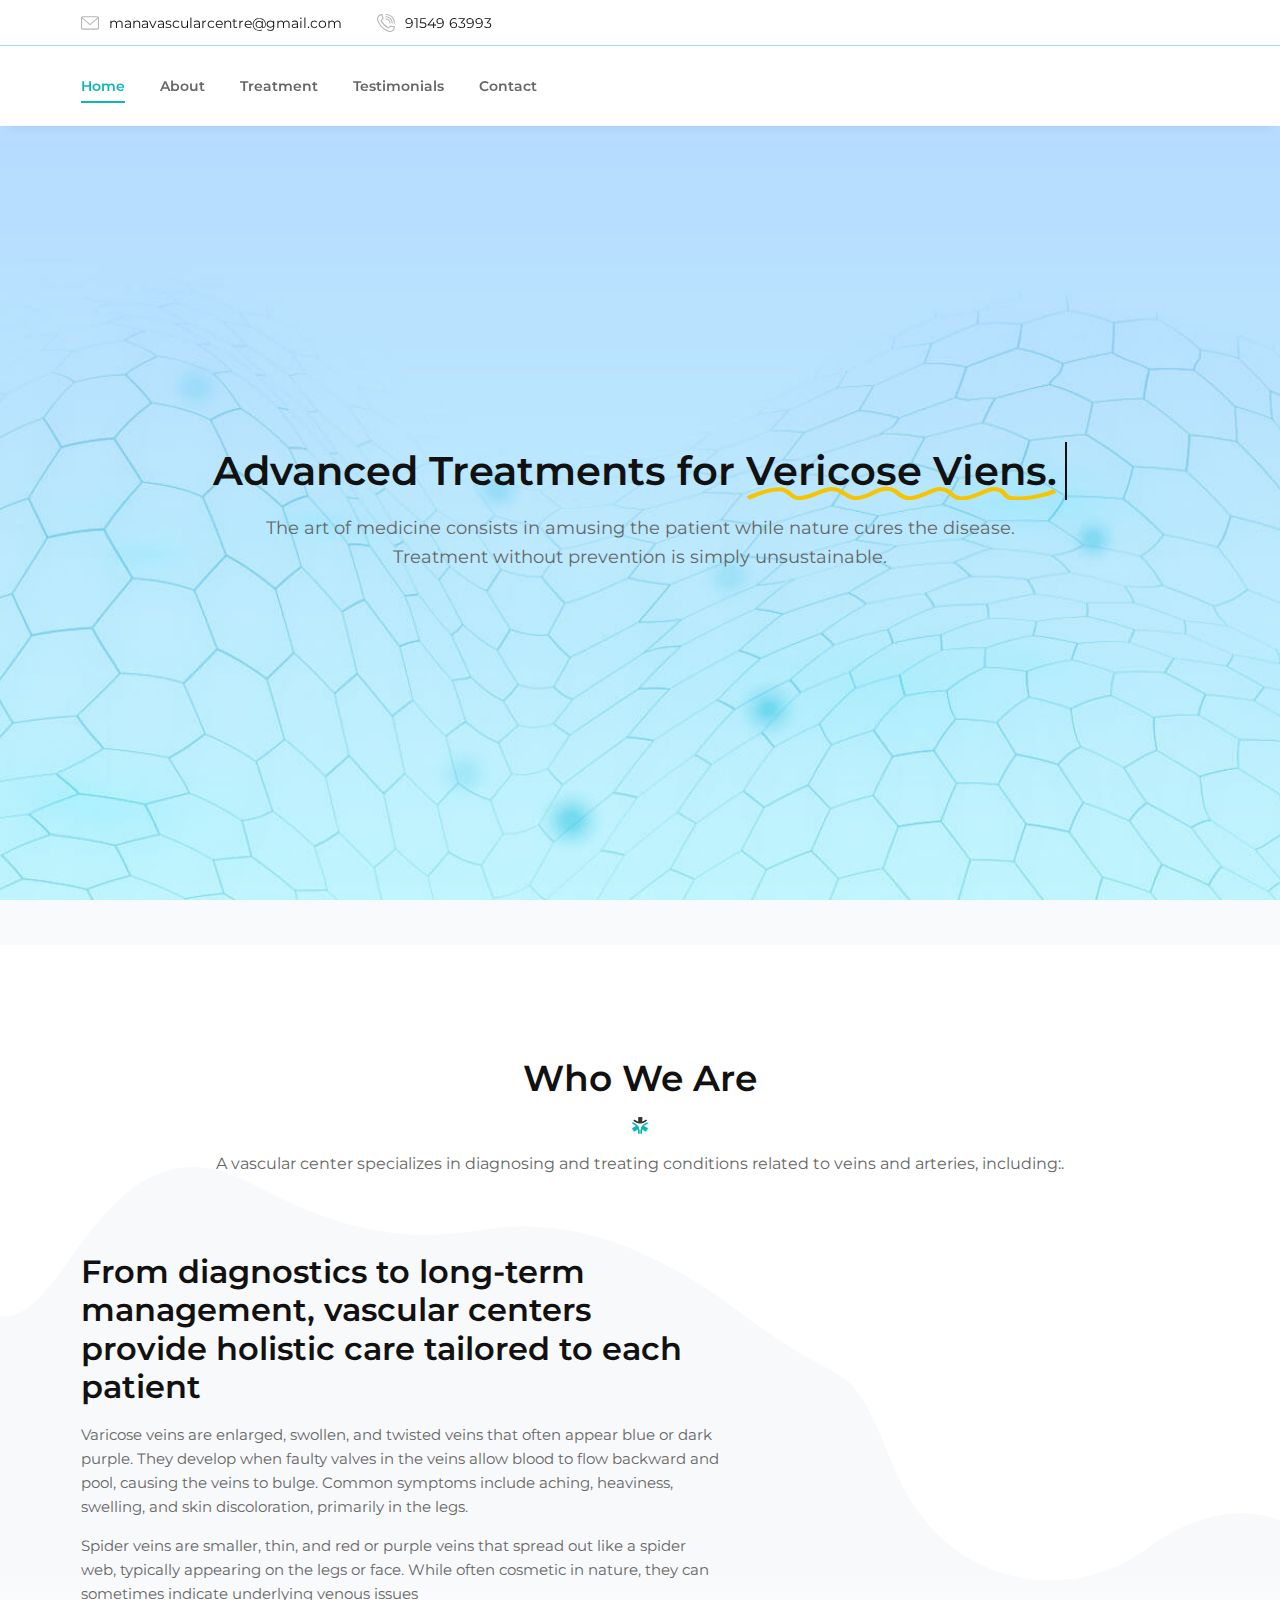
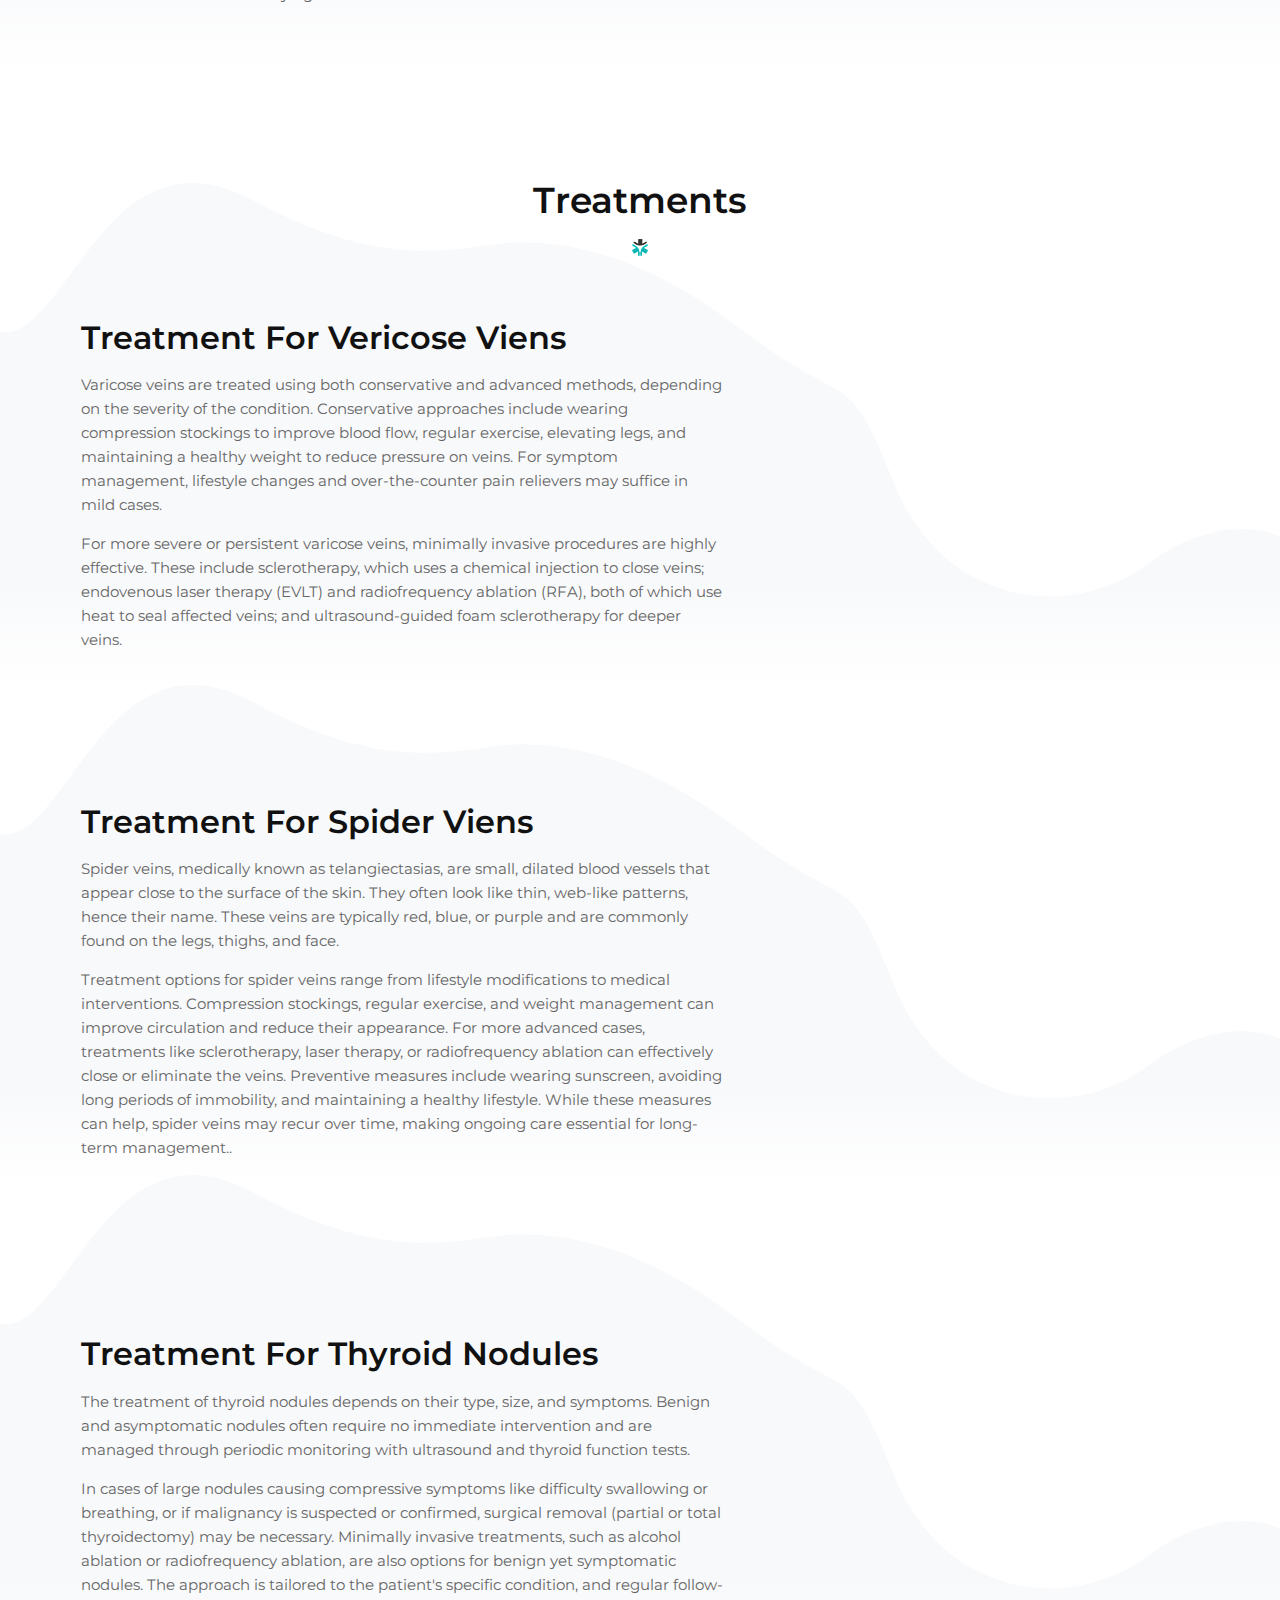
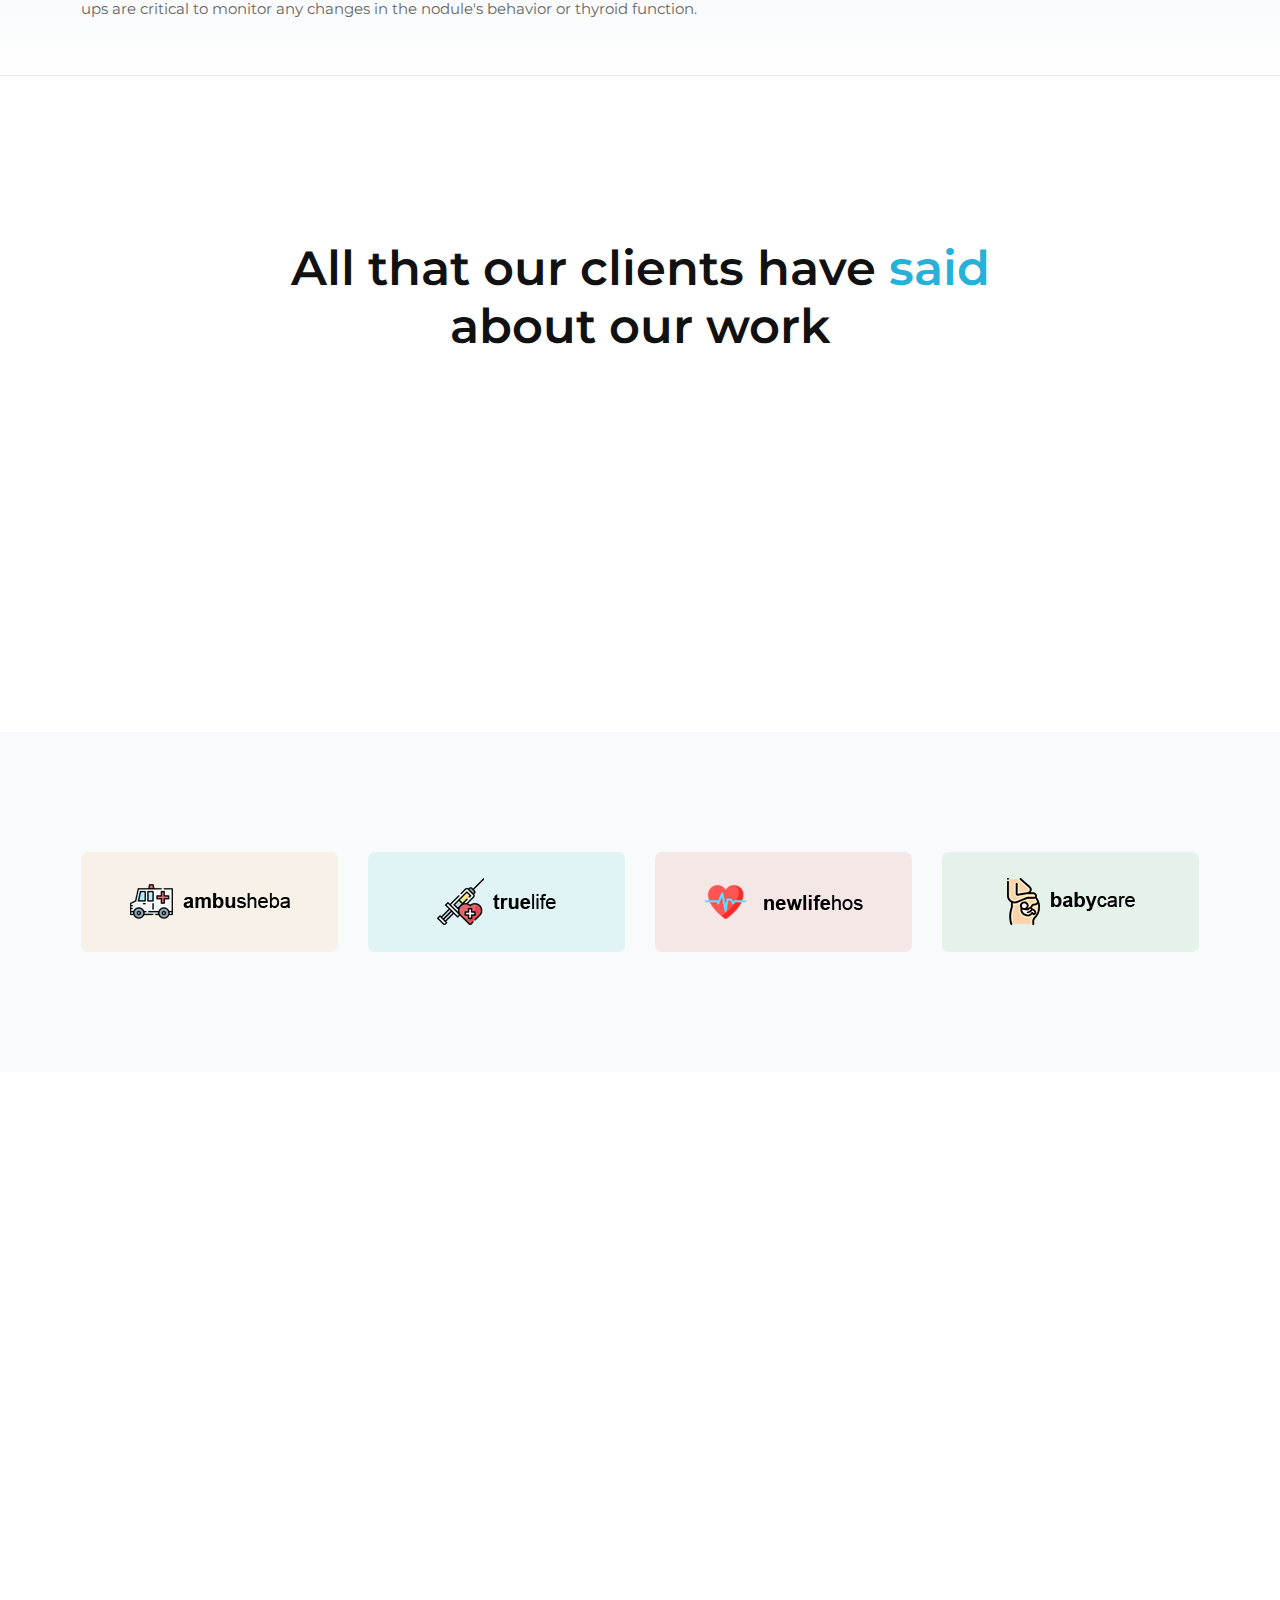
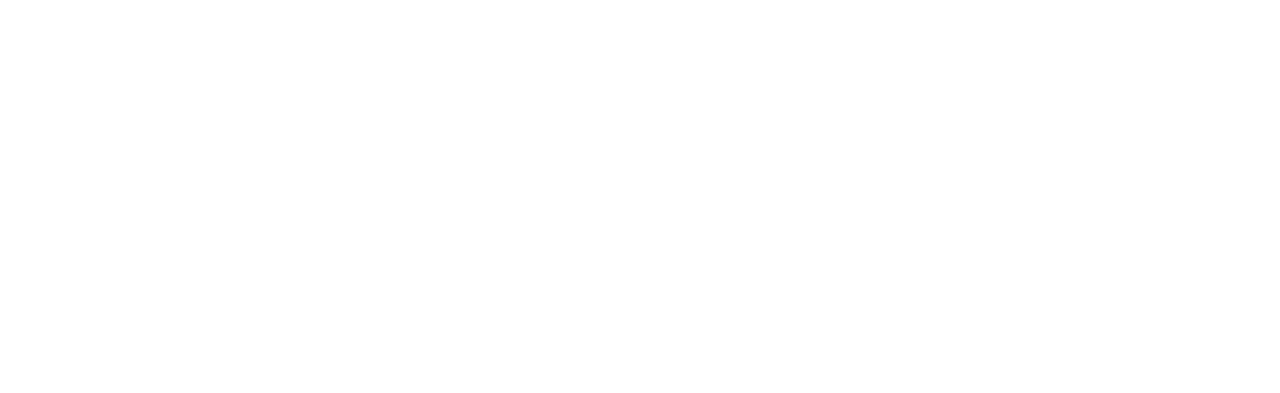
<file: index.html>
<!DOCTYPE html>
<html class="no-js" lang="en">
<head>
  <!-- Meta Tags -->
  <meta charset="utf-8">
  <meta http-equiv="x-ua-compatible" content="ie=edge">
  <meta name="viewport" content="width=device-width, initial-scale=1">
  <meta name="author" content="">
  <!-- Page Title -->
  <title>Nischinto - Medical landing page HTML template</title>
  <!-- Favicon Icon -->
  <link rel="icon" href="assets/img/favicon.png" />
  <!-- Stylesheets -->
  <link rel="stylesheet" href="assets/css/bootstrap.min.css" />
  <link rel="stylesheet" href="assets/css/fontawesome.css" />
  <link rel="stylesheet" href="assets/css/slick.css" />
  <link rel="stylesheet" href="assets/css/lightgallery.min.css" />
  <link rel="stylesheet" href="assets/css/animate.css" />
  <link rel="stylesheet" href="assets/css/jQueryUi.min.css" />
  <link rel="stylesheet" href="assets/css/textRotate.css" />
  <link rel="stylesheet" href="assets/css/select2.min.css" />
  <link rel="stylesheet" href="assets/css/style.css" />
</head>

<body>
  <div class="st-perloader">
    <div class="st-perloader-in">
      <div class="st-wave-first">
        <svg   enable-background="new 0 0 300.08 300.08" viewBox="0 0 300.08 300.08" xmlns="http://www.w3.org/2000/svg"><g><path d="m293.26 184.14h-82.877l-12.692-76.138c-.546-3.287-3.396-5.701-6.718-5.701-.034 0-.061 0-.089 0-3.369.027-6.199 2.523-6.677 5.845l-12.507 87.602-14.874-148.69c-.355-3.43-3.205-6.056-6.643-6.138-.048 0-.096 0-.143 0-3.39 0-6.274 2.489-6.752 5.852l-19.621 137.368h-9.405l-12.221-42.782c-.866-3.028-3.812-5.149-6.8-4.944-3.13.109-5.777 2.332-6.431 5.395l-8.941 42.332h-73.049c-3.771 0-6.82 3.049-6.82 6.82 0 3.778 3.049 6.82 6.82 6.82h78.566c3.219 0 6.002-2.251 6.67-5.408l4.406-20.856 6.09 21.313c.839 2.939 3.526 4.951 6.568 4.951h20.46c3.396 0 6.274-2.489 6.752-5.845l12.508-87.596 14.874 148.683c.355 3.437 3.205 6.056 6.643 6.138h.143c3.39 0 6.274-2.489 6.752-5.845l14.227-99.599 6.397 38.362c.546 3.287 3.396 5.702 6.725 5.702h88.66c3.771 0 6.82-3.049 6.82-6.82-.001-3.772-3.05-6.821-6.821-6.821z" /></g></svg>
      </div>
      <div class="st-wave-second">
        <svg   enable-background="new 0 0 300.08 300.08" viewBox="0 0 300.08 300.08" xmlns="http://www.w3.org/2000/svg"><g><path d="m293.26 184.14h-82.877l-12.692-76.138c-.546-3.287-3.396-5.701-6.718-5.701-.034 0-.061 0-.089 0-3.369.027-6.199 2.523-6.677 5.845l-12.507 87.602-14.874-148.69c-.355-3.43-3.205-6.056-6.643-6.138-.048 0-.096 0-.143 0-3.39 0-6.274 2.489-6.752 5.852l-19.621 137.368h-9.405l-12.221-42.782c-.866-3.028-3.812-5.149-6.8-4.944-3.13.109-5.777 2.332-6.431 5.395l-8.941 42.332h-73.049c-3.771 0-6.82 3.049-6.82 6.82 0 3.778 3.049 6.82 6.82 6.82h78.566c3.219 0 6.002-2.251 6.67-5.408l4.406-20.856 6.09 21.313c.839 2.939 3.526 4.951 6.568 4.951h20.46c3.396 0 6.274-2.489 6.752-5.845l12.508-87.596 14.874 148.683c.355 3.437 3.205 6.056 6.643 6.138h.143c3.39 0 6.274-2.489 6.752-5.845l14.227-99.599 6.397 38.362c.546 3.287 3.396 5.702 6.725 5.702h88.66c3.771 0 6.82-3.049 6.82-6.82-.001-3.772-3.05-6.821-6.821-6.821z" /></g></svg>
      </div>
    </div>
  </div>
  <!-- Start Header Section -->
  <header class="st-site-header st-style1 st-sticky-header">
    <div class="st-top-header">
      <div class="container">
        <div class="st-top-header-in">
          <ul class="st-top-header-list">            
            <li>
              <svg   enable-background="new 0 0 479.058 479.058" viewBox="0 0 479.058 479.058" xmlns="http://www.w3.org/2000/svg"><path d="m434.146 59.882h-389.234c-24.766 0-44.912 20.146-44.912 44.912v269.47c0 24.766 20.146 44.912 44.912 44.912h389.234c24.766 0 44.912-20.146 44.912-44.912v-269.47c0-24.766-20.146-44.912-44.912-44.912zm0 29.941c2.034 0 3.969.422 5.738 1.159l-200.355 173.649-200.356-173.649c1.769-.736 3.704-1.159 5.738-1.159zm0 299.411h-389.234c-8.26 0-14.971-6.71-14.971-14.971v-251.648l199.778 173.141c2.822 2.441 6.316 3.655 9.81 3.655s6.988-1.213 9.81-3.655l199.778-173.141v251.649c-.001 8.26-6.711 14.97-14.971 14.97z"/></svg>
              <a href="#">manavascularcentre@gmail.com</a></li>
            <li>
            <svg   enable-background="new 0 0 512.021 512.021" viewBox="0 0 512.021 512.021" xmlns="http://www.w3.org/2000/svg"><g><path d="m367.988 512.021c-16.528 0-32.916-2.922-48.941-8.744-70.598-25.646-136.128-67.416-189.508-120.795s-95.15-118.91-120.795-189.508c-8.241-22.688-10.673-46.108-7.226-69.612 3.229-22.016 11.757-43.389 24.663-61.809 12.963-18.501 30.245-33.889 49.977-44.5 21.042-11.315 44.009-17.053 68.265-17.053 7.544 0 14.064 5.271 15.645 12.647l25.114 117.199c1.137 5.307-.494 10.829-4.331 14.667l-42.913 42.912c40.482 80.486 106.17 146.174 186.656 186.656l42.912-42.913c3.837-3.837 9.36-5.466 14.667-4.331l117.199 25.114c7.377 1.581 12.647 8.101 12.647 15.645 0 24.256-5.738 47.224-17.054 68.266-10.611 19.732-25.999 37.014-44.5 49.977-18.419 12.906-39.792 21.434-61.809 24.663-6.899 1.013-13.797 1.518-20.668 1.519zm-236.349-479.321c-31.995 3.532-60.393 20.302-79.251 47.217-21.206 30.265-26.151 67.49-13.567 102.132 49.304 135.726 155.425 241.847 291.151 291.151 34.641 12.584 71.867 7.64 102.132-13.567 26.915-18.858 43.685-47.256 47.217-79.251l-95.341-20.43-44.816 44.816c-4.769 4.769-12.015 6.036-18.117 3.168-95.19-44.72-172.242-121.772-216.962-216.962-2.867-6.103-1.601-13.349 3.168-18.117l44.816-44.816z"/><path d="m496.02 272c-8.836 0-16-7.164-16-16 0-123.514-100.486-224-224-224-8.836 0-16-7.164-16-16s7.164-16 16-16c68.381 0 132.668 26.628 181.02 74.98s74.98 112.639 74.98 181.02c0 8.836-7.163 16-16 16z"/><path d="m432.02 272c-8.836 0-16-7.164-16-16 0-88.224-71.776-160-160-160-8.836 0-16-7.164-16-16s7.164-16 16-16c105.869 0 192 86.131 192 192 0 8.836-7.163 16-16 16z"/><path d="m368.02 272c-8.836 0-16-7.164-16-16 0-52.935-43.065-96-96-96-8.836 0-16-7.164-16-16s7.164-16 16-16c70.58 0 128 57.42 128 128 0 8.836-7.163 16-16 16z"/></g></svg>
              <a href="#">91549 63993</a></li>
          </ul>
         
        </div>
      </div>
    </div>
    <div class="st-main-header">
      <div class="container">
        <div class="st-main-header-in">
        
          <div class="st-main-header-right">
            <div class="st-nav">
              <ul class="st-nav-list st-onepage-nav">
                <li><a href="#home" class="st-smooth-move">Home</a></li>
                <li><a href="#about" class="st-smooth-move">About</a></li>
                <li><a href="#treatments" class="st-smooth-move">Treatment</a></li>
                <li><a href="#faq" class="st-smooth-move">Testimonials</a></li>              
                <li><a href="#contact" class="st-smooth-move">Contact</a></li>
              </ul>
            </div>
          </div>
        </div>
      </div>
    </div>
  </header>
  <!-- End Header Section -->

  <div class="st-content">
    <!-- Start Hero Seciton -->
    <div class="st-height-b125 st-height-lg-b80"></div>
    <div class="st-hero-wrap st-gray-bg st-dynamic-bg overflow-hidden st-fixed-bg st-bg" data-src="assets/img/hero-bg12.jpg">
      <div class="animated-icon-wrap">
        <div class="animated-icon"><i class="fas fa-user-md"></i></div>
        <div class="animated-icon"><i class="fas fa-heartbeat"></i></div>
        <div class="animated-icon"><i class="far fa-hospital"></i></div>
        <div class="animated-icon"><i class="fas fa-medkit"></i></div>
        <div class="animated-icon"><i class="fas fa-crutch"></i></div>
        <div class="animated-icon"><i class="fas fa-wheelchair"></i></div>
        <div class="animated-icon"><i class="fas fa-ambulance"></i></div>
      </div>
      <div class="st-hero st-style1 text-center">
        <div class="container">
          <div class="st-hero-text">
            <h1 class="st-hero-title cd-headline clip">
              Advanced Treatments for 
              <span class="cd-words-wrapper">
                <b class="is-visible">Vericose Viens.</b>
                <b>Spider Viens.</b>
                <b>Backpain.</b>
                <b>Neckpain.</b>
                
              </span>
            </h1>
            <div class="st-hero-subtitle">The art of medicine consists in amusing the patient while nature cures the disease. <br>
            Treatment without prevention is simply unsustainable.</div>
            
            <div class="st-height-b10 st-height-lg-b10"></div>
          </div>
        </div>
      </div>
    </div>
    <!-- End Hero Seciton -->

    <!-- Start Feature Seciton -->
    
    <!-- End Feature Seciton -->

    <!-- Start About Seciton -->
    <section class="st-about-wrap" id="about">
      <div class="st-shape-bg">
        <img src="assets/img/shape/about-bg-shape.svg" alt="shape">
      </div>
      <div class="st-height-b120 st-height-lg-b50"></div>
      <div class="container">
        <div class="st-section-heading st-style1">
          <h2 class="st-section-heading-title">Who We Are</h2>
          <div class="st-seperator">
            <div class="st-seperator-left wow fadeInLeft" data-wow-duration="1s" data-wow-delay="0.2s"></div>
            <div class="st-seperator-center"><img src="assets/img/icons/4.png" alt="icon"></div>
            <div class="st-seperator-right wow fadeInRight" data-wow-duration="1s" data-wow-delay="0.2s"></div>
          </div>
          <div class="st-section-heading-subtitle">A vascular center specializes in diagnosing and treating conditions related to veins and arteries, including:.</div>
        </div>
        <div class="st-height-b40 st-height-lg-b40"></div>
      </div>
      <div class="container">
        <div class="row">
          <div class="col-lg-7">
            <div class="st-vertical-middle">
              <div class="st-vertical-middle-in">
                <div class="st-text-block st-style1">
                  <h2 class="st-text-block-title">From diagnostics to long-term management, vascular centers provide holistic care tailored to each patient</h2>
                  <div class="st-height-b20 st-height-lg-b20"></div>
                  <div class="st-text-block-text">
                    <p>Varicose veins are enlarged, swollen, and twisted veins that often appear blue or dark purple. They develop when faulty valves in the veins allow blood to flow backward and pool, causing the veins to bulge. Common symptoms include aching, heaviness, swelling, and skin discoloration, primarily in the legs.</p>
                    <p>Spider veins are smaller, thin, and red or purple veins that spread out like a spider web, typically appearing on the legs or face. While often cosmetic in nature, they can sometimes indicate underlying venous issues</p>
                  </div>
                  <div class="st-height-b25 st-height-lg-b25"></div>
                </div>
              </div>
            </div>
            <div class="st-height-b0 st-height-lg-b30"></div>
          </div><!-- .col -->
          <div class="col-lg-5 wow fadeInRight" data-wow-duration="0.8s" data-wow-delay="0.2s">
           <img  src="./assets/img/crutches.png" style="height: 450px;" />
          </div><!-- .col -->
        </div>
      </div>
    </section>
    <!-- End About Seciton -->

    <!-- Start department Section -->
 
    <!-- End department Section -->

    <!-- Start Service Section -->
   
    <!-- End Service Section -->

    <!-- Start Team Section -->
    
    <section class="st-about-wrap" id="treatments">
      <div class="st-shape-bg">
        <img src="assets/img/shape/about-bg-shape.svg" alt="shape">
      </div>
      <div class="st-height-b120 st-height-lg-b50"></div>
      <div class="container">
        <div class="st-section-heading st-style1">
          <h2 class="st-section-heading-title"> Treatments</h2>
          <div class="st-seperator">
            <div class="st-seperator-left wow fadeInLeft" data-wow-duration="1s" data-wow-delay="0.2s"></div>
            <div class="st-seperator-center"><img src="assets/img/icons/4.png" alt="icon"></div>
            <div class="st-seperator-right wow fadeInRight" data-wow-duration="1s" data-wow-delay="0.2s"></div>
          </div>
        
        </div>
        <div class="st-height-b40 st-height-lg-b40"></div>
      </div>
      <div class="container">
        <div class="row">
          <div class="col-lg-7">
            <div class="st-vertical-middle">
              <div class="st-vertical-middle-in">
                <div class="st-text-block st-style1">
                  <h2 class="st-text-block-title">Treatment For Vericose Viens</h2>
                  <div class="st-height-b20 st-height-lg-b20"></div>
                  <div class="st-text-block-text">
                    <p>Varicose veins are treated using both conservative and advanced methods, depending on the severity of the condition. Conservative approaches include wearing compression stockings to improve blood flow, regular exercise, elevating legs, and maintaining a healthy weight to reduce pressure on veins. For symptom management, lifestyle changes and over-the-counter pain relievers may suffice in mild cases.</p>
                    <p>For more severe or persistent varicose veins, minimally invasive procedures are highly effective. These include sclerotherapy, which uses a chemical injection to close veins; endovenous laser therapy (EVLT) and radiofrequency ablation (RFA), both of which use heat to seal affected veins; and ultrasound-guided foam sclerotherapy for deeper veins.</p>
                  </div>
                  <div class="st-height-b25 st-height-lg-b25"></div>
                </div>
              </div>
            </div>
            <div class="st-height-b0 st-height-lg-b30"></div>
          </div><!-- .col -->
          <div class="col-lg-5 wow fadeInRight" data-wow-duration="0.8s" data-wow-delay="0.2s">
           <img  src="./assets/img/vv_img.jpg" style="height: 370px" />
          </div><!-- .col -->
        </div>
      </div>
    </section>
    <section class="st-about-wrap" id="about">
      <div class="st-shape-bg">
        <img src="assets/img/shape/about-bg-shape.svg" alt="shape">
      </div>
      <div class="st-height-b120 st-height-lg-b50"></div>
      <div class="container">
       
      </div>
      <div class="container">
        <div class="row">
          <div class="col-lg-7">
            <div class="st-vertical-middle">
              <div class="st-vertical-middle-in">
                <div class="st-text-block st-style1">
                  <h2 class="st-text-block-title">Treatment For Spider Viens</h2>
                  <div class="st-height-b20 st-height-lg-b20"></div>
                  <div class="st-text-block-text">
                    <p>Spider veins, medically known as telangiectasias, are small, dilated blood vessels that appear close to the surface of the skin. They often look like thin, web-like patterns, hence their name. These veins are typically red, blue, or purple and are commonly found on the legs, thighs, and face.</p>
                    <p>Treatment options for spider veins range from lifestyle modifications to medical interventions. Compression stockings, regular exercise, and weight management can improve circulation and reduce their appearance. For more advanced cases, treatments like sclerotherapy, laser therapy, or radiofrequency ablation can effectively close or eliminate the veins. Preventive measures include wearing sunscreen, avoiding long periods of immobility, and maintaining a healthy lifestyle. While these measures can help, spider veins may recur over time, making ongoing care essential for long-term management..</p>
                  </div>
                  <div class="st-height-b25 st-height-lg-b25"></div>
                </div>
              </div>
            </div>
            <div class="st-height-b0 st-height-lg-b30"></div>
          </div><!-- .col -->
          <div class="col-lg-5 wow fadeInRight" data-wow-duration="0.8s" data-wow-delay="0.2s">
           <img  src="./assets/img/spider.jpg" style="height: 370px" />
          </div><!-- .col -->
        </div>
      </div>
    </section>
    <section class="st-about-wrap" id="about">
      <div class="st-shape-bg">
        <img src="assets/img/shape/about-bg-shape.svg" alt="shape">
      </div>
      <div class="st-height-b120 st-height-lg-b50"></div>
      <div class="container">
       
      </div>
      <div class="container">
        <div class="row">
          <div class="col-lg-7">
            <div class="st-vertical-middle">
              <div class="st-vertical-middle-in">
                <div class="st-text-block st-style1">
                  <h2 class="st-text-block-title">Treatment For Thyroid Nodules</h2>
                  <div class="st-height-b20 st-height-lg-b20"></div>
                  <div class="st-text-block-text">
                    <p>The treatment of thyroid nodules depends on their type, size, and symptoms. Benign and asymptomatic nodules often require no immediate intervention and are managed through periodic monitoring with ultrasound and thyroid function tests. </p>
                    <p>In cases of large nodules causing compressive symptoms like difficulty swallowing or breathing, or if malignancy is suspected or confirmed, surgical removal (partial or total thyroidectomy) may be necessary. Minimally invasive treatments, such as alcohol ablation or radiofrequency ablation, are also options for benign yet symptomatic nodules. The approach is tailored to the patient's specific condition, and regular follow-ups are critical to monitor any changes in the nodule's behavior or thyroid function.</p>
                  </div>
                  <div class="st-height-b25 st-height-lg-b25"></div>
                </div>
              </div>
            </div>
            <div class="st-height-b0 st-height-lg-b30"></div>
          </div><!-- .col -->
          <div class="col-lg-5 wow fadeInRight" data-wow-duration="0.8s" data-wow-delay="0.2s">
           <img  src="./assets/img/thyroid.jpg" style="height: 370px" />
          </div><!-- .col -->
        </div>
      </div>
    </section>
    <!-- End Team Section -->
    <hr>
    <!-- Start gallery Section -->
 
    <!-- End gallery Section -->

    <!-- Start Before After -->
  
    <!-- End Before After -->

    <!-- Start Testimonial Seciton -->
    <section id="faq">
      <div class="st-height-b120 st-height-lg-b80"></div>
      <div class="container">
        <div class="st-section-heading st-style2">
          <div class="st-section-heading-subtitle wow fadeInUp" data-wow-duration="1s" data-wow-delay="0.2s">
            <span>Testimonial</span></div>
          <h2 class="st-section-heading-title">All that our clients have <span class="st-light-blue">said</span>
            <br>about our work</h2>
        </div>
        <div class="st-height-b35 st-height-lg-b35"></div>
      </div>
      <div class="container">
        <div class="st-slider st-style2 st-pricing-wrap">
          <div class="slick-container" data-autoplay="0" data-loop="1" data-speed="600" data-center="0"
            data-slides-per-view="responsive" data-xs-slides="1" data-sm-slides="2" data-md-slides="3"
            data-lg-slides="3" data-add-slides="3">
            <div class="slick-wrapper">
              <div class="slick-slide-in">
                <div class="st-testimonial st-style1 st-type1 wow fadeInLeft" data-wow-duration="0.8s"
                  data-wow-delay="0.2s">
                  <div class="st-testimonial-info">
                    <div class="st-testimonial-meta">
                      <h4 class="st-testimonial-name">Aditya Rachakatla</h4>

                    </div>
                  </div>
                  <div class="st-testimonial-text">We have seen this from a news channel and
                    consulted  about my father's Vericos and condition and had a surgery  and the
                    surgery was performed well </div>
                  <div class="st-quote"><i class="fas fa-quote-left"></i></div>
                </div>
              </div><!-- .slick-slide-in -->
              <div class="slick-slide-in">
                <div class="st-testimonial st-style1 st-type1 wow fadeInLeft" data-wow-duration="0.8s"
                  data-wow-delay="0.2s">
                  <div class="st-testimonial-info">
                    <div class="st-testimonial-meta">
                      <h4 class="st-testimonial-name">Vamsheedhara Rajulu</h4>

                    </div>
                  </div>
                  <div class="st-testimonial-text">Heard this place from a friend to get my varicose veins surgery done
                    . It has been a wonderful and happy experience to take the right decision . Kudos to the whole team
                    </div>
                  <div class="st-quote"><i class="fas fa-quote-left"></i></div>
                </div>
              </div><!-- .slick-slide-in -->
              <div class="slick-slide-in">
                <div class="st-testimonial st-style1 st-type1 wow fadeInLeft" data-wow-duration="0.8s"
                  data-wow-delay="0.2s">
                  <div class="st-testimonial-info">
                    <div class="st-testimonial-meta">
                      <h4 class="st-testimonial-name">John Kiran</h4>

                    </div>
                  </div>
                  <div class="st-testimonial-text">Nice and very experienced treatment, As mentioned ,
                    treatment procedure is very easy nothing to worry about, I had my vericose vein surgery…..staffing
                    also very professional.</div>
                  <div class="st-quote"><i class="fas fa-quote-left"></i></div>
                </div>
              </div><!-- .slick-slide-in -->

            </div>
          </div><!-- .slick-container -->
          <div class="pagination st-style1 st-flex st-hidden"></div>
          <!-- If dont need Pagination then add class .st-hidden -->
          <div class="swipe-arrow st-style1">
            <!-- If dont need navigation then add class .st-hidden -->
            <div class="slick-arrow-left"><i class="fa fa-chevron-left"></i></div>
            <div class="slick-arrow-right"><i class="fa fa-chevron-right"></i></div>
          </div>
        </div><!-- .st-slider -->
      </div>
      <div class="st-height-b120 st-height-lg-b80"></div>
    </section>
    <!-- End Testimonial Seciton -->

    <!-- Start FunFact Aection -->
 
    <!-- End FunFact Aection -->

    <!-- Start Pricing Table -->
 
    <!-- End Pricing Table -->

    <!-- Start FAQ Section -->
  

    <!-- End FAQ Section -->

    <!-- Start News Letter -->

    <!-- End News Letter -->

    <!-- Start Blog Section -->
    
    <!-- End Blog Section -->

    <!-- Start Logo Carousel -->


    <div class="st-gray-bg">
      <div class="st-height-b120 st-height-lg-b80"></div>
      <div class="container">
        <div class="st-slider st-style2 st-pricing-wrap">
          <div class="slick-container" data-autoplay="0" data-loop="1" data-speed="600" data-center="0"  data-slides-per-view="responsive" data-xs-slides="1" data-sm-slides="2" data-md-slides="3" data-lg-slides="4" data-add-slides="5">
            <div class="slick-wrapper">
              <div class="slick-slide-in">
                <div class="st-logo-carousel st-style1 st-orange-box">
                  <img src="assets/img/client1.png" alt="client1">
                </div>
              </div><!-- .slick-slide-in -->
              <div class="slick-slide-in">
                <div class="st-logo-carousel st-style1 st-blue-box">
                  <img src="assets/img/client2.png" alt="client2">
                </div>
              </div><!-- .slick-slide-in -->
              <div class="slick-slide-in">
                <div class="st-logo-carousel st-style1 st-red-box">
                  <img src="assets/img/client3.png" alt="client3">
                </div>
              </div><!-- .slick-slide-in -->
              <div class="slick-slide-in">
                <div class="st-logo-carousel st-style1 st-green-box">
                  <img src="assets/img/client4.png" alt="client4">
                </div>
              </div><!-- .slick-slide-in -->
              <div class="slick-slide-in">
                <div class="st-logo-carousel st-style1 st-dip-blue-box">
                  <img src="assets/img/client5.png" alt="client5">
                </div>
              </div><!-- .slick-slide-in -->
              <div class="slick-slide-in">
                <div class="st-logo-carousel st-style1 st-orange-box">
                  <img src="assets/img/client1.png" alt="client1">
                </div>
              </div><!-- .slick-slide-in -->
              <div class="slick-slide-in">
                <div class="st-logo-carousel st-style1 st-blue-box">
                  <img src="assets/img/client2.png" alt="client2">
                </div>
              </div><!-- .slick-slide-in -->
              <div class="slick-slide-in">
                <div class="st-logo-carousel st-style1 st-red-box">
                  <img src="assets/img/client3.png" alt="client3">
                </div>
              </div><!-- .slick-slide-in -->
              <div class="slick-slide-in">
                <div class="st-logo-carousel st-style1 st-green-box">
                  <img src="assets/img/client4.png" alt="client4">
                </div>
              </div><!-- .slick-slide-in -->
              <div class="slick-slide-in">
                <div class="st-logo-carousel st-style1 st-dip-blue-box">
                  <img src="assets/img/client5.png" alt="client5">
                </div>
              </div><!-- .slick-slide-in -->
            </div>
          </div><!-- .slick-container -->
          <div class="pagination st-style1 st-flex st-hidden"></div> <!-- If dont need Pagination then add class .st-hidden -->
          <div class="swipe-arrow st-style1"> <!-- If dont need navigation then add class .st-hidden -->
            <div class="slick-arrow-left"><i class="fa fa-chevron-left"></i></div>
            <div class="slick-arrow-right"><i class="fa fa-chevron-right"></i></div>
          </div>
        </div><!-- .st-slider -->
      </div>
      <div class="st-height-b120 st-height-lg-b80"></div>
    </div>
    <!-- End Logo Carousel -->

    <!-- Start Contact Section -->
    <section id="contact">
      <div class="st-height-b120 st-height-lg-b80"></div>
      <div class="container">
        <div class="st-section-heading st-style2">
          <div class="st-section-heading-subtitle wow fadeInUp" data-wow-duration="1s" data-wow-delay="0.2s">
            <span>Contact Us</span></div>
          
          
        </div>
       
      </div>
      <div class="container">
        <div class="st-slider st-style2 st-pricing-wrap">
          <div class="slick-container" data-autoplay="0" data-loop="1" data-speed="600" data-center="0"
            data-slides-per-view="responsive" data-xs-slides="1" data-sm-slides="2" data-md-slides="3"
            data-lg-slides="3" data-add-slides="3">
            <div class="slick-wrapper">
              <div class="slick-slide-in">
                <div class="st-testimonial st-style1 st-type1 wow fadeInLeft" data-wow-duration="0.8s"
                  data-wow-delay="0.2s">
                  <div class="st-testimonial-info">
                    <div class="st-testimonial-meta">
                      <h4 class="st-testimonial-name">Email</h4>

                    </div>
                  </div>
                  <div class="st-testimonial-text">manavascularcentre@gmail.com </div>
                  <div class="st-quote"><i class="fas fa-quote-left"></i></div>
                </div>
              </div><!-- .slick-slide-in -->
             
              <div class="slick-slide-in">
                <div class="st-testimonial st-style1 st-type1 wow fadeInLeft" data-wow-duration="0.8s"
                  data-wow-delay="0.2s">
                  <div class="st-testimonial-info">
                    <div class="st-testimonial-meta">
                      <h4 class="st-testimonial-name">Phone Number</h4>

                    </div>
                  </div>
                  <div class="st-testimonial-text">91549 63993</div>
                  <div class="st-quote"><i class="fas fa-quote-left"></i></div>
                </div>
              </div><!-- .slick-slide-in -->

            </div>
          </div><!-- .slick-container -->
          <div class="pagination st-style1 st-flex st-hidden"></div>
          <!-- If dont need Pagination then add class .st-hidden -->
          <div class="swipe-arrow st-style1">
            <!-- If dont need navigation then add class .st-hidden -->
            <div class="slick-arrow-left"><i class="fa fa-chevron-left"></i></div>
            <div class="slick-arrow-right"><i class="fa fa-chevron-right"></i></div>
          </div>
        </div><!-- .st-slider -->
      </div>
      <div class="st-height-b120 st-height-lg-b80"></div>
    </section>
    <!-- End Contact Section -->
    
   
  </div>

  


  <!-- Start Footer -->
  <footer class="st-site-footer st-sticky-footer st-dynamic-bg" data-src="assets/img/footer-bg.png">
    <div class="st-main-footer">
      <div class="container">
        <div class="row">
         
          <div class="col-lg-3">
            <div class="st-footer-widget">
              <h2 class="st-footer-widget-title">Useful Links</h2>
              <ul class="st-footer-widget-nav st-mp0">
                <li><a href="#"><i class="fas fa-chevron-right"></i>Home</a></li>
                <li><a href="#"><i class="fas fa-chevron-right"></i>About</a></li>
                <li><a href="#"><i class="fas fa-chevron-right"></i>Treatments</a></li>
                <li><a href="#"><i class="fas fa-chevron-right"></i>Testimonials</a></li>
                <li><a href="#"><i class="fas fa-chevron-right"></i>Contact</a></li>
              </ul>
            </div>
          </div><!-- .col -->
         
          <div class="col-lg-3">
            <div class="st-footer-widget">
              <h2 class="st-footer-widget-title">Contacts</h2>
              <ul class="st-footer-contact-list st-mp0">
                
                <li><span class="st-footer-contact-title">Email:</span> manavascularcentre@gmail.com</li>
                <li><span class="st-footer-contact-title">Phone:</span>91549 63993</li>
              </ul>
            </div>
          </div><!-- .col -->
        </div>
      </div>
    </div>
    <div class="st-copyright-wrap">
      <div class="container">
        <div class="st-copyright-in">
          <div class="st-left-copyright">
            <div class="st-copyright-text">Copyright 2024. Reserved by manavascularcentre</div>
          </div>
          <div class="st-right-copyright">
            <div id="st-backtotop"><i class="fas fa-angle-up"></i></div>
          </div>
        </div>
      </div>
    </div>
  </footer>
  <!-- End Footer -->

  <!-- Start Video Popup -->
  <div class="st-video-popup">
    <div class="st-video-popup-overlay"></div>
    <div class="st-video-popup-content">
      <div class="st-video-popup-layer"></div>
      <div class="st-video-popup-container">
        <div class="st-video-popup-align">
          <div class="embed-responsive embed-responsive-16by9">
            <iframe class="embed-responsive-item" src="about:blank"></iframe>
          </div>
        </div>
        <div class="st-video-popup-close"></div>
      </div>
    </div>
  </div>
  <!-- End Video Popup -->

  <!-- Scripts -->
  <script src="assets/js/vendor/modernizr-3.5.0.min.js"></script>
  <script src="assets/js/vendor/jquery-1.12.4.min.js"></script>
  <script src="assets/js/isotope.pkg.min.js"></script>
  <script src="assets/js/jquery.slick.min.js"></script>
  <script src="assets/js/mailchimp.min.js"></script>
  <script src="assets/js/counter.min.js"></script>
  <script src="assets/js/lightgallery.min.js"></script>
  <script src="assets/js/ripples.min.js"></script>
  <script src="assets/js/wow.min.js"></script>
  <script src="assets/js/jQueryUi.js"></script>
  <script src="assets/js/textRotate.min.js"></script>
  <script src="assets/js/select2.min.js"></script>
  <script src="assets/js/main.js"></script>
</body>
</html>
</file>
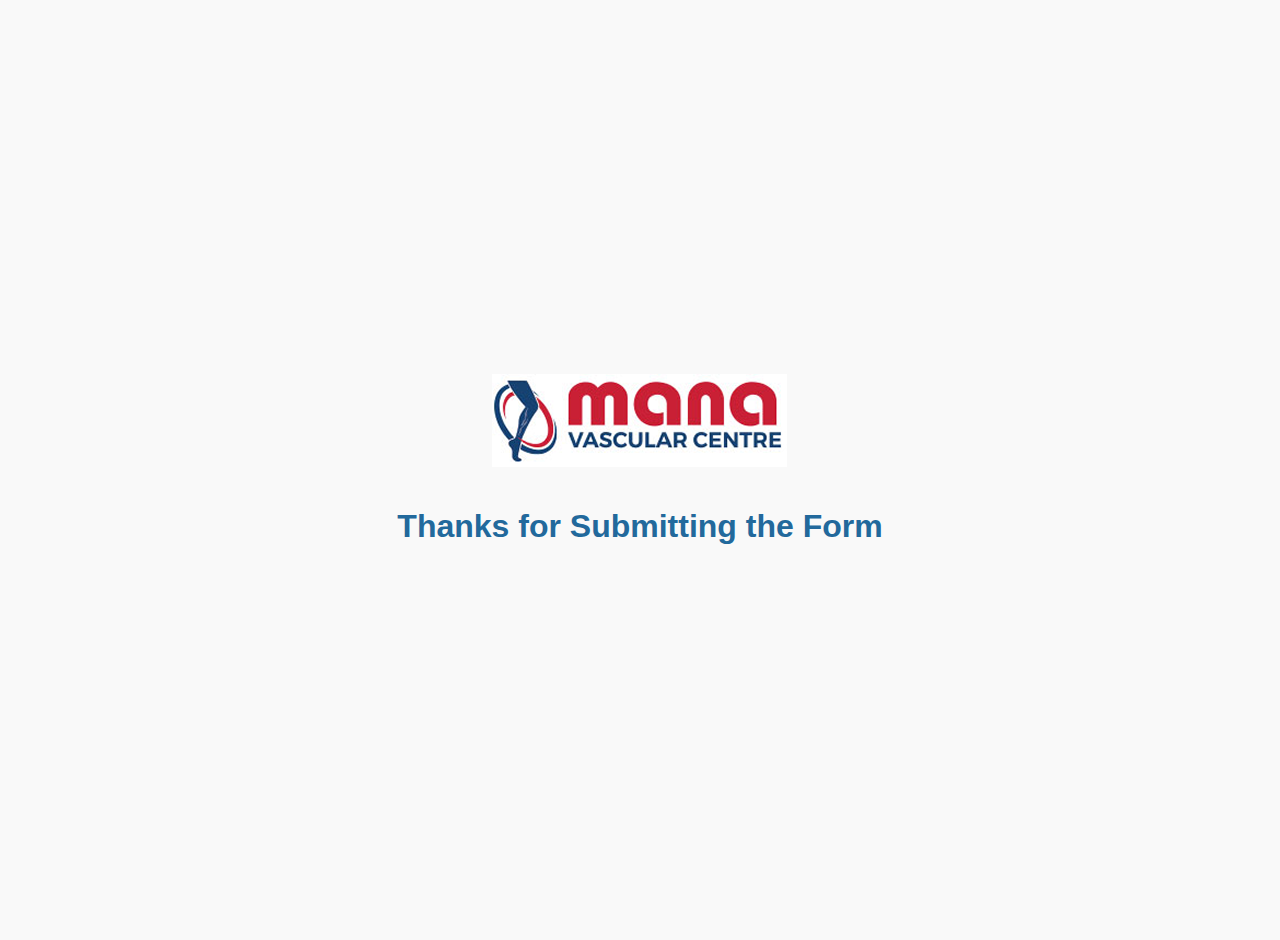
<file: thank-you.html>
<!DOCTYPE html>
<html lang="en">
<head>
  <meta charset="UTF-8" />
  <meta name="viewport" content="width=device-width, initial-scale=1.0"/>
  <title>Thank You</title>
  <style>
    body {
      margin: 0;
      font-family: Arial, sans-serif;
      padding: 20px;
      box-sizing: border-box;
      background-color: #f9f9f9;
    }

    .thank-you-container {
      display: flex;
      flex-direction: column;
      justify-content: center;
      align-items: center;
      min-height: 100vh;
      text-align: center;
    }

    .thank-you-container img {
      max-width: 80%;
      height: auto;
      margin-bottom: 20px;
    }

    .thank-you-container h1 {
      font-size: 24px;
      color: #22699c;
    }

    @media (min-width: 768px) {
      .thank-you-container img {
        max-width: 30%;
      }

      .thank-you-container h1 {
        font-size: 32px;
      }
    }
  </style>
</head>
<body>
  <div class="thank-you-container">
    <img src="./assets/manam-logo-1.png" alt="Thank You Image"/>
    <h1>Thanks for Submitting the Form</h1>
  </div>
</body>
</html>
</file>
<file: assets/css/textRotate.css>
/* -------------------------------- 

Primary style

-------------------------------- */
*, *::after, *::before {
  -webkit-box-sizing: border-box;
  -moz-box-sizing: border-box;
  box-sizing: border-box;
}

html * {
  -webkit-font-smoothing: antialiased;
  -moz-osx-font-smoothing: grayscale;
}

html {
  font-size: 62.5%;
}

body {
  font-size: 1.6rem;
  font-family: sans-serif;
  color: #aebcb9;
  background-color: #0d0d0d;
}

a {
  text-decoration: none;
}

.cd-title {
  position: relative;
  height: 160px;
  line-height: 230px;
  text-align: center;
}
.cd-title h1 {
  font-size: 2.4rem;
  font-weight: 700;
}
@media only screen and (min-width: 768px) {
  .cd-title {
    line-height: 250px;
  }
}
@media only screen and (min-width: 1170px) {
  .cd-title {
    height: 200px;
    line-height: 300px;
  }
  .cd-title h1 {
    font-size: 3rem;
  }
}

.cd-intro {
  width: 90%;
  max-width: 768px;
  text-align: center;
}

.cd-intro {
  margin: 4em auto;
}
@media only screen and (min-width: 768px) {
  .cd-intro {
    margin: 5em auto;
  }
}
@media only screen and (min-width: 1170px) {
  .cd-intro {
    margin: 6em auto;
  }
}

.cd-headline {
  font-size: 3rem;
  line-height: 1.2;
}
@media only screen and (min-width: 768px) {
  .cd-headline {
    font-size: 4.4rem;
  }
}
@media only screen and (min-width: 1170px) {
  .cd-headline {
    font-size: 6rem;
  }
}

.cd-words-wrapper {
  display: inline-block;
  position: relative;
  text-align: left;
}
.cd-words-wrapper b {
  display: inline-block;
  position: absolute;
  white-space: nowrap;
  left: 0;
  top: 0;
}
.cd-words-wrapper b.is-visible {
  position: relative;
}
.no-js .cd-words-wrapper b {
  opacity: 0;
}
.no-js .cd-words-wrapper b.is-visible {
  opacity: 1;
}

/* -------------------------------- 

xrotate-1 

-------------------------------- */
.cd-headline.rotate-1 .cd-words-wrapper {
  -webkit-perspective: 300px;
  -moz-perspective: 300px;
  perspective: 300px;
}
.cd-headline.rotate-1 b {
  opacity: 0;
  -webkit-transform-origin: 50% 100%;
  -moz-transform-origin: 50% 100%;
  -ms-transform-origin: 50% 100%;
  -o-transform-origin: 50% 100%;
  transform-origin: 50% 100%;
  -webkit-transform: rotateX(180deg);
  -moz-transform: rotateX(180deg);
  -ms-transform: rotateX(180deg);
  -o-transform: rotateX(180deg);
  transform: rotateX(180deg);
}
.cd-headline.rotate-1 b.is-visible {
  opacity: 1;
  -webkit-transform: rotateX(0deg);
  -moz-transform: rotateX(0deg);
  -ms-transform: rotateX(0deg);
  -o-transform: rotateX(0deg);
  transform: rotateX(0deg);
  -webkit-animation: cd-rotate-1-in 1.2s;
  -moz-animation: cd-rotate-1-in 1.2s;
  animation: cd-rotate-1-in 1.2s;
}
.cd-headline.rotate-1 b.is-hidden {
  -webkit-transform: rotateX(180deg);
  -moz-transform: rotateX(180deg);
  -ms-transform: rotateX(180deg);
  -o-transform: rotateX(180deg);
  transform: rotateX(180deg);
  -webkit-animation: cd-rotate-1-out 1.2s;
  -moz-animation: cd-rotate-1-out 1.2s;
  animation: cd-rotate-1-out 1.2s;
}

@-webkit-keyframes cd-rotate-1-in {
  0% {
    -webkit-transform: rotateX(180deg);
    opacity: 0;
  }
  35% {
    -webkit-transform: rotateX(120deg);
    opacity: 0;
  }
  65% {
    opacity: 0;
  }
  100% {
    -webkit-transform: rotateX(360deg);
    opacity: 1;
  }
}
@-moz-keyframes cd-rotate-1-in {
  0% {
    -moz-transform: rotateX(180deg);
    opacity: 0;
  }
  35% {
    -moz-transform: rotateX(120deg);
    opacity: 0;
  }
  65% {
    opacity: 0;
  }
  100% {
    -moz-transform: rotateX(360deg);
    opacity: 1;
  }
}
@keyframes cd-rotate-1-in {
  0% {
    -webkit-transform: rotateX(180deg);
    -moz-transform: rotateX(180deg);
    -ms-transform: rotateX(180deg);
    -o-transform: rotateX(180deg);
    transform: rotateX(180deg);
    opacity: 0;
  }
  35% {
    -webkit-transform: rotateX(120deg);
    -moz-transform: rotateX(120deg);
    -ms-transform: rotateX(120deg);
    -o-transform: rotateX(120deg);
    transform: rotateX(120deg);
    opacity: 0;
  }
  65% {
    opacity: 0;
  }
  100% {
    -webkit-transform: rotateX(360deg);
    -moz-transform: rotateX(360deg);
    -ms-transform: rotateX(360deg);
    -o-transform: rotateX(360deg);
    transform: rotateX(360deg);
    opacity: 1;
  }
}
@-webkit-keyframes cd-rotate-1-out {
  0% {
    -webkit-transform: rotateX(0deg);
    opacity: 1;
  }
  35% {
    -webkit-transform: rotateX(-40deg);
    opacity: 1;
  }
  65% {
    opacity: 0;
  }
  100% {
    -webkit-transform: rotateX(180deg);
    opacity: 0;
  }
}
@-moz-keyframes cd-rotate-1-out {
  0% {
    -moz-transform: rotateX(0deg);
    opacity: 1;
  }
  35% {
    -moz-transform: rotateX(-40deg);
    opacity: 1;
  }
  65% {
    opacity: 0;
  }
  100% {
    -moz-transform: rotateX(180deg);
    opacity: 0;
  }
}
@keyframes cd-rotate-1-out {
  0% {
    -webkit-transform: rotateX(0deg);
    -moz-transform: rotateX(0deg);
    -ms-transform: rotateX(0deg);
    -o-transform: rotateX(0deg);
    transform: rotateX(0deg);
    opacity: 1;
  }
  35% {
    -webkit-transform: rotateX(-40deg);
    -moz-transform: rotateX(-40deg);
    -ms-transform: rotateX(-40deg);
    -o-transform: rotateX(-40deg);
    transform: rotateX(-40deg);
    opacity: 1;
  }
  65% {
    opacity: 0;
  }
  100% {
    -webkit-transform: rotateX(180deg);
    -moz-transform: rotateX(180deg);
    -ms-transform: rotateX(180deg);
    -o-transform: rotateX(180deg);
    transform: rotateX(180deg);
    opacity: 0;
  }
}
/* -------------------------------- 

xtype 

-------------------------------- */
.cd-headline.type .cd-words-wrapper {
  vertical-align: top;
  overflow: hidden;
}
.cd-headline.type .cd-words-wrapper::after {
  /* vertical bar */
  content: '';
  position: absolute;
  right: 0;
  top: 50%;
  bottom: auto;
  -webkit-transform: translateY(-50%);
  -moz-transform: translateY(-50%);
  -ms-transform: translateY(-50%);
  -o-transform: translateY(-50%);
  transform: translateY(-50%);
  height: 90%;
  width: 1px;
  background-color: #aebcb9;
}
.cd-headline.type .cd-words-wrapper.waiting::after {
  -webkit-animation: cd-pulse 1s infinite;
  -moz-animation: cd-pulse 1s infinite;
  animation: cd-pulse 1s infinite;
}
.cd-headline.type .cd-words-wrapper.selected {
  background-color: #aebcb9;
}
.cd-headline.type .cd-words-wrapper.selected::after {
  visibility: hidden;
}
.cd-headline.type .cd-words-wrapper.selected b {
  color: #0d0d0d;
}
.cd-headline.type b {
  visibility: hidden;
}
.cd-headline.type b.is-visible {
  visibility: visible;
}
.cd-headline.type i {
  position: absolute;
  visibility: hidden;
}
.cd-headline.type i.in {
  position: relative;
  visibility: visible;
}

@-webkit-keyframes cd-pulse {
  0% {
    -webkit-transform: translateY(-50%) scale(1);
    opacity: 1;
  }
  40% {
    -webkit-transform: translateY(-50%) scale(0.9);
    opacity: 0;
  }
  100% {
    -webkit-transform: translateY(-50%) scale(0);
    opacity: 0;
  }
}
@-moz-keyframes cd-pulse {
  0% {
    -moz-transform: translateY(-50%) scale(1);
    opacity: 1;
  }
  40% {
    -moz-transform: translateY(-50%) scale(0.9);
    opacity: 0;
  }
  100% {
    -moz-transform: translateY(-50%) scale(0);
    opacity: 0;
  }
}
@keyframes cd-pulse {
  0% {
    -webkit-transform: translateY(-50%) scale(1);
    -moz-transform: translateY(-50%) scale(1);
    -ms-transform: translateY(-50%) scale(1);
    -o-transform: translateY(-50%) scale(1);
    transform: translateY(-50%) scale(1);
    opacity: 1;
  }
  40% {
    -webkit-transform: translateY(-50%) scale(0.9);
    -moz-transform: translateY(-50%) scale(0.9);
    -ms-transform: translateY(-50%) scale(0.9);
    -o-transform: translateY(-50%) scale(0.9);
    transform: translateY(-50%) scale(0.9);
    opacity: 0;
  }
  100% {
    -webkit-transform: translateY(-50%) scale(0);
    -moz-transform: translateY(-50%) scale(0);
    -ms-transform: translateY(-50%) scale(0);
    -o-transform: translateY(-50%) scale(0);
    transform: translateY(-50%) scale(0);
    opacity: 0;
  }
}
/* -------------------------------- 

xrotate-2 

-------------------------------- */
.cd-headline.rotate-2 .cd-words-wrapper {
  -webkit-perspective: 300px;
  -moz-perspective: 300px;
  perspective: 300px;
}
.cd-headline.rotate-2 i, .cd-headline.rotate-2 em {
  display: inline-block;
  -webkit-backface-visibility: hidden;
  backface-visibility: hidden;
}
.cd-headline.rotate-2 b {
  opacity: 0;
}
.cd-headline.rotate-2 i {
  -webkit-transform-style: preserve-3d;
  -moz-transform-style: preserve-3d;
  -ms-transform-style: preserve-3d;
  -o-transform-style: preserve-3d;
  transform-style: preserve-3d;
  -webkit-transform: translateZ(-20px) rotateX(90deg);
  -moz-transform: translateZ(-20px) rotateX(90deg);
  -ms-transform: translateZ(-20px) rotateX(90deg);
  -o-transform: translateZ(-20px) rotateX(90deg);
  transform: translateZ(-20px) rotateX(90deg);
  opacity: 0;
}
.is-visible .cd-headline.rotate-2 i {
  opacity: 1;
}
.cd-headline.rotate-2 i.in {
  -webkit-animation: cd-rotate-2-in 0.4s forwards;
  -moz-animation: cd-rotate-2-in 0.4s forwards;
  animation: cd-rotate-2-in 0.4s forwards;
}
.cd-headline.rotate-2 i.out {
  -webkit-animation: cd-rotate-2-out 0.4s forwards;
  -moz-animation: cd-rotate-2-out 0.4s forwards;
  animation: cd-rotate-2-out 0.4s forwards;
}
.cd-headline.rotate-2 em {
  -webkit-transform: translateZ(20px);
  -moz-transform: translateZ(20px);
  -ms-transform: translateZ(20px);
  -o-transform: translateZ(20px);
  transform: translateZ(20px);
}

.no-csstransitions .cd-headline.rotate-2 i {
  -webkit-transform: rotateX(0deg);
  -moz-transform: rotateX(0deg);
  -ms-transform: rotateX(0deg);
  -o-transform: rotateX(0deg);
  transform: rotateX(0deg);
  opacity: 0;
}
.no-csstransitions .cd-headline.rotate-2 i em {
  -webkit-transform: scale(1);
  -moz-transform: scale(1);
  -ms-transform: scale(1);
  -o-transform: scale(1);
  transform: scale(1);
}

.no-csstransitions .cd-headline.rotate-2 .is-visible i {
  opacity: 1;
}

@-webkit-keyframes cd-rotate-2-in {
  0% {
    opacity: 0;
    -webkit-transform: translateZ(-20px) rotateX(90deg);
  }
  60% {
    opacity: 1;
    -webkit-transform: translateZ(-20px) rotateX(-10deg);
  }
  100% {
    opacity: 1;
    -webkit-transform: translateZ(-20px) rotateX(0deg);
  }
}
@-moz-keyframes cd-rotate-2-in {
  0% {
    opacity: 0;
    -moz-transform: translateZ(-20px) rotateX(90deg);
  }
  60% {
    opacity: 1;
    -moz-transform: translateZ(-20px) rotateX(-10deg);
  }
  100% {
    opacity: 1;
    -moz-transform: translateZ(-20px) rotateX(0deg);
  }
}
@keyframes cd-rotate-2-in {
  0% {
    opacity: 0;
    -webkit-transform: translateZ(-20px) rotateX(90deg);
    -moz-transform: translateZ(-20px) rotateX(90deg);
    -ms-transform: translateZ(-20px) rotateX(90deg);
    -o-transform: translateZ(-20px) rotateX(90deg);
    transform: translateZ(-20px) rotateX(90deg);
  }
  60% {
    opacity: 1;
    -webkit-transform: translateZ(-20px) rotateX(-10deg);
    -moz-transform: translateZ(-20px) rotateX(-10deg);
    -ms-transform: translateZ(-20px) rotateX(-10deg);
    -o-transform: translateZ(-20px) rotateX(-10deg);
    transform: translateZ(-20px) rotateX(-10deg);
  }
  100% {
    opacity: 1;
    -webkit-transform: translateZ(-20px) rotateX(0deg);
    -moz-transform: translateZ(-20px) rotateX(0deg);
    -ms-transform: translateZ(-20px) rotateX(0deg);
    -o-transform: translateZ(-20px) rotateX(0deg);
    transform: translateZ(-20px) rotateX(0deg);
  }
}
@-webkit-keyframes cd-rotate-2-out {
  0% {
    opacity: 1;
    -webkit-transform: translateZ(-20px) rotateX(0);
  }
  60% {
    opacity: 0;
    -webkit-transform: translateZ(-20px) rotateX(-100deg);
  }
  100% {
    opacity: 0;
    -webkit-transform: translateZ(-20px) rotateX(-90deg);
  }
}
@-moz-keyframes cd-rotate-2-out {
  0% {
    opacity: 1;
    -moz-transform: translateZ(-20px) rotateX(0);
  }
  60% {
    opacity: 0;
    -moz-transform: translateZ(-20px) rotateX(-100deg);
  }
  100% {
    opacity: 0;
    -moz-transform: translateZ(-20px) rotateX(-90deg);
  }
}
@keyframes cd-rotate-2-out {
  0% {
    opacity: 1;
    -webkit-transform: translateZ(-20px) rotateX(0);
    -moz-transform: translateZ(-20px) rotateX(0);
    -ms-transform: translateZ(-20px) rotateX(0);
    -o-transform: translateZ(-20px) rotateX(0);
    transform: translateZ(-20px) rotateX(0);
  }
  60% {
    opacity: 0;
    -webkit-transform: translateZ(-20px) rotateX(-100deg);
    -moz-transform: translateZ(-20px) rotateX(-100deg);
    -ms-transform: translateZ(-20px) rotateX(-100deg);
    -o-transform: translateZ(-20px) rotateX(-100deg);
    transform: translateZ(-20px) rotateX(-100deg);
  }
  100% {
    opacity: 0;
    -webkit-transform: translateZ(-20px) rotateX(-90deg);
    -moz-transform: translateZ(-20px) rotateX(-90deg);
    -ms-transform: translateZ(-20px) rotateX(-90deg);
    -o-transform: translateZ(-20px) rotateX(-90deg);
    transform: translateZ(-20px) rotateX(-90deg);
  }
}
/* -------------------------------- 

xloading-bar 

-------------------------------- */
.cd-headline.loading-bar span {
  display: inline-block;
  padding: .2em 0;
}
.cd-headline.loading-bar .cd-words-wrapper {
  overflow: hidden;
  vertical-align: top;
}
.cd-headline.loading-bar .cd-words-wrapper::after {
  /* loading bar */
  content: '';
  position: absolute;
  left: 0;
  bottom: 0;
  height: 3px;
  width: 0;
  background: #0096a7;
  z-index: 2;
  -webkit-transition: width 0.3s -0.1s;
  -moz-transition: width 0.3s -0.1s;
  transition: width 0.3s -0.1s;
}
.cd-headline.loading-bar .cd-words-wrapper.is-loading::after {
  width: 100%;
  -webkit-transition: width 3s;
  -moz-transition: width 3s;
  transition: width 3s;
}
.cd-headline.loading-bar b {
  top: .2em;
  opacity: 0;
  -webkit-transition: opacity 0.3s;
  -moz-transition: opacity 0.3s;
  transition: opacity 0.3s;
}
.cd-headline.loading-bar b.is-visible {
  opacity: 1;
  top: 0;
}

/* -------------------------------- 

xslide 

-------------------------------- */
.cd-headline.slide span {
  display: inline-block;
}
.cd-headline.slide .cd-words-wrapper {
  overflow: hidden;
  vertical-align: top;
}
.cd-headline.slide b {
  opacity: 0;
  top: .2em;
  font-weight: inherit;
}

.cd-headline.slide b.is-visible {
  top: 0;
  opacity: 1;
  -webkit-animation: slide-in 0.6s;
  -moz-animation: slide-in 0.6s;
  animation: slide-in 0.6s;
}
.cd-headline.slide b.is-hidden {
  -webkit-animation: slide-out 0.6s;
  -moz-animation: slide-out 0.6s;
  animation: slide-out 0.6s;
}

@-webkit-keyframes slide-in {
  0% {
    opacity: 0;
    -webkit-transform: translateY(-100%);
  }
  60% {
    opacity: 1;
    -webkit-transform: translateY(20%);
  }
  100% {
    opacity: 1;
    -webkit-transform: translateY(0);
  }
}
@-moz-keyframes slide-in {
  0% {
    opacity: 0;
    -moz-transform: translateY(-100%);
  }
  60% {
    opacity: 1;
    -moz-transform: translateY(20%);
  }
  100% {
    opacity: 1;
    -moz-transform: translateY(0);
  }
}
@keyframes slide-in {
  0% {
    opacity: 0;
    -webkit-transform: translateY(-100%);
    -moz-transform: translateY(-100%);
    -ms-transform: translateY(-100%);
    -o-transform: translateY(-100%);
    transform: translateY(-100%);
  }
  60% {
    opacity: 1;
    -webkit-transform: translateY(20%);
    -moz-transform: translateY(20%);
    -ms-transform: translateY(20%);
    -o-transform: translateY(20%);
    transform: translateY(20%);
  }
  100% {
    opacity: 1;
    -webkit-transform: translateY(0);
    -moz-transform: translateY(0);
    -ms-transform: translateY(0);
    -o-transform: translateY(0);
    transform: translateY(0);
  }
}
@-webkit-keyframes slide-out {
  0% {
    opacity: 1;
    -webkit-transform: translateY(0);
  }
  60% {
    opacity: 0;
    -webkit-transform: translateY(120%);
  }
  100% {
    opacity: 0;
    -webkit-transform: translateY(100%);
  }
}
@-moz-keyframes slide-out {
  0% {
    opacity: 1;
    -moz-transform: translateY(0);
  }
  60% {
    opacity: 0;
    -moz-transform: translateY(120%);
  }
  100% {
    opacity: 0;
    -moz-transform: translateY(100%);
  }
}
@keyframes slide-out {
  0% {
    opacity: 1;
    -webkit-transform: translateY(0);
    -moz-transform: translateY(0);
    -ms-transform: translateY(0);
    -o-transform: translateY(0);
    transform: translateY(0);
  }
  60% {
    opacity: 0;
    -webkit-transform: translateY(120%);
    -moz-transform: translateY(120%);
    -ms-transform: translateY(120%);
    -o-transform: translateY(120%);
    transform: translateY(120%);
  }
  100% {
    opacity: 0;
    -webkit-transform: translateY(100%);
    -moz-transform: translateY(100%);
    -ms-transform: translateY(100%);
    -o-transform: translateY(100%);
    transform: translateY(100%);
  }
}
/* -------------------------------- 

xclip 

-------------------------------- */
.cd-headline.clip span {
  display: inline-block;
  padding: .2em 0;
}
.cd-headline.clip .cd-words-wrapper {
  overflow: hidden;
  vertical-align: top;
}
.cd-headline.clip .cd-words-wrapper::after {
  /* line */
  content: '';
  position: absolute;
  top: 0;
  right: 0;
  width: 2px;
  height: 100%;
  background-color: #111;
}
.cd-headline.clip b {
  opacity: 0;
}
.cd-headline.clip b.is-visible {
  opacity: 1;
}

/* -------------------------------- 

xzoom 

-------------------------------- */
.cd-headline.zoom .cd-words-wrapper {
  -webkit-perspective: 300px;
  -moz-perspective: 300px;
  perspective: 300px;
}
.cd-headline.zoom b {
  opacity: 0;
}
.cd-headline.zoom b.is-visible {
  opacity: 1;
  -webkit-animation: zoom-in 0.8s;
  -moz-animation: zoom-in 0.8s;
  animation: zoom-in 0.8s;
}
.cd-headline.zoom b.is-hidden {
  -webkit-animation: zoom-out 0.8s;
  -moz-animation: zoom-out 0.8s;
  animation: zoom-out 0.8s;
}

@-webkit-keyframes zoom-in {
  0% {
    opacity: 0;
    -webkit-transform: translateZ(100px);
  }
  100% {
    opacity: 1;
    -webkit-transform: translateZ(0);
  }
}
@-moz-keyframes zoom-in {
  0% {
    opacity: 0;
    -moz-transform: translateZ(100px);
  }
  100% {
    opacity: 1;
    -moz-transform: translateZ(0);
  }
}
@keyframes zoom-in {
  0% {
    opacity: 0;
    -webkit-transform: translateZ(100px);
    -moz-transform: translateZ(100px);
    -ms-transform: translateZ(100px);
    -o-transform: translateZ(100px);
    transform: translateZ(100px);
  }
  100% {
    opacity: 1;
    -webkit-transform: translateZ(0);
    -moz-transform: translateZ(0);
    -ms-transform: translateZ(0);
    -o-transform: translateZ(0);
    transform: translateZ(0);
  }
}
@-webkit-keyframes zoom-out {
  0% {
    opacity: 1;
    -webkit-transform: translateZ(0);
  }
  100% {
    opacity: 0;
    -webkit-transform: translateZ(-100px);
  }
}
@-moz-keyframes zoom-out {
  0% {
    opacity: 1;
    -moz-transform: translateZ(0);
  }
  100% {
    opacity: 0;
    -moz-transform: translateZ(-100px);
  }
}
@keyframes zoom-out {
  0% {
    opacity: 1;
    -webkit-transform: translateZ(0);
    -moz-transform: translateZ(0);
    -ms-transform: translateZ(0);
    -o-transform: translateZ(0);
    transform: translateZ(0);
  }
  100% {
    opacity: 0;
    -webkit-transform: translateZ(-100px);
    -moz-transform: translateZ(-100px);
    -ms-transform: translateZ(-100px);
    -o-transform: translateZ(-100px);
    transform: translateZ(-100px);
  }
}
/* -------------------------------- 

xrotate-3 

-------------------------------- */
.cd-headline.rotate-3 .cd-words-wrapper {
  -webkit-perspective: 300px;
  -moz-perspective: 300px;
  perspective: 300px;
}
.cd-headline.rotate-3 b {
  opacity: 0;
}
.cd-headline.rotate-3 i {
  display: inline-block;
  -webkit-transform: rotateY(180deg);
  -moz-transform: rotateY(180deg);
  -ms-transform: rotateY(180deg);
  -o-transform: rotateY(180deg);
  transform: rotateY(180deg);
  -webkit-backface-visibility: hidden;
  backface-visibility: hidden;
}
.is-visible .cd-headline.rotate-3 i {
  -webkit-transform: rotateY(0deg);
  -moz-transform: rotateY(0deg);
  -ms-transform: rotateY(0deg);
  -o-transform: rotateY(0deg);
  transform: rotateY(0deg);
}
.cd-headline.rotate-3 i.in {
  -webkit-animation: cd-rotate-3-in 0.6s forwards;
  -moz-animation: cd-rotate-3-in 0.6s forwards;
  animation: cd-rotate-3-in 0.6s forwards;
}
.cd-headline.rotate-3 i.out {
  -webkit-animation: cd-rotate-3-out 0.6s forwards;
  -moz-animation: cd-rotate-3-out 0.6s forwards;
  animation: cd-rotate-3-out 0.6s forwards;
}

.no-csstransitions .cd-headline.rotate-3 i {
  -webkit-transform: rotateY(0deg);
  -moz-transform: rotateY(0deg);
  -ms-transform: rotateY(0deg);
  -o-transform: rotateY(0deg);
  transform: rotateY(0deg);
  opacity: 0;
}

.no-csstransitions .cd-headline.rotate-3 .is-visible i {
  opacity: 1;
}

@-webkit-keyframes cd-rotate-3-in {
  0% {
    -webkit-transform: rotateY(180deg);
  }
  100% {
    -webkit-transform: rotateY(0deg);
  }
}
@-moz-keyframes cd-rotate-3-in {
  0% {
    -moz-transform: rotateY(180deg);
  }
  100% {
    -moz-transform: rotateY(0deg);
  }
}
@keyframes cd-rotate-3-in {
  0% {
    -webkit-transform: rotateY(180deg);
    -moz-transform: rotateY(180deg);
    -ms-transform: rotateY(180deg);
    -o-transform: rotateY(180deg);
    transform: rotateY(180deg);
  }
  100% {
    -webkit-transform: rotateY(0deg);
    -moz-transform: rotateY(0deg);
    -ms-transform: rotateY(0deg);
    -o-transform: rotateY(0deg);
    transform: rotateY(0deg);
  }
}
@-webkit-keyframes cd-rotate-3-out {
  0% {
    -webkit-transform: rotateY(0);
  }
  100% {
    -webkit-transform: rotateY(-180deg);
  }
}
@-moz-keyframes cd-rotate-3-out {
  0% {
    -moz-transform: rotateY(0);
  }
  100% {
    -moz-transform: rotateY(-180deg);
  }
}
@keyframes cd-rotate-3-out {
  0% {
    -webkit-transform: rotateY(0);
    -moz-transform: rotateY(0);
    -ms-transform: rotateY(0);
    -o-transform: rotateY(0);
    transform: rotateY(0);
  }
  100% {
    -webkit-transform: rotateY(-180deg);
    -moz-transform: rotateY(-180deg);
    -ms-transform: rotateY(-180deg);
    -o-transform: rotateY(-180deg);
    transform: rotateY(-180deg);
  }
}
/* -------------------------------- 

xscale 

-------------------------------- */
.cd-headline.scale b {
  opacity: 0;
}
.cd-headline.scale i {
  display: inline-block;
  opacity: 0;
  -webkit-transform: scale(0);
  -moz-transform: scale(0);
  -ms-transform: scale(0);
  -o-transform: scale(0);
  transform: scale(0);
}
.is-visible .cd-headline.scale i {
  opacity: 1;
}
.cd-headline.scale i.in {
  -webkit-animation: scale-up 0.6s forwards;
  -moz-animation: scale-up 0.6s forwards;
  animation: scale-up 0.6s forwards;
}
.cd-headline.scale i.out {
  -webkit-animation: scale-down 0.6s forwards;
  -moz-animation: scale-down 0.6s forwards;
  animation: scale-down 0.6s forwards;
}

.no-csstransitions .cd-headline.scale i {
  -webkit-transform: scale(1);
  -moz-transform: scale(1);
  -ms-transform: scale(1);
  -o-transform: scale(1);
  transform: scale(1);
  opacity: 0;
}

.no-csstransitions .cd-headline.scale .is-visible i {
  opacity: 1;
}

@-webkit-keyframes scale-up {
  0% {
    -webkit-transform: scale(0);
    opacity: 0;
  }
  60% {
    -webkit-transform: scale(1.2);
    opacity: 1;
  }
  100% {
    -webkit-transform: scale(1);
    opacity: 1;
  }
}
@-moz-keyframes scale-up {
  0% {
    -moz-transform: scale(0);
    opacity: 0;
  }
  60% {
    -moz-transform: scale(1.2);
    opacity: 1;
  }
  100% {
    -moz-transform: scale(1);
    opacity: 1;
  }
}
@keyframes scale-up {
  0% {
    -webkit-transform: scale(0);
    -moz-transform: scale(0);
    -ms-transform: scale(0);
    -o-transform: scale(0);
    transform: scale(0);
    opacity: 0;
  }
  60% {
    -webkit-transform: scale(1.2);
    -moz-transform: scale(1.2);
    -ms-transform: scale(1.2);
    -o-transform: scale(1.2);
    transform: scale(1.2);
    opacity: 1;
  }
  100% {
    -webkit-transform: scale(1);
    -moz-transform: scale(1);
    -ms-transform: scale(1);
    -o-transform: scale(1);
    transform: scale(1);
    opacity: 1;
  }
}
@-webkit-keyframes scale-down {
  0% {
    -webkit-transform: scale(1);
    opacity: 1;
  }
  60% {
    -webkit-transform: scale(0);
    opacity: 0;
  }
}
@-moz-keyframes scale-down {
  0% {
    -moz-transform: scale(1);
    opacity: 1;
  }
  60% {
    -moz-transform: scale(0);
    opacity: 0;
  }
}
@keyframes scale-down {
  0% {
    -webkit-transform: scale(1);
    -moz-transform: scale(1);
    -ms-transform: scale(1);
    -o-transform: scale(1);
    transform: scale(1);
    opacity: 1;
  }
  60% {
    -webkit-transform: scale(0);
    -moz-transform: scale(0);
    -ms-transform: scale(0);
    -o-transform: scale(0);
    transform: scale(0);
    opacity: 0;
  }
}
/* -------------------------------- 

xpush 

-------------------------------- */
.cd-headline.push b {
  opacity: 0;
}
.cd-headline.push b.is-visible {
  opacity: 1;
  -webkit-animation: push-in 0.6s;
  -moz-animation: push-in 0.6s;
  animation: push-in 0.6s;
}
.cd-headline.push b.is-hidden {
  -webkit-animation: push-out 0.6s;
  -moz-animation: push-out 0.6s;
  animation: push-out 0.6s;
}

@-webkit-keyframes push-in {
  0% {
    opacity: 0;
    -webkit-transform: translateX(-100%);
  }
  60% {
    opacity: 1;
    -webkit-transform: translateX(10%);
  }
  100% {
    opacity: 1;
    -webkit-transform: translateX(0);
  }
}
@-moz-keyframes push-in {
  0% {
    opacity: 0;
    -moz-transform: translateX(-100%);
  }
  60% {
    opacity: 1;
    -moz-transform: translateX(10%);
  }
  100% {
    opacity: 1;
    -moz-transform: translateX(0);
  }
}
@keyframes push-in {
  0% {
    opacity: 0;
    -webkit-transform: translateX(-100%);
    -moz-transform: translateX(-100%);
    -ms-transform: translateX(-100%);
    -o-transform: translateX(-100%);
    transform: translateX(-100%);
  }
  60% {
    opacity: 1;
    -webkit-transform: translateX(10%);
    -moz-transform: translateX(10%);
    -ms-transform: translateX(10%);
    -o-transform: translateX(10%);
    transform: translateX(10%);
  }
  100% {
    opacity: 1;
    -webkit-transform: translateX(0);
    -moz-transform: translateX(0);
    -ms-transform: translateX(0);
    -o-transform: translateX(0);
    transform: translateX(0);
  }
}
@-webkit-keyframes push-out {
  0% {
    opacity: 1;
    -webkit-transform: translateX(0);
  }
  60% {
    opacity: 0;
    -webkit-transform: translateX(110%);
  }
  100% {
    opacity: 0;
    -webkit-transform: translateX(100%);
  }
}
@-moz-keyframes push-out {
  0% {
    opacity: 1;
    -moz-transform: translateX(0);
  }
  60% {
    opacity: 0;
    -moz-transform: translateX(110%);
  }
  100% {
    opacity: 0;
    -moz-transform: translateX(100%);
  }
}
@keyframes push-out {
  0% {
    opacity: 1;
    -webkit-transform: translateX(0);
    -moz-transform: translateX(0);
    -ms-transform: translateX(0);
    -o-transform: translateX(0);
    transform: translateX(0);
  }
  60% {
    opacity: 0;
    -webkit-transform: translateX(110%);
    -moz-transform: translateX(110%);
    -ms-transform: translateX(110%);
    -o-transform: translateX(110%);
    transform: translateX(110%);
  }
  100% {
    opacity: 0;
    -webkit-transform: translateX(100%);
    -moz-transform: translateX(100%);
    -ms-transform: translateX(100%);
    -o-transform: translateX(100%);
    transform: translateX(100%);
  }
}
</file>
<file: assets/css/style.css>
/**
 Theme Name: Nischinto
 Author: Laralink
 Developer: Tamjid Bin Murtoza
 Version: 1.0.0
 */
/*Google Fonts*/
@import url("https://fonts.googleapis.com/css?family=Montserrat:300,400,500,600,700&display=swap");
/*--------------------------------------------------------------
>> TABLE OF CONTENTS:
----------------------------------------------------------------
1. Typography
2. Spacing
3. General
4. Preloader
5. Header
6. Button
7. Slider
8. Slider
9. Section Heading
10. Icon box
11. Text Block
12. Text Block
13. Video Block
14. Image Box
15. Funfact
16. Isotope
17. Image Gallery
18. Skill
19. Member
20. CTA
21. Pricing Table
22. Post
23. Logo carousel
24. Testimonial
25. Newsletter
26. Contact Form
27. Blog Details
28. Comments
29. Tab
30. Select
31. Accordian
32. Before After Slider
33. Footer

--------------------------------------------------------------*/
/*--------------------------------------------------------------
1. Typography
----------------------------------------------------------------*/
body,
html {
  color: #666;
  background-color: #fff;
  font-family: "Montserrat", sans-serif;
  font-size: 15px;
  font-weight: 400;
  line-height: 1.6em;
  overflow-x: hidden;
}


/* Modal container */
.modal {
  display: none;
  position: fixed;
  z-index: 1000;
  left: 0;
  top: 0;
  width: 100%;
  height: 100%;
  overflow: auto;
  background-color: rgba(0, 0, 0, 0.5); /* Dim background */
}

/* Modal content */
.modal-content {
  background-color: #fff;
  margin: 10% auto;
  padding: 20px;
  border-radius: 8px;
  width: 90%;
  max-width: 600px;
  position: relative;
}

/* Close button */
.close-btn {
  position: absolute;
  top: 10px;
  right: 20px;
  font-size: 24px;
  color: #000;
  cursor: pointer;
}



h1,
h2,
h3,
h4,
h3,
h6 {
  clear: both;
  color: #111;
  padding: 0;
  margin: 0 0 10px 0;
  font-weight: 600;
  line-height: 1.2em;
}

h1 {
  font-size: 40px;
}

h2 {
  font-size: 34px;
}

h3 {
  font-size: 26px;
}

h4 {
  font-size: 22px;
}

h5 {
  font-size: 18px;
}

h6 {
  font-size: 15px;
}

p {
  margin-bottom: 12px;
}

ul {
  margin: 0 0 15px 0;
  padding-left: 15px;
  list-style: square outside none;
}

ol {
  padding-left: 15px;
  margin-bottom: 15px;
}

dfn,
cite,
em,
i {
  font-style: italic;
}

blockquote {
  margin: 0 15px;
}

address {
  margin: 0 0 15px;
}

img {
  border: 0;
  max-width: 100%;
  height: auto;
}

a {
  color: inherit;
  -webkit-transition: all 0.3s ease;
  transition: all 0.3s ease;
}

a:hover {
  text-decoration: none;
  color: inherit;
}

@media screen and (max-width: 991px) {
  body, html {
    font-size: 14px;
  }
}
/*--------------------------------------------------------------
2. Spacing
----------------------------------------------------------------*/
@media screen and (min-width: 992px) {
  .st-height-b0 {
    height: 0px;
  }
  .st-height-b5 {
    height: 5px;
  }
  .st-height-b10 {
    height: 10px;
  }
  .st-height-b15 {
    height: 15px;
  }
  .st-height-b20 {
    height: 20px;
  }
  .st-height-b25 {
    height: 25px;
  }
  .st-height-b30 {
    height: 30px;
  }
  .st-height-b35 {
    height: 35px;
  }
  .st-height-b40 {
    height: 40px;
  }
  .st-height-b45 {
    height: 45px;
  }
  .st-height-b50 {
    height: 50px;
  }
  .st-height-b55 {
    height: 55px;
  }
  .st-height-b60 {
    height: 60px;
  }
  .st-height-b65 {
    height: 65px;
  }
  .st-height-b70 {
    height: 70px;
  }
  .st-height-b75 {
    height: 75px;
  }
  .st-height-b80 {
    height: 80px;
  }
  .st-height-b85 {
    height: 85px;
  }
  .st-height-b90 {
    height: 90px;
  }
  .st-height-b95 {
    height: 95px;
  }
  .st-height-b100 {
    height: 100px;
  }
  .st-height-b105 {
    height: 105px;
  }
  .st-height-b110 {
    height: 110px;
  }
  .st-height-b115 {
    height: 115px;
  }
  .st-height-b120 {
    height: 120px;
  }
  .st-height-b125 {
    height: 125px;
  }
  .st-height-b130 {
    height: 130px;
  }
  .st-height-b135 {
    height: 135px;
  }
  .st-height-b140 {
    height: 140px;
  }
  .st-height-b145 {
    height: 145px;
  }
  .st-height-b150 {
    height: 150px;
  }
  .st-height-b155 {
    height: 155px;
  }
  .st-height-b160 {
    height: 160px;
  }
  .st-height-b165 {
    height: 165px;
  }
  .st-height-b170 {
    height: 170px;
  }
  .st-height-b175 {
    height: 175px;
  }
  .st-height-b180 {
    height: 180px;
  }
  .st-height-b185 {
    height: 185px;
  }
  .st-height-b190 {
    height: 190px;
  }
  .st-height-b195 {
    height: 195px;
  }
  .st-height-b200 {
    height: 200px;
  }
  .st-height-b205 {
    height: 205px;
  }
  .st-height-b210 {
    height: 210px;
  }
}
@media screen and (max-width: 991px) {
  .st-height-lg-b0 {
    height: 0px;
  }
  .st-height-lg-b5 {
    height: 5px;
  }
  .st-height-lg-b10 {
    height: 10px;
  }
  .st-height-lg-b15 {
    height: 15px;
  }
  .st-height-lg-b20 {
    height: 20px;
  }
  .st-height-lg-b25 {
    height: 25px;
  }
  .st-height-lg-b30 {
    height: 30px;
  }
  .st-height-lg-b35 {
    height: 35px;
  }
  .st-height-lg-b40 {
    height: 40px;
  }
  .st-height-lg-b45 {
    height: 45px;
  }
  .st-height-lg-b50 {
    height: 50px;
  }
  .st-height-lg-b55 {
    height: 55px;
  }
  .st-height-lg-b60 {
    height: 60px;
  }
  .st-height-lg-b65 {
    height: 65px;
  }
  .st-height-lg-b70 {
    height: 70px;
  }
  .st-height-lg-b75 {
    height: 75px;
  }
  .st-height-lg-b80 {
    height: 80px;
  }
  .st-height-lg-b85 {
    height: 85px;
  }
  .st-height-lg-b90 {
    height: 90px;
  }
  .st-height-lg-b95 {
    height: 95px;
  }
  .st-height-lg-b100 {
    height: 100px;
  }
  .st-height-lg-b105 {
    height: 105px;
  }
  .st-height-lg-b110 {
    height: 110px;
  }
  .st-height-lg-b115 {
    height: 115px;
  }
  .st-height-lg-b120 {
    height: 120px;
  }
  .st-height-lg-b125 {
    height: 125px;
  }
  .st-height-lg-b130 {
    height: 130px;
  }
  .st-height-lg-b135 {
    height: 135px;
  }
  .st-height-lg-b140 {
    height: 140px;
  }
  .st-height-lg-b145 {
    height: 145px;
  }
  .st-height-lg-b150 {
    height: 150px;
  }
  .st-height-lg-b155 {
    height: 155px;
  }
  .st-height-lg-b160 {
    height: 160px;
  }
  .st-height-lg-b165 {
    height: 165px;
  }
  .st-height-lg-b170 {
    height: 170px;
  }
  .st-height-lg-b175 {
    height: 175px;
  }
  .st-height-lg-b180 {
    height: 180px;
  }
  .st-height-lg-b185 {
    height: 185px;
  }
  .st-height-lg-b190 {
    height: 190px;
  }
  .st-height-lg-b195 {
    height: 195px;
  }
  .st-height-lg-b200 {
    height: 200px;
  }
  .st-height-lg-b205 {
    height: 205px;
  }
  .st-height-lg-b210 {
    height: 210px;
  }
}
/*--------------------------------------------------------------
3. General
----------------------------------------------------------------*/
@media (prefers-reduced-motion: no-preference) {
  :root {
    scroll-behavior: initial;
  }
}
@media (min-width: 1400px) {
  .container {
    max-width: 1140px;
  }
}
.st-shape-wrap > .container {
  position: relative;
  z-index: 10;
}

hr {
  opacity: 1;
}

.st-primary-color {
  color: #111;
}

.st-mp0 {
  list-style: none;
  margin: 0;
  padding: 0;
}

.st-flex-center {
  display: -webkit-box;
  display: -ms-flexbox;
  display: flex;
  -webkit-box-align: center;
      -ms-flex-align: center;
          align-items: center;
  -webkit-box-pack: center;
      -ms-flex-pack: center;
          justify-content: center;
}

.st-zoom {
  position: relative;
  overflow: hidden;
}
.st-zoom .st-zoom-in {
  -webkit-transition: all 0.4s ease-in-out;
  transition: all 0.4s ease-in-out;
}
.st-zoom:hover .st-zoom-in {
  -webkit-transform: scale(1.07);
          transform: scale(1.07);
}

.st-vertical-middle {
  display: -webkit-box;
  display: -ms-flexbox;
  display: flex;
  -webkit-box-align: center;
      -ms-flex-align: center;
          align-items: center;
  height: 100%;
}
.st-vertical-middle .st-vertical-middle-in {
  width: 100%;
}

.st-bg {
  background-repeat: no-repeat;
  background-position: center center;
  background-size: cover;
}

.st-content {
  position: relative;
  background-color: #fff;
  z-index: 10;
  overflow-x: hidden;
}

.st-sticky-footer {
  width: 100%;
  position: fixed;
  bottom: 0;
  left: 0;
  overflow: hidden;
}

.st-gray-bg {
  background-color: #f9fafc;
}

.st-gray-bg1 {
  background-color: #f9f9f9;
}

.st-gray-bg2 {
  background-color: #f8f8fb;
}

.st-bluis-bg {
  background-color: #eaf9fa;
}

.st-gray-overlay {
  position: relative;
}
.st-gray-overlay:before {
  content: "";
  position: absolute;
  left: 0;
  top: 0;
  height: 100%;
  width: 100%;
  background-color: rgba(249, 250, 252, 0.86);
}
.st-gray-overlay .container {
  position: relative;
  z-index: 1;
}

hr {
  margin: 0;
  width: 100%;
  border-color: #eaeaea;
}

.st-parallax-shape-wpra {
  position: relative;
}

.st-parallax-shape.st-style1 {
  position: absolute;
  height: 250px;
  width: 250px;
  border-radius: 50%;
  border: 30px solid #f9fafc;
  right: -60px;
  top: 300px;
}

.st-parallax-shape.st-style2 {
  height: 300px;
  width: 300px;
  position: absolute;
  background-color: #f9fafc;
  -webkit-transform: rotate(-25deg);
          transform: rotate(-25deg);
  top: 675px;
  left: -9.5%;
}

.st-hover-layer,
.st-hover-layer1,
.st-hover-layer2,
.st-hover-layer3,
.st-hover-layer4,
.st-hover-transform-children {
  position: relative;
  -webkit-transition: -webkit-transform 0.5s cubic-bezier(0.215, 0.61, 0.355, 1);
  transition: -webkit-transform 0.5s cubic-bezier(0.215, 0.61, 0.355, 1);
  -webkit-transition: all 0.5s cubic-bezier(0.215, 0.61, 0.355, 1);
  transition: all 0.5s cubic-bezier(0.215, 0.61, 0.355, 1);
  transition: all 0.5s cubic-bezier(0.215, 0.61, 0.355, 1), -webkit-transform 0.5s cubic-bezier(0.215, 0.61, 0.355, 1);
  -webkit-transform: perspective(600px) translate3d(0, 0, 0);
  transform: perspective(600px) translate3d(0, 0, 0);
}

.st-fixed-bg {
  background-attachment: fixed;
}

.st-google-map iframe {
  width: 100%;
  height: 500px;
  display: block;
  border: none;
}

.st-google-map.st-type1 iframe {
  height: 600px;
}

.st-google-map.st-type2 iframe {
  height: 150px;
}

.st-light-blue {
  color: #27b1d9;
}

.st-pink {
  color: #ff375f;
}

.st-blue {
  color: #0cb8b6;
}

.st-blue-box {
  color: #0cb8b6;
  fill: #0cb8b6;
  background-color: rgba(12, 184, 182, 0.1);
}

.st-purple-box {
  color: #6758f3;
  fill: #6758f3;
  background-color: rgba(103, 88, 243, 0.1);
}

.st-green-box {
  color: #37af47;
  fill: #37af47;
  background-color: rgba(55, 175, 71, 0.1);
}

.st-red-box {
  color: #e6492d;
  fill: #e6492d;
  background-color: rgba(230, 73, 45, 0.1);
}

.st-dip-blue-box {
  color: #1665d8;
  fill: #1665d8;
  background-color: rgba(22, 101, 216, 0.1);
}

.st-orange-box {
  color: #f6ab2f;
  fill: #f6ab2f;
  background-color: rgba(246, 171, 47, 0.1);
}

.st-gray-box {
  color: #9ea0a5;
  fill: #9ea0a5;
  background-color: rgba(158, 160, 165, 0.1);
}

.st-pink-box {
  color: #ff375f;
  fill: #ff375f;
  background-color: rgba(255, 55, 95, 0.1);
}

.st-about-wrap {
  position: relative;
}
.st-about-wrap .st-shape-bg {
  position: absolute;
  bottom: 0;
  width: 100%;
  left: 0;
  z-index: -1;
}
.st-about-wrap .st-shape-bg img {
  width: 100%;
  height: 500px;
}
.st-about-wrap .st-shape-bg:before {
  content: "";
  position: absolute;
  height: 100px;
  width: 100%;
  background-image: -webkit-gradient(linear, left top, left bottom, from(transparent), to(#fff));
  background-image: linear-gradient(transparent, #fff);
  bottom: 0;
  left: 0;
}

.st-tab {
  display: none;
}

.st-tab.active {
  display: block;
}

.st-link-hover-wrap .st-link-hover {
  position: absolute;
  z-index: 2;
  top: -100px;
  right: 20px;
  width: 50px;
  height: 120px;
  background: #0cb8b6;
  border-radius: 0 0 40px 40px;
  display: -webkit-box;
  display: -ms-flexbox;
  display: flex;
  -webkit-box-align: end;
      -ms-flex-align: end;
          align-items: flex-end;
  -webkit-box-pack: center;
      -ms-flex-pack: center;
          justify-content: center;
  opacity: 0;
  -webkit-transition: all 0.3s ease;
  transition: all 0.3s ease;
}
.st-link-hover-wrap .st-link-hover i {
  color: #0cb8b6;
  background-color: #fff;
  height: 40px;
  width: 40px;
  display: -webkit-box;
  display: -ms-flexbox;
  display: flex;
  -webkit-box-align: center;
      -ms-flex-align: center;
          align-items: center;
  -webkit-box-pack: center;
      -ms-flex-pack: center;
          justify-content: center;
  border-radius: 50%;
  margin-bottom: 5px;
  opacity: 0;
  -webkit-transform: scale(0.5) rotate(180deg);
          transform: scale(0.5) rotate(180deg);
  -webkit-transition: all 0.3s ease;
  transition: all 0.3s ease;
}
.st-link-hover-wrap:hover .st-link-hover {
  opacity: 1;
  top: 0px;
}
.st-link-hover-wrap:hover .st-link-hover i {
  opacity: 1;
  -webkit-transform: scale(1) rotate(0deg);
          transform: scale(1) rotate(0deg);
  -webkit-transition-delay: 0.15s;
          transition-delay: 0.15s;
}

.st-shape-wrap {
  position: relative;
}
.st-shape-wrap .st-shape1,
.st-shape-wrap .st-shape2,
.st-shape-wrap .st-shape3,
.st-shape-wrap .st-shape6 {
  position: absolute;
}
.st-shape-wrap .st-shape1 {
  left: 0;
  top: 0;
}
.st-shape-wrap .st-shape2 {
  bottom: 0;
  right: 0;
}
.st-shape-wrap .st-shape6 {
  top: 0;
  right: 0;
}
.st-shape-wrap .st-shape3 {
  top: 0;
  right: 0;
}
.st-shape-wrap .st-shape4 {
  position: absolute;
  height: 150px;
  width: 100%;
  bottom: 0;
  left: 0;
}
.st-shape-wrap .st-shape4 img {
  height: 100%;
  width: 100%;
}
.st-shape-wrap .st-shape5 {
  position: absolute;
  width: 100%;
  height: calc(100% - 40px);
}
.st-shape-wrap .st-shape5 img {
  height: 100%;
  width: 100%;
}

.st-about-img {
  min-height: 300px;
  height: calc(100% - 30px);
  width: calc(100% - 30px);
  border-radius: 7px;
  background: rgba(12, 184, 182, 0.1);
  margin-top: 30px;
}
.st-about-img .st-about-img-in {
  height: 100%;
  border-radius: inherit;
  position: relative;
  left: 30px;
  top: -30px;
}

.ui-widget.ui-widget-content {
  z-index: 10 !important;
}

.st-doctors-info-title,
.st-working-hour-title {
  font-size: 20px;
  margin-bottom: 15px;
}

.st-doctors-info,
.st-working-hour {
  border: 1px solid #eaeaea;
  border-radius: 5px;
  padding: 20px 20px;
}

.st-working-hour-list li {
  display: -webkit-box;
  display: -ms-flexbox;
  display: flex;
  -webkit-box-pack: justify;
      -ms-flex-pack: justify;
          justify-content: space-between;
  position: relative;
}
.st-working-hour-list li b {
  font-weight: 400;
}
.st-working-hour-list li:not(:last-child) {
  margin-bottom: 10px;
}
.st-working-hour-list li .st-offday {
  color: #b5b5b5;
}

.st-doctors-info-list li {
  position: relative;
  padding-left: 30px;
}
.st-doctors-info-list li:not(:last-child) {
  margin-bottom: 10px;
}
.st-doctors-info-list li i {
  position: absolute;
  left: 0;
  top: 5px;
  color: #b5b5b5;
}

.st-doctor-name {
  font-size: 24px;
  margin-bottom: 2px;
}

.st-doctor-designation {
  font-size: 16px;
  line-height: 1.6em;
  font-weight: 400;
  color: #111;
}

.st-doctor-desc {
  margin-top: 10px;
  font-size: 16px;
  line-height: 1.6em;
  color: #111;
}

.st-doctor-details-box h2 {
  font-size: 20px;
  margin-bottom: 10px;
}
.st-doctor-details-box p:last-child {
  margin-bottom: 0;
}
.st-doctor-details-box ul {
  padding: 0;
  margin: 0;
  list-style: none;
}
.st-doctor-details-box ul li:not(:last-child) {
  margin-bottom: 10px;
}

.st-doctors-special {
  font-size: 16px;
  line-height: 1.6em;
  display: -webkit-box;
  display: -ms-flexbox;
  display: flex;
  -ms-flex-wrap: wrap;
      flex-wrap: wrap;
  font-weight: 500;
}
.st-doctors-special b {
  display: inline-block;
  font-weight: 600;
  color: #0cb8b6;
  margin-right: 15px;
  -webkit-box-flex: 0;
      -ms-flex: none;
          flex: none;
  min-width: 105px;
}
.st-doctors-special li {
  width: 50%;
  margin-bottom: 10px;
  display: -webkit-box;
  display: -ms-flexbox;
  display: flex;
}
.st-doctors-special.st-color1 b {
  color: #27b1d9;
}
.st-doctors-special.st-color2 b {
  color: #111;
}

.st-doctor-details-box {
  font-size: 16px;
  line-height: 1.6em;
}

.st-left-full-width {
  height: 100%;
  width: calc(50vw - 8px);
  margin-left: calc(-50vw + 100% + 23px);
  padding-left: 15px;
  padding-right: 15px;
}

.st-right-full-width {
  height: 100%;
  width: calc(50vw - 9px);
  margin-left: -15px;
  position: relative;
  padding-left: 15px;
  padding-right: 15px;
}

.st-box.st-size1 {
  max-width: 820px;
}
.st-box.st-align-right {
  margin-left: auto;
}

.st-align-right.st-space30 {
  margin-right: 30px;
}

@media screen and (max-width: 1199px) {
  .st-parallax-shape.st-style1,
  .st-parallax-shape.st-style2 {
    display: none;
  }
  .st-left-full-width {
    padding-left: 0;
    padding-right: 0;
    width: 100%;
    margin-left: 0;
    margin-bottom: 40px;
  }
  .st-right-full-width {
    width: 100%;
    margin-left: 0;
    padding: 0;
    margin-bottom: 40px;
  }
  .st-col-reverse-xl {
    -webkit-box-orient: vertical;
    -webkit-box-direction: reverse;
        -ms-flex-direction: column-reverse;
            flex-direction: column-reverse;
  }
}
@media screen and (max-width: 991px) {
  .st-content {
    margin: 0 !important;
  }
  .st-vertical-middle {
    display: block;
  }
  .st-google-map iframe {
    height: 400px;
  }
  .st-about-wrap .st-shape-bg {
    display: none;
  }
  .st-doctors-info-right {
    padding-left: 0;
  }
}
@media screen and (max-width: 767px) {
  .st-doctors-special li {
    width: 100%;
  }
}
/*--------------------------------------------------------------
4. Preloader
----------------------------------------------------------------*/
.st-perloader {
  position: fixed;
  height: 100vh;
  width: 100vw;
  z-index: 99999;
  left: 0;
  top: 0;
  background-color: #fff;
  display: -webkit-box;
  display: -ms-flexbox;
  display: flex;
  -webkit-box-align: center;
      -ms-flex-align: center;
          align-items: center;
  -webkit-box-pack: center;
      -ms-flex-pack: center;
          justify-content: center;
}
.st-perloader .st-perloader-in {
  position: relative;
}
.st-perloader .st-perloader-in svg {
  width: 110px;
  height: 110px;
}
.st-perloader .st-wave-first svg {
  fill: #eaeaea;
}
.st-perloader .st-wave-second {
  position: absolute;
  top: 0;
  left: 0;
  width: 100%;
  overflow: hidden;
  -webkit-animation: spark 1.25s linear infinite;
          animation: spark 1.25s linear infinite;
}
.st-perloader .st-wave-second svg {
  fill: #0cb8b6;
}
.st-perloader.st-color1 .st-wave-second svg {
  fill: #27b1d9;
}
.st-perloader.st-color2 .st-wave-second svg {
  fill: #ff375f;
}

@-webkit-keyframes spark {
  0% {
    max-width: 0;
  }
  100% {
    max-width: 100%;
  }
}

@keyframes spark {
  0% {
    max-width: 0;
  }
  100% {
    max-width: 100%;
  }
}
/*--------------------------------------------------------------
5. Header
----------------------------------------------------------------*/
.st-top-header {
  overflow: hidden;
  border-bottom: 1px solid rgba(12, 184, 182, 0.4);
}
.st-top-header .st-top-header-in {
  height: 45px;
  display: -webkit-box;
  display: -ms-flexbox;
  display: flex;
  -ms-flex-wrap: wrap;
      flex-wrap: wrap;
  -webkit-box-pack: justify;
      -ms-flex-pack: justify;
          justify-content: space-between;
  -webkit-box-align: center;
      -ms-flex-align: center;
          align-items: center;
  -webkit-transition: all 0.4s ease;
  transition: all 0.4s ease;
}

.st-sticky-active .st-top-header-in {
  height: 0 !important;
}
.st-sticky-active .st-top-header {
  margin-top: -1px;
}

.st-top-header-list {
  list-style: none;
  padding: 0;
  margin: 0;
  display: -webkit-box;
  display: -ms-flexbox;
  display: flex;
  -ms-flex-wrap: wrap;
      flex-wrap: wrap;
}
.st-top-header-list svg {
  width: 18px;
  margin-right: 10px;
  fill: #b5b5b5;
}
.st-top-header-list li {
  margin-right: 35px;
  color: #111;
  font-size: 14px;
  display: -webkit-box;
  display: -ms-flexbox;
  display: flex;
  -webkit-box-align: center;
      -ms-flex-align: center;
          align-items: center;
}
.st-top-header-list li:last-child {
  margin-right: 0;
}
.st-top-header-list li i {
  margin-right: 10px;
}
.st-top-header-list li a:hover {
  color: #0cb8b6;
}
.st-top-header-list li span {
  color: #b5b5b5;
  font-weight: 500;
}

.st-top-header-btn {
  font-size: 15px;
  font-weight: 700;
  color: #0cb8b6;
}
.st-top-header-btn:hover {
  color: #111;
}
.st-top-header-btn.st-type1 {
  background-color: #0cb8b6;
  color: #fff;
  padding: 11px 25px;
}

.st-site-header.st-style1 {
  background-color: rgba(255, 255, 255, 0.9);
  -webkit-box-shadow: 0 10px 10px -10px rgba(33, 43, 53, 0.1);
          box-shadow: 0 10px 10px -10px rgba(33, 43, 53, 0.1);
  -webkit-transition: all 0.4s ease;
  transition: all 0.4s ease;
}
.st-site-header.st-style1 .st-main-header-in {
  display: -webkit-box;
  display: -ms-flexbox;
  display: flex;
  -webkit-box-align: center;
      -ms-flex-align: center;
          align-items: center;
  -ms-flex-wrap: wrap;
      flex-wrap: wrap;
  -webkit-box-pack: justify;
      -ms-flex-pack: justify;
          justify-content: space-between;
  height: 80px;
}
.st-site-header.st-style1.st-sticky-active {
  background-color: #fff;
}
.st-site-header.st-style1 .st-social-btn.st-style1 li {
  font-size: 18px;
  color: #b5b5b5;
  margin-right: 20px;
}
.st-site-header.st-style1 .st-social-btn.st-style1 li:last-child {
  margin-right: 0;
}
.st-site-header.st-style1.st-color1 .st-top-header-btn.st-type1 {
  background-color: #ff375f;
}
.st-site-header.st-style1.st-color1 .st-top-header-btn.st-type1:hover {
  background-color: #e6274d;
}
.st-site-header.st-style1.st-color1 .st-top-header {
  border-color: rgba(255, 55, 95, 0.3);
}

.st-site-header.st-style1.st-type1 {
  position: relative;
  z-index: 11;
  background: #fff;
}

.st-site-header.st-style1.st-type2 {
  -webkit-box-shadow: none;
          box-shadow: none;
}
.st-site-header.st-style1.st-type2 .st-top-header {
  background-color: #eaf9fa;
  border: none;
}
.st-site-header.st-style1.st-type2 .st-top-header-in {
  height: 50px;
}
.st-site-header.st-style1.st-type2 .st-main-header {
  -webkit-box-shadow: 0px 0px 50px 0px rgba(10, 32, 70, 0.1);
          box-shadow: 0px 0px 50px 0px rgba(10, 32, 70, 0.1);
}
.st-site-header.st-style1.st-type2 .st-btn.st-style1 {
  font-size: 14px;
  padding: 0.8em 2em;
}
.st-site-header.st-style1.st-type2 .st-main-header-center {
  position: absolute;
  left: 50%;
  -webkit-transform: translateX(-50%);
          transform: translateX(-50%);
}

.st-site-header.st-style1.st-color2 .st-top-header-in,
.st-site-header.st-style1.st-color2 .st-nav .st-nav-list > li > a {
  color: #111;
}
.st-site-header.st-style1.st-color2 .st-top-header-in.active,
.st-site-header.st-style1.st-color2 .st-nav .st-nav-list > li > a.active {
  color: #27b1d9;
}
.st-site-header.st-style1.st-color2 .st-nav .st-nav-list > li > a:hover {
  color: #27b1d9;
}
.st-site-header.st-style1.st-color2 .st-nav .st-nav-list > li > a:before {
  background-color: #27b1d9;
}

@media screen and (max-width: 991px) {
  .st-main-header .container {
    max-width: 100%;
  }
  .st-top-header {
    display: none;
  }
  .st-site-header.st-style1 {
    background-color: #fff;
  }
  .st-site-header.st-style1 .st-nav {
    display: -webkit-box;
    display: -ms-flexbox;
    display: flex;
  }
  .st-site-header.st-style1.st-type1 .st-btn {
    display: -webkit-inline-box !important;
    display: -ms-inline-flexbox !important;
    display: inline-flex !important;
  }
}
.st-nav ul {
  margin: 0;
  padding: 0;
  list-style: none;
}

.st-site-header.st-style1.st-type1 .st-top-header {
  overflow: hidden;
  border-bottom: 1px solid #eaeaea;
}
.st-site-header.st-style1.st-type1 .st-top-header .st-top-header-in {
  height: 70px;
}
.st-site-header.st-style1.st-type1 .st-main-header-in {
  height: 70px;
}

@media screen and (min-width: 992px) {
  .st-main-header {
    position: relative;
  }
  .st-main-header .container-fluid {
    padding-right: 40px;
    padding-left: 40px;
  }
  .st-nav {
    display: -webkit-box;
    display: -ms-flexbox;
    display: flex;
    -webkit-box-align: center;
        -ms-flex-align: center;
            align-items: center;
  }
  .st-nav > .st-btn {
    margin-left: 35px;
  }
  .st-nav > .st-btn.st-style2 {
    font-size: 14px;
    padding: 0.43em 1.6em;
    border-radius: 2.5em;
  }
  .st-nav .st-nav-list {
    display: -webkit-box !important;
    display: -ms-flexbox !important;
    display: flex !important;
    -ms-flex-wrap: wrap;
        flex-wrap: wrap;
  }
  .st-nav .st-nav-list > li {
    margin-right: 35px;
  }
  .st-nav .st-nav-list > li:last-child {
    margin-right: 0;
  }
  .st-nav .st-nav-list > li > a {
    padding: 15px 0;
    display: inline-block;
    font-size: 14px;
    font-weight: 600;
    color: #666;
    position: relative;
  }
  .st-nav .st-nav-list > li > a:before {
    content: "";
    position: absolute;
    bottom: 10px;
    left: 50%;
    -webkit-transform: translateX(-50%);
            transform: translateX(-50%);
    height: 2px;
    width: 0%;
    background-color: #0cb8b6;
    -webkit-transition: all 0.3s ease;
    transition: all 0.3s ease;
  }
  .st-nav .st-nav-list > li > a:hover {
    color: #111;
  }
  .st-nav .st-nav-list > li > ul {
    left: 0;
    top: calc(100% + 15px);
  }
  .st-nav .st-nav-list > li > ul:before {
    content: "";
    position: absolute;
    height: 10px;
    width: 10px;
    border: 1px solid #eaeaea;
    -webkit-transform: rotate(45deg);
            transform: rotate(45deg);
    background-color: #fff;
    border-right: none;
    border-bottom: none;
    top: -6px;
    left: 16px;
  }
  .st-nav .st-nav-list > li:hover > ul {
    top: 100%;
    opacity: 1;
    visibility: visible;
    -webkit-transition: all 0.4s ease;
    transition: all 0.4s ease;
  }
  .st-nav .st-nav-list li {
    position: relative;
  }
  .st-nav .st-nav-list li a.active {
    color: #0cb8b6;
  }
  .st-nav .st-nav-list li a.active:before {
    width: 100%;
  }
  .st-nav .st-nav-list ul {
    width: 250px;
    background-color: #fff;
    position: absolute;
    border: 1px solid #eaeaea;
    border-radius: 7px;
    padding: 10px 0;
    z-index: 100;
    opacity: 0;
    visibility: hidden;
    display: block !important;
    -webkit-transition: all 0.1s ease;
    transition: all 0.1s ease;
  }
  .st-nav .st-nav-list ul li:hover ul {
    top: 0px;
  }
  .st-nav .st-nav-list ul li:hover > ul {
    opacity: 1;
    visibility: visible;
    -webkit-transition: all 0.4s ease;
    transition: all 0.4s ease;
  }
  .st-nav .st-nav-list ul a {
    font-size: calc(100% - 1px);
    display: block;
    line-height: 1.6em;
    padding: 9px 20px;
  }
  .st-nav .st-nav-list ul a:hover {
    background-color: #f9fafc;
  }
  .st-nav .st-nav-list ul ul {
    top: 15px;
    left: 100%;
  }
  .st-munu-toggle,
  .st-munu-dropdown-toggle {
    display: none;
  }
  .st-site-header.st-style1.st-color1 .st-nav .st-nav-list > li > a {
    color: #111;
  }
  .st-site-header.st-style1.st-color1 .st-nav .st-nav-list > li > a:before {
    background-color: #ff375f;
  }
  .st-site-header.st-style1.st-color1 .st-nav .st-nav-list li a.active,
  .st-site-header.st-style1.st-color1 .st-nav .st-nav-list > li > a:hover,
  .st-site-header.st-style1.st-color1 .st-top-header-list li a:hover {
    color: #ff375f;
  }
}
@media screen and (max-width: 991px) {
  .st-munu-dropdown-toggle {
    position: absolute;
    height: 30px;
    width: 30px;
    right: 20px;
    top: 5px;
  }
  .st-munu-dropdown-toggle:before, .st-munu-dropdown-toggle:after {
    content: "";
    display: block;
    position: absolute;
    left: 50%;
    top: 50%;
    -webkit-transform: translate(-50%, -50%);
            transform: translate(-50%, -50%);
    height: 2px;
    width: 10px;
    background-color: #666;
    -webkit-transition: all 0.3s ease;
    transition: all 0.3s ease;
  }
  .st-munu-dropdown-toggle:before {
    -webkit-transform: translate(-50%, -50%) rotate(90deg);
            transform: translate(-50%, -50%) rotate(90deg);
  }
  .st-munu-dropdown-toggle.active:before {
    -webkit-transform: translate(-50%, -50%) rotate(0deg);
            transform: translate(-50%, -50%) rotate(0deg);
  }
  .st-nav .st-nav-list {
    position: absolute;
    width: 100vw;
    left: 0;
    background-color: #fff;
    padding: 10px 0;
    display: none;
    top: 100%;
    border-top: 1px solid #eaeaea;
    border-bottom: 1px solid #eaeaea;
    overflow: auto;
    max-height: calc(100vh - 80px);
  }
  .st-nav .st-nav-list ul {
    padding-left: 15px;
    display: none;
  }
  .st-nav .st-nav-list a {
    display: block;
    padding: 8px 20px;
  }
  .st-nav .menu-item-has-children {
    position: relative;
  }
  /*Mobile Menu Button*/
  .st-munu-toggle {
    position: relative;
    display: inline-block;
    width: 28px;
    height: 27px;
    margin: 15px 0px 15px 0px;
    cursor: pointer;
  }
  .st-munu-toggle span,
  .st-munu-toggle span:before,
  .st-munu-toggle span:after {
    width: 100%;
    height: 2px;
    background-color: #666;
    display: block;
  }
  .st-munu-toggle span {
    margin: 0 auto;
    position: relative;
    top: 12px;
    -webkit-transition-duration: 0s;
            transition-duration: 0s;
    -webkit-transition-delay: 0.2s;
            transition-delay: 0.2s;
  }
  .st-munu-toggle span:before {
    content: "";
    position: absolute;
    margin-top: -8px;
    -webkit-transition-property: margin, -webkit-transform;
    transition-property: margin, -webkit-transform;
    transition-property: margin, transform;
    transition-property: margin, transform, -webkit-transform;
    -webkit-transition-duration: 0.2s;
            transition-duration: 0.2s;
    -webkit-transition-delay: 0.2s, 0s;
            transition-delay: 0.2s, 0s;
  }
  .st-munu-toggle span:after {
    content: "";
    position: absolute;
    margin-top: 8px;
    -webkit-transition-property: margin, -webkit-transform;
    transition-property: margin, -webkit-transform;
    transition-property: margin, transform;
    transition-property: margin, transform, -webkit-transform;
    -webkit-transition-duration: 0.2s;
            transition-duration: 0.2s;
    -webkit-transition-delay: 0.2s, 0s;
            transition-delay: 0.2s, 0s;
  }
  .st-toggle-active span {
    background-color: rgba(0, 0, 0, 0);
    -webkit-transition-delay: 0.2s;
            transition-delay: 0.2s;
  }
  .st-toggle-active span:before {
    margin-top: 0;
    -webkit-transform: rotate(45deg);
            transform: rotate(45deg);
    -webkit-transition-delay: 0s, 0.2s;
            transition-delay: 0s, 0.2s;
  }
  .st-toggle-active span:after {
    margin-top: 0;
    -webkit-transform: rotate(-45deg);
            transform: rotate(-45deg);
    -webkit-transition-delay: 0s, 0.2s;
            transition-delay: 0s, 0.2s;
  }
}
.st-sticky-header {
  position: fixed;
  z-index: 200;
  width: 100%;
  top: 0;
  left: 0;
}

.st-site-branding {
  display: inline-block;
}

.st-opening-hr {
  margin-top: 57px;
}
.st-opening-hr .st-opening-hr-title {
  font-size: 16px;
  margin-bottom: 5px;
}
.st-opening-hr .st-opening-date {
  font-size: 15px;
  line-height: 1.6em;
  color: #b5b5b5;
  font-weight: 400;
  margin-bottom: -1px;
}
.st-opening-hr .st-opening-time {
  font-size: 15px;
  line-height: 1.6em;
}

@media screen and (min-width: 991px) {
  .st-site-header.st-style2 {
    width: 300px;
    background: #fff;
    height: 100vh;
    border-right: 1px solid #eaeaea;
    overflow: auto;
  }
  .st-site-header.st-style2 .st-nav .st-nav-list {
    -webkit-box-orient: vertical;
    -webkit-box-direction: normal;
        -ms-flex-direction: column;
            flex-direction: column;
  }
  .st-site-header.st-style2 .st-nav .st-nav-list > li {
    margin-right: 0;
  }
  .st-site-header.st-style2 .st-nav .st-nav-list > li > a {
    padding: 10px 0;
  }
  .st-site-header.st-style2 .st-main-header {
    position: relative;
    padding: 40px 25px 80px;
  }
  .st-site-header.st-style2 .st-main-header:after {
    content: "";
    position: fixed;
    height: 80px;
    width: 299px;
    left: 0;
    bottom: 0;
    background-color: #fff;
  }
  .st-site-header.st-style2 .st-social-btn.st-style1 {
    position: fixed;
    bottom: 40px;
    left: 40px;
  }
  .st-site-header.st-style2 .st-social-btn.st-style1 li {
    color: #b5b5b5;
    margin-right: 20px;
    font-size: 18px;
  }
  .st-site-header.st-style2 .st-social-btn.st-style1 li:last-child {
    margin-right: 0;
  }
  .st-site-header.st-style2 .st-social-btn.st-style1 li a:hover {
    color: #666;
  }
  .st-site-header.st-style2 .st-main-header-left {
    margin-bottom: 24px;
  }
  .st-site-header.st-style2 .st-btn.st-style1 {
    margin-top: 20px;
    font-size: 14px;
    padding: 0.6em 1.3em;
  }
  .st-get-sidebar {
    padding-left: 300px;
  }
  .st-get-sidebar .st-sticky-footer {
    left: 300px;
    max-width: calc(100% - 300px);
  }
}
@media screen and (max-width: 991px) {
  .st-site-header .st-btn,
  .st-site-header.st-style2 .st-opening-hr,
  .st-site-header.st-style2 .st-social-btn.st-style1 {
    display: none !important;
  }
  .st-site-header.st-style2 {
    background-color: #fff;
  }
  .st-site-header.st-style2 .st-nav {
    display: -webkit-box;
    display: -ms-flexbox;
    display: flex;
  }
  .st-site-header.st-style2 .st-main-header-in {
    display: -webkit-box;
    display: -ms-flexbox;
    display: flex;
    -webkit-box-align: center;
        -ms-flex-align: center;
            align-items: center;
    -webkit-box-pack: justify;
        -ms-flex-pack: justify;
            justify-content: space-between;
    height: 70px;
  }
  .st-site-header.st-style1.st-type2 .st-main-header-center {
    position: initial;
    -webkit-transform: initial;
            transform: initial;
  }
  .st-site-header.st-style1.st-type2 .st-main-header-center + .st-main-header-right {
    display: none;
  }
}
/*--------------------------------------------------------------
6. Button
----------------------------------------------------------------*/
.st-btn.st-style1,
.st-btn.st-style2 {
  display: -webkit-inline-box;
  display: -ms-inline-flexbox;
  display: inline-flex;
  -webkit-box-pack: center;
      -ms-flex-pack: center;
          justify-content: center;
  line-height: 1.6em;
  font-weight: 600;
  padding: 0.8em 2.5em;
  border-radius: 7px;
  border: none;
  outline: none;
  -webkit-transition: all 0.4s ease;
  transition: all 0.4s ease;
}
.st-btn.st-style1.st-rounded,
.st-btn.st-style2.st-rounded {
  border-radius: 1.6em;
}

.st-btn.st-style1.st-type1 {
  border-radius: 1.6em;
}

.st-btn.st-style2 {
  border: 1px solid;
  padding: 0.734em 3.2em;
}

.st-btn.st-style1:hover,
.st-btn.st-style2:hover {
  -webkit-transform: translateY(-1px);
          transform: translateY(-1px);
  -webkit-box-shadow: 0px 5px 10px 0px rgba(68, 68, 68, 0.1);
          box-shadow: 0px 5px 10px 0px rgba(68, 68, 68, 0.1);
}

.st-btn.st-style1.st-color1 {
  background-color: #0cb8b6;
  color: #fff;
}

.st-btn.st-style1.st-color2 {
  background: #111;
  color: #fff;
}

.st-btn.st-style1.st-color3 {
  background: #fff;
  color: #222;
}

.st-btn.st-style1.st-color4 {
  background-color: #ff375f;
  color: #fff;
}

.st-btn.st-style1.st-color5 {
  background: linear-gradient(45deg, rgb(20, 70, 234) 0%, rgb(3, 220, 236) 88%, rgb(3, 220, 236) 100%);
  color: #fff;
}

.st-btn.st-style1.st-color6 {
  background-color: #27b1d9;
  color: #fff;
}

.st-btn.st-style2.st-color1 {
  background-color: #fff;
  border-color: #0cb8b6;
  color: #0cb8b6;
}
.st-btn.st-style2.st-color1:hover {
  background-color: #0cb8b6;
  color: #fff;
}
.st-btn.st-style2.st-color2 {
  border-color: #fff;
  color: #fff;
}
.st-btn.st-style2.st-color2:hover {
  background-color: #fff;
  color: #222;
}
.st-btn.st-style2.st-color3 {
  background-color: #fff;
  border-color: #27b1d9;
  color: #27b1d9;
}
.st-btn.st-style2.st-color3:hover {
  background-color: #27b1d9;
  color: #fff;
}
.st-btn.st-style2.st-color4 {
  background-color: #fff;
  border-color: #ff375f;
  color: #ff375f;
}
.st-btn.st-style2.st-color4:hover {
  background-color: #ff375f;
  color: #fff;
}

.st-btn.st-size-medium {
  padding: 0.6em 1.8em;
}

.st-hero-btn-group .st-btn:not(:last-child) {
  margin-right: 12px;
}

@media screen and (max-width: 991px) {
  .st-btn.st-style1,
  .st-btn.st-style2 {
    font-size: 14px;
    padding: 0.72em 1.8em;
  }
}
/*--------------------------------------------------------------
7. Slider
----------------------------------------------------------------*/
.st-slider.st-style1 {
  position: relative;
}

.slick-hidden {
  display: none !important;
}

.swipe-arrow.st-hidden,
.pagination.st-hidden {
  display: none;
}

.pagination.st-style1 ul,
.pagination.st-style2 ul {
  padding: 0;
  margin: 0;
  display: -webkit-box !important;
  display: -ms-flexbox !important;
  display: flex !important;
  list-style: none;
}
.pagination.st-style1 li,
.pagination.st-style2 li {
  height: 12px;
  width: 12px;
  border-radius: 6px;
  background-color: #666;
  margin-right: 8px;
  cursor: pointer;
  -webkit-transition: all 0.4s ease;
  transition: all 0.4s ease;
}
.pagination.st-style1 li.slick-active,
.pagination.st-style2 li.slick-active {
  background-color: #0cb8b6;
}
.pagination.st-style1 button,
.pagination.st-style2 button {
  display: none;
}

.pagination.st-style2 {
  position: absolute;
  bottom: 17px;
  left: 50%;
  -webkit-transform: translateX(-50%);
          transform: translateX(-50%);
}

.pagination.st-style1.container {
  position: absolute;
  left: 50%;
  -webkit-transform: translateX(-50%);
          transform: translateX(-50%);
  bottom: 60px;
  padding-left: 15px;
}

.st-slider.st-style2,
.st-slider.st-style3 {
  position: relative;
}
.st-slider.st-style2 .slick-slide,
.st-slider.st-style3 .slick-slide {
  padding-left: 15px;
  padding-right: 15px;
}
.st-slider.st-style2 .slick-slide > div,
.st-slider.st-style3 .slick-slide > div {
  display: -webkit-box;
  display: -ms-flexbox;
  display: flex;
}
.st-slider.st-style2 .slick-slide > div > .slick-slide-in,
.st-slider.st-style3 .slick-slide > div > .slick-slide-in {
  width: 100%;
}
.st-slider.st-style2 .slick-list,
.st-slider.st-style3 .slick-list {
  padding-top: 20px;
  padding-bottom: 20px;
  margin-top: -20px;
  margin-bottom: -20px;
  margin-left: -15px;
  margin-right: -15px;
}

.st-slider.st-style2 .slick-arrow {
  -webkit-box-shadow: 0px 5px 10px 0px rgba(106, 106, 106, 0.15);
          box-shadow: 0px 5px 10px 0px rgba(106, 106, 106, 0.15);
  position: absolute;
  height: 50px;
  width: 50px;
  border-radius: 50%;
  display: -webkit-box;
  display: -ms-flexbox;
  display: flex;
  -webkit-box-align: center;
      -ms-flex-align: center;
          align-items: center;
  -webkit-box-pack: center;
      -ms-flex-pack: center;
          justify-content: center;
  font-size: 18px;
  top: 50%;
  -webkit-transform: translateY(-50%);
          transform: translateY(-50%);
  z-index: 1;
  background-color: #fff;
  opacity: 0;
  visibility: hidden;
  cursor: pointer;
  -webkit-transition: all 0.4s ease;
  transition: all 0.4s ease;
}
.st-slider.st-style2 .slick-arrow:before {
  content: "";
  position: absolute;
  height: 100%;
  width: 30px;
}
.st-slider.st-style2 .slick-arrow.slick-arrow-left {
  left: 0px;
}
.st-slider.st-style2 .slick-arrow.slick-arrow-left:before {
  right: -20px;
}
.st-slider.st-style2 .slick-arrow.slick-arrow-right {
  right: 0px;
}
.st-slider.st-style2 .slick-arrow.slick-arrow-right:before {
  left: -20px;
}
.st-slider.st-style2 .slick-arrow:hover {
  color: #111;
}
.st-slider.st-style2:hover .slick-arrow {
  opacity: 1;
  visibility: visible;
}
.st-slider.st-style2:hover .slick-arrow.slick-arrow-left {
  left: -70px;
}
.st-slider.st-style2:hover .slick-arrow.slick-arrow-right {
  right: -70px;
}

.swipe-arrow.st-style3 {
  display: -webkit-box;
  display: -ms-flexbox;
  display: flex;
  -webkit-box-align: center;
      -ms-flex-align: center;
          align-items: center;
  -webkit-box-pack: center;
      -ms-flex-pack: center;
          justify-content: center;
  margin-top: 40px;
}
.swipe-arrow.st-style3 .slick-arrow {
  height: 42px;
  width: 42px;
  display: -webkit-box !important;
  display: -ms-flexbox !important;
  display: flex !important;
  -webkit-box-align: center;
      -ms-flex-align: center;
          align-items: center;
  -webkit-box-pack: center;
      -ms-flex-pack: center;
          justify-content: center;
  border: 1px solid;
  border-radius: 50%;
  margin: 0 8px;
  cursor: pointer;
  font-size: 14px;
  -webkit-transition: all 0.3s ease;
  transition: all 0.3s ease;
}
.swipe-arrow.st-style3 .slick-arrow:hover {
  background-color: #666;
  color: #fff;
}

@media screen and (max-width: 991px) {
  .st-slider .pagination.st-hidden {
    display: block;
    margin-top: 20px;
  }
  .st-slider .pagination.st-style1 ul,
  .st-slider .pagination.st-style2 ul {
    -webkit-box-pack: center;
        -ms-flex-pack: center;
            justify-content: center;
  }
  .swipe-arrow.st-style1 {
    display: none;
  }
  .st-hidden.st-hidden-md,
  .swipe-arrow.st-style2 {
    display: none !important;
  }
}
/*--------------------------------------------------------------
8. Slider
----------------------------------------------------------------*/
.st-hero.st-style1 {
  height: 820px;
  display: -webkit-box;
  display: -ms-flexbox;
  display: flex;
  -webkit-box-align: center;
      -ms-flex-align: center;
          align-items: center;
  -webkit-box-pack: center;
      -ms-flex-pack: center;
          justify-content: center;
  -ms-flex-wrap: wrap;
      flex-wrap: wrap;
  position: relative;
  overflow: hidden;
}
.st-hero.st-style1.st-size1 {
  height: 750px;
}
.st-hero.st-style1 .container {
  position: relative;
  z-index: 2;
}
.st-hero.st-style1 .st-hero-title {
  font-size: 40px;
  margin-bottom: 19px;
}
.st-hero.st-style1 .st-hero-title b {
  font-weight: inherit;
  color: inherit;
}
.st-hero.st-style1 .st-hero-title span {
  padding: 5px 0;
  margin-top: -5px;
  margin-bottom: -5px;
}
.st-hero.st-style1 .st-hero-title.cd-headline b:before {
  content: "";
  position: absolute;
  height: 75px;
  width: 100%;
  background-image: url(../img/shape/hero-shape.svg);
  bottom: -5px;
  z-index: -1;
}
.st-hero.st-style1 .st-hero-mini-title {
  font-size: 22px;
  margin-bottom: 20px;
}
.st-hero.st-style1 .st-hero-text.st-style1 .st-hero-title {
  font-weight: 400;
}
.st-hero.st-style1 .st-hero-subtitle {
  font-size: 18px;
  line-height: 1.6em;
  margin-bottom: 42px;
}
.st-hero.st-style1.st-white .st-hero-title {
  color: #fff;
}
.st-hero.st-style1.st-white .st-hero-subtitle {
  color: rgba(12, 184, 182, 0.8);
}
.st-hero.st-style1 .st-hero-social-group {
  position: absolute;
  left: 0;
  bottom: 50px;
  width: 100%;
}
.st-hero.st-style1 .st-shedule-wrap {
  position: absolute;
  right: 0;
  top: -22%;
  width: 380px;
  background: rgba(255, 255, 255, 0.9);
  border-radius: 20px;
  z-index: 1;
}
.st-hero.st-style1 .st-shedule-wrap .st-shedule {
  border-radius: inherit;
}
.st-hero.st-style1 .st-shedule-wrap .st-shedule-title {
  margin-bottom: 14px;
  text-align: center;
  color: #111;
}
.st-hero.st-style1 .st-shedule-wrap .st-shedule-list li {
  padding: 15px 0;
  font-size: 16px;
  font-weight: 600;
}
.st-hero.st-style1 .st-appointment-form {
  width: 460px;
  background: #fff;
  padding: 60px 40px;
  border-radius: 20px;
  position: absolute;
  top: 50%;
  margin-top: -253px;
  right: 0;
  z-index: 1;
  border: 1px solid #eaeaea;
}
.st-hero.st-style1 .st-appointment-form .row {
  margin-left: -7px;
  margin-right: -7px;
}
.st-hero.st-style1 .st-appointment-form .row > div {
  padding-left: 7px;
  padding-right: 7px;
}
.st-hero.st-style1 .st-appointment-form .st-form-field.st-style1 {
  margin-bottom: 15px;
}
.st-hero.st-style1 .st-appointment-form .st-form-field.st-style1 textarea {
  height: 100px;
}
.st-hero.st-style1 .st-appointment-form .st-appointment-form-title {
  font-size: 24px;
  margin-bottom: 34px;
  margin-top: -5px;
}
.st-hero.st-style1 .st-appointment-form .st-wave-animation {
  z-index: -1;
  pointer-events: none;
}
.st-hero.st-style1.st-type1 .st-hero-title {
  font-size: 72px;
}
.st-hero.st-style1.st-type1 .st-hero-subtitle {
  font-size: 20px;
  line-height: 1.6em;
  font-weight: 500;
}
.st-hero.st-style1.st-type2 {
  height: initial;
  overflow: initial;
  margin-bottom: 120px;
  background-color: #f8f8fb;
  padding-top: 120px;
}
.st-hero.st-style1.st-type2 .st-hero-in {
  display: -webkit-box;
  display: -ms-flexbox;
  display: flex;
  -webkit-box-align: end;
      -ms-flex-align: end;
          align-items: flex-end;
}
.st-hero.st-style1.st-type2 .st-hero-text {
  padding: 0px 60px 120px 0;
  -webkit-box-flex: 1;
      -ms-flex: 1;
          flex: 1;
}
.st-hero.st-style1.st-type2 .st-hero-img {
  -webkit-box-flex: 1;
      -ms-flex: 1;
          flex: 1;
  margin-bottom: -120px;
  border-radius: 12px;
  position: relative;
}
.st-hero.st-style1.st-type2 .st-hero-img img {
  border-radius: inherit;
  width: 100%;
}
.st-hero.st-style1.st-type3 {
  height: 850px;
}
.st-hero.st-style1.st-type3 .st-hero-title {
  margin-bottom: 30px;
  font-size: 64px;
}

.st-hero-text.st-white .st-hero-title {
  color: #fff;
}
.st-hero-text.st-white .st-hero-subtitle {
  color: rgba(255, 255, 255, 0.8);
}

.st-full-screen {
  min-height: 100vh;
}

.st-hero-shape {
  position: absolute;
  bottom: -1px;
  left: 0;
  height: 590px;
  width: 100%;
}
.st-hero-shape img {
  height: 100%;
  width: 100%;
}

.st-hero-shape.st-style1 {
  width: 72%;
  height: 100%;
  opacity: 0.8;
}

.st-color-overlay:before,
.st-hero-overlay:before {
  content: "";
  position: absolute;
  height: 100%;
  width: 100%;
  left: 0;
  top: 0;
  background: rgba(0, 0, 0, 0.8);
}

.st-hero-overlay:before {
  z-index: 1;
  background: rgba(0, 0, 0, 0.5);
}

.st-hero-img-group {
  height: 450px;
  width: 400px;
  position: absolute;
  top: 50%;
  -webkit-transform: translateY(-50%);
          transform: translateY(-50%);
  right: -10%;
  z-index: 2;
}
.st-hero-img-group .st-lg-img {
  height: 100%;
  width: 65%;
  margin-left: auto;
}
.st-hero-img-group .st-sm-img {
  position: absolute;
  height: 55%;
  width: 60%;
  top: 50%;
  -webkit-transform: translateY(-50%);
          transform: translateY(-50%);
  z-index: 1;
  left: 0;
}

.st-hero-text.st-style1 {
  background-color: hsla(0, 0%, 100%, 0.6);
  -webkit-backdrop-filter: blur(22px);
          backdrop-filter: blur(22px);
  padding: 35px 35px 50px;
  border-radius: 10px;
  max-width: 880px;
  margin: auto;
}
.st-hero-text.st-style1 .st-btn {
  min-width: 152px;
}

.st-hero.st-style1 .st-hero-bg {
  position: absolute;
  height: 100%;
  width: 100%;
  left: 0;
  top: 0;
}

.st-slider-animation1 .st-hero.st-style1 .st-hero-bg {
  -webkit-transform: scale(1.1);
          transform: scale(1.1);
  -webkit-transition: all 2s ease;
  transition: all 2s ease;
}
.st-slider-animation1 .st-hero.st-style1 .st-hero-title {
  opacity: 0;
  position: relative;
  top: 30px;
  -webkit-transition: all 0.4s ease-in-out;
  transition: all 0.4s ease-in-out;
}
.st-slider-animation1 .st-hero.st-style1 .st-hero-subtitle {
  opacity: 0;
  position: relative;
  top: 30px;
  -webkit-transition: all 0.4s ease-in-out;
  transition: all 0.4s ease-in-out;
}
.st-slider-animation1 .st-hero-btn-group {
  opacity: 0;
  position: relative;
  top: 30px;
  -webkit-transition: all 0.4s ease-in-out;
  transition: all 0.4s ease-in-out;
}
.st-slider-animation1 .slick-active .st-hero.st-style1 .st-hero-bg {
  -webkit-transform: scale(1);
          transform: scale(1);
  -webkit-transition-delay: 0.7s;
          transition-delay: 0.7s;
}
.st-slider-animation1 .slick-active .st-hero.st-style1 .st-hero-title {
  opacity: 1;
  top: 0;
  -webkit-transition-delay: 0.8s;
          transition-delay: 0.8s;
}
.st-slider-animation1 .slick-active .st-hero.st-style1 .st-hero-subtitle {
  opacity: 1;
  top: 0;
  -webkit-transition-delay: 0.9s;
          transition-delay: 0.9s;
}
.st-slider-animation1 .slick-active .st-hero-btn-group {
  opacity: 1;
  top: 0;
  -webkit-transition-delay: 1s;
          transition-delay: 1s;
}

.st-hero-wrap {
  position: relative;
}
.st-hero-wrap.st-color1 {
  position: relative;
  background-color: rgba(12, 184, 182, 0.1);
}
.st-hero-wrap .st-hero.st-style1 .st-hero-text {
  position: relative;
  z-index: 1;
}
.st-hero-wrap .st-hero-slider1 {
  position: absolute;
  right: 100px;
  width: 580px;
  bottom: -20px;
}
.st-hero-wrap .st-hero-slider2 {
  position: absolute;
  height: 100%;
  width: 100%;
  left: 0;
  top: 0;
}
.st-hero-wrap .st-hero-slider2 .st-hero-img {
  height: 820px;
  width: 100%;
}
.st-hero-wrap .st-hero-slider2 .st-hero-img img {
  height: inherit;
  width: inherit;
  -o-object-fit: cover;
     object-fit: cover;
}
.st-hero-wrap .st-hero-slider2 .pagination.st-style1 {
  display: none;
}

.st-hero.st-style1 .st-hero-title.cd-headline-style1 b {
  font-weight: 500;
  color: #0cb8b6;
}
.st-hero.st-style1 .st-hero-title.cd-headline-style1 b:before {
  display: none;
}

.cd-headline.clip.cd-headline-style1 .cd-words-wrapper::after {
  background-color: #0cb8b6;
}

.st-white-overlay:before {
  content: "";
  position: absolute;
  height: 100%;
  width: 100%;
  left: 0;
  top: 0;
  background: rgba(255, 255, 255, 0.15);
  z-index: 1;
}

@media screen and (min-width: 1200px) {
  .youtube-bg .st-hero.st-style1 {
    min-height: 100vh;
  }
}
@media screen and (max-width: 991px) {
  .st-hero-wrap .st-hero-slider1 {
    display: none;
  }
  .st-hero.st-style1,
  .st-hero.st-style1.st-type3 {
    height: 550px;
  }
  .st-hero.st-style1 .st-hero-title,
  .st-hero.st-style1.st-type3 .st-hero-title {
    font-size: 38px;
  }
  .st-hero.st-style1 .st-hero-subtitle {
    font-size: 16px;
    margin-bottom: 32px;
  }
  .st-hero-shape {
    height: 400px;
  }
  .st-hero.st-style1 .st-hero-title.cd-headline.slide b:before {
    height: 45px;
  }
  .st-hero.st-style1.st-size1 {
    height: 580px;
  }
  .st-hero.st-style1 .st-hero-mini-title {
    font-size: 20px;
  }
}
@media screen and (max-width: 1450px) {
  .st-hero-img-group {
    right: 0;
  }
}
@media screen and (max-width: 1400px) {
  .st-hero-wrap .st-hero-slider1 {
    right: 50px;
  }
}
@media screen and (max-width: 1199px) {
  .st-hero-img-group {
    position: relative;
    -webkit-transform: initial;
            transform: initial;
    right: initial;
    top: initial;
    margin-top: 40px;
  }
  .st-hero.st-style1.st-type1 {
    padding-top: 80px;
    padding-bottom: 100px;
    height: inherit;
  }
  .st-hero-img-group .st-lg-img {
    margin-left: 0;
  }
  .st-hero-img-group .st-sm-img {
    left: initial;
    right: 0;
  }
}
@media screen and (max-width: 575px) {
  .st-hero.st-style1 .st-hero-title br,
  .st-hero.st-style1 .st-hero-subtitle br {
    display: none;
  }
  .st-hero-text.st-style1 {
    padding: 25px 30px 40px;
  }
  .st-hero-btn-group {
    margin-bottom: -10px;
  }
  .st-hero-btn-group .st-btn {
    margin-bottom: 10px;
  }
  .st-hero-img-group {
    width: 100%;
  }
  .st-hero.st-style1 .st-hero-social-group {
    bottom: 0;
  }
  .st-hero.st-style1 .st-hero-title,
  .st-hero.st-style1.st-type3 .st-hero-title {
    font-size: 32px;
  }
  .animated-icon-wrap {
    display: none;
  }
}
.st-wave-animation {
  width: 1500px;
  height: 1500px;
  position: absolute;
  bottom: 0;
  left: -1500px;
}

.st-wave-animation:before, .st-wave-animation:after {
  position: absolute;
  display: inline-block;
  content: "";
  width: 100%;
  height: 100%;
  border-radius: 50%;
  background-color: rgba(12, 184, 182, 0.2);
  top: 50%;
  left: 50%;
  border: 1px solid rgba(12, 184, 182, 0.5);
  -webkit-transform: translate(-50%, -50%);
          transform: translate(-50%, -50%);
  -webkit-animation: st-wave-animation 6s linear infinite;
          animation: st-wave-animation 6s linear infinite;
}
.st-wave-animation.st-white:before, .st-wave-animation.st-white:after {
  background-color: rgba(255, 255, 255, 0.2);
  border: 1px solid rgba(255, 255, 255, 0.5);
}

.st-wave-animation:after {
  -webkit-animation-delay: -3s;
          animation-delay: -3s;
}

.st-wave-animation.st-wave-animation-2 {
  bottom: 100%;
  left: initial;
  right: 0;
}

.animation-version-2 .st-wave-animation {
  bottom: 50%;
}

.animation-version-2 .st-wave-animation.st-wave-animation-2 {
  bottom: 50%;
}

.st-wave-animation.st-left-top {
  bottom: 100%;
}

/*Stray Wave*/
@-webkit-keyframes st-wave-animation {
  0% {
    -webkit-transform: scale(0, 0);
            transform: scale(0, 0);
    opacity: 0.5;
    filter: alpha(opacity=50);
  }
  100% {
    -webkit-transform: scale(1, 1);
            transform: scale(1, 1);
    opacity: 0;
    filter: alpha(opacity=0);
  }
}
@keyframes st-wave-animation {
  0% {
    -webkit-transform: scale(0, 0);
            transform: scale(0, 0);
    opacity: 0.5;
    filter: alpha(opacity=50);
  }
  100% {
    -webkit-transform: scale(1, 1);
            transform: scale(1, 1);
    opacity: 0;
    filter: alpha(opacity=0);
  }
}
/*End Animation Version*/
.animated-icon {
  position: absolute;
  -webkit-animation: 12s ease-in 0s normal forwards infinite running animated-icon;
          animation: 12s ease-in 0s normal forwards infinite running animated-icon;
  -webkit-transform: scale(0) translate(-50%, -50%);
          transform: scale(0) translate(-50%, -50%);
  -webkit-transform-origin: left top 0;
          transform-origin: left top 0;
  color: rgba(255, 255, 255, 0.8);
}

.animated-icon:nth-child(1) {
  -webkit-animation-delay: 0s;
  animation-delay: 0s;
  left: 30%;
  top: 39%;
}

.animated-icon:nth-child(2) {
  -webkit-animation-delay: 5s;
  animation-delay: 5s;
  left: 50%;
  top: 30%;
}

.animated-icon:nth-child(3) {
  -webkit-animation-delay: 1s;
  animation-delay: 1s;
  left: 10%;
  top: 24%;
}

.animated-icon:nth-child(4) {
  -webkit-animation-delay: 3s;
  animation-delay: 3s;
  left: 82%;
  top: 25%;
}

.animated-icon:nth-child(5) {
  -webkit-animation-delay: 2s;
  animation-delay: 2s;
  left: 16%;
  top: 80%;
}

.animated-icon:nth-child(6) {
  -webkit-animation-delay: 4s;
  animation-delay: 4s;
  left: 57%;
  top: 80%;
}

.animated-icon:nth-child(7) {
  -webkit-animation-delay: 0s;
  animation-delay: 0s;
  left: 92%;
  top: 72%;
}

@-webkit-keyframes animated-icon {
  to {
    opacity: 0;
    -webkit-transform: scale(20) translate(-50%, -50%);
    transform: scale(20) translate(-50%, -50%);
  }
  from {
    opacity: 1;
    -webkit-transform: scale(0) translate(-50%, -50%);
    transform: scale(0) translate(-50%, -50%);
  }
}

@keyframes animated-icon {
  to {
    opacity: 0;
    -webkit-transform: scale(20) translate(-50%, -50%);
    transform: scale(20) translate(-50%, -50%);
  }
  from {
    opacity: 1;
    -webkit-transform: scale(0) translate(-50%, -50%);
    transform: scale(0) translate(-50%, -50%);
  }
}
.st-hero-wrap.st-gradient {
  background: -webkit-gradient(linear, left top, right top, from(rgb(20, 70, 234)), color-stop(88%, rgb(3, 220, 236)), to(rgb(3, 220, 236)));
  background: linear-gradient(to right, rgb(20, 70, 234) 0%, rgb(3, 220, 236) 88%, rgb(3, 220, 236) 100%);
}

@media screen and (min-width: 992px) {
  .st-hero-text.st-style2 .st-hero-mini-title {
    font-size: 28px;
    line-height: 1.2em;
    font-weight: 500;
    color: #6758f3;
    margin-bottom: 15px;
  }
  .st-hero-text.st-style2 .st-hero-title {
    font-size: 80px;
    margin-bottom: 10px;
  }
  .st-hero-text.st-style2 .st-hero-subtitle {
    margin-bottom: 40px;
    font-size: 24px;
    font-weight: 300;
  }
}
@media screen and (max-width: 1199px) {
  .st-hero.st-style1 .st-appointment-form {
    position: initial;
    margin-top: 60px;
    width: 100%;
  }
  .st-hero.st-style1.st-type2 .st-hero-in {
    -webkit-box-orient: vertical;
    -webkit-box-direction: normal;
        -ms-flex-direction: column;
            flex-direction: column;
    -webkit-box-align: start;
        -ms-flex-align: start;
            align-items: flex-start;
  }
  .st-hero.st-style1.st-type2 .st-hero-text {
    padding: 0px 0px 40px 0;
  }
  .st-hero.st-style1.st-type2 .st-hero-img {
    width: 100%;
  }
}
@media screen and (max-width: 991px) {
  .st-hero-seperator {
    width: 120px;
    height: 20px;
  }
  .st-hero-seperator img {
    top: -23px;
  }
  .st-hero-text.st-style2 .st-hero-mini-title {
    font-size: 18px;
    margin-bottom: 6px;
    color: #6758f3;
  }
  .st-hero-text.st-style2 .st-hero-title {
    margin-bottom: 0;
  }
  .st-hero.st-style1 .st-shedule-wrap {
    position: initial;
    margin-top: 40px;
    width: 100%;
  }
  .st-hero.st-style1.st-type1 .st-hero-title {
    font-size: 38px;
  }
  .st-hero.st-style1.st-type1 .st-hero-title br {
    display: none;
  }
  .st-hero.st-style1.st-type1 .st-hero-subtitle {
    font-size: 16px;
  }
  .st-hero.st-style1.st-type1 .st-hero-subtitle br {
    display: none;
  }
  .st-hero.st-style1.st-type2 {
    margin-bottom: 80px;
    padding-top: 80px;
  }
  .st-hero.st-style1.st-type2 .st-hero-img {
    margin-bottom: -80px;
  }
}
@media screen and (max-width: 575px) {
  .st-hero.st-style1 .st-appointment-form {
    padding: 40px 30px;
  }
}
@media screen and (min-width: 992px) {
  .st-hero-text.st-style3 .st-hero-title {
    font-size: 80px;
  }
  .st-hero-text.st-style3 .st-hero-subtitle {
    font-size: 20px;
  }
}
.st-hero-seperator {
  width: 190px;
  height: 30px;
  position: relative;
  overflow: hidden;
}
.st-hero-seperator img {
  width: 100%;
  position: absolute;
  left: 0;
  top: -37px;
}

/*--------------------------------------------------------------
9. Section Heading
----------------------------------------------------------------*/
.st-section-heading.st-style1 {
  text-align: center;
}
.st-section-heading.st-style1 .st-section-heading-title {
  font-size: 36px;
  margin-bottom: 0;
  margin-top: -8px;
}
.st-section-heading.st-style1 .st-section-heading-subtitle {
  font-size: 16px;
  line-height: 1.6em;
}

.st-section-heading.st-style2 {
  text-align: center;
  overflow: hidden;
}
.st-section-heading.st-style2 .st-section-heading-subtitle {
  font-size: 18px;
  display: inline-block;
  position: relative;
  margin-bottom: 20px;
  color: #27b1d9;
  padding: 0 10px;
}
.st-section-heading.st-style2 .st-section-heading-subtitle:after, .st-section-heading.st-style2 .st-section-heading-subtitle:before {
  content: "";
  height: 1px;
  width: 100px;
  background-color: #475874;
  position: absolute;
  bottom: 8px;
}
.st-section-heading.st-style2 .st-section-heading-subtitle:after {
  left: 100%;
}
.st-section-heading.st-style2 .st-section-heading-subtitle:before {
  right: 100%;
}
.st-section-heading.st-style2 .st-section-heading-subtitle span:after, .st-section-heading.st-style2 .st-section-heading-subtitle span:before {
  content: "";
  height: 1px;
  width: 50px;
  background-color: #27b1d9;
  position: absolute;
  bottom: 10px;
}
.st-section-heading.st-style2 .st-section-heading-subtitle span:after {
  left: 100%;
}
.st-section-heading.st-style2 .st-section-heading-subtitle span:before {
  right: 100%;
}
.st-section-heading.st-style2 .st-section-heading-title {
  font-size: 48px;
  margin-bottom: 0;
}

.st-section-heading-seperator {
  width: 70px;
  height: 1px;
  background-color: #111;
  margin: auto;
  margin-bottom: 10px;
  margin-top: 10px;
}

.st-seperator {
  width: 130px;
  margin: auto;
  display: -webkit-box;
  display: -ms-flexbox;
  display: flex;
  -webkit-box-pack: center;
      -ms-flex-pack: center;
          justify-content: center;
  -webkit-box-align: center;
      -ms-flex-align: center;
          align-items: center;
  margin-top: 12px;
  margin-bottom: 15px;
}
.st-seperator .st-seperator-left,
.st-seperator .st-seperator-right {
  background-color: #0cb8b6;
  height: 2px;
  width: 42px;
  -webkit-box-flex: 0;
      -ms-flex: none;
          flex: none;
}
.st-seperator .st-seperator-center {
  margin: 0 15px;
  -webkit-animation: rotateAnimation 6s linear infinite;
          animation: rotateAnimation 6s linear infinite;
}

@-webkit-keyframes rotateAnimation {
  0% {
    -webkit-transform: rotateX(-20deg) rotateY(0deg);
    transform: rotateX(-20deg) rotateY(0deg);
  }
  75% {
    -webkit-transform: rotateX(-20deg) rotateY(360deg);
    transform: rotateX(-20deg) rotateY(360deg);
  }
  100% {
    -webkit-transform: rotateX(-20deg) rotateY(360deg);
    transform: rotateX(-20deg) rotateY(360deg);
  }
}

@keyframes rotateAnimation {
  0% {
    -webkit-transform: rotateX(-20deg) rotateY(0deg);
    transform: rotateX(-20deg) rotateY(0deg);
  }
  75% {
    -webkit-transform: rotateX(-20deg) rotateY(360deg);
    transform: rotateX(-20deg) rotateY(360deg);
  }
  100% {
    -webkit-transform: rotateX(-20deg) rotateY(360deg);
    transform: rotateX(-20deg) rotateY(360deg);
  }
}
@media screen and (max-width: 991px) {
  .st-section-heading.st-style1 .st-section-heading-title {
    font-size: 28px;
    margin-top: -6px;
  }
  .st-section-heading.st-style1 .st-section-heading-subtitle {
    font-size: 15px;
  }
  .st-section-heading.st-style2 .st-section-heading-title {
    font-size: 28px;
  }
  .st-section-heading.st-style2 .st-section-heading-subtitle {
    font-size: 16px;
    margin-bottom: 10px;
  }
  .st-section-heading.st-style2 .st-section-heading-title {
    font-size: 28px;
  }
  .st-section-heading.st-style2 .st-section-heading-title br {
    display: none;
  }
  .st-section-heading.st-style2 .st-section-heading-subtitle:after,
  .st-section-heading.st-style2 .st-section-heading-subtitle:before {
    bottom: 9px;
  }
  .st-section-heading.st-style2 .st-section-heading-subtitle span:after,
  .st-section-heading.st-style2 .st-section-heading-subtitle span:before {
    bottom: 12px;
  }
}
@media screen and (max-width: 575px) {
  .st-section-heading.st-style1 .st-section-heading-subtitle br {
    display: none;
  }
}
/* End Section Heading */
/*--------------------------------------------------------------
10. Icon box
----------------------------------------------------------------*/
.st-iconbox.st-style1 {
  text-align: center;
  padding: 30px 30px 25px;
  border-radius: 7px;
  -webkit-transition: all 0.4s ease;
  transition: all 0.4s ease;
  border: 1px solid #eaeaea;
  background-color: #fff;
}
.st-iconbox.st-style1:hover {
  border-color: transparent;
  -webkit-box-shadow: 0px 1px 30px 0px rgba(112, 112, 112, 0.15);
          box-shadow: 0px 1px 30px 0px rgba(112, 112, 112, 0.15);
}
.st-iconbox.st-style1 .st-iconbox-icon {
  display: -webkit-box;
  display: -ms-flexbox;
  display: flex;
  -webkit-box-align: center;
      -ms-flex-align: center;
          align-items: center;
  -webkit-box-pack: center;
      -ms-flex-pack: center;
          justify-content: center;
  height: 90px;
  width: 90px;
  border-radius: 50%;
  margin: auto;
  font-size: 50px;
  margin-bottom: 25px;
  -webkit-transition: all 0.4s ease;
  transition: all 0.4s ease;
}
.st-iconbox.st-style1 .st-iconbox-icon svg {
  width: 52px;
}
.st-iconbox.st-style1 .st-iconbox-title {
  font-weight: 600;
  line-height: 1.2em;
  font-size: 20px;
  margin-bottom: 10px;
}
.st-iconbox.st-style1.st-type1 {
  margin-top: 50px;
  padding-top: 0;
}
.st-iconbox.st-style1.st-type1 .st-iconbox-icon {
  background-color: #0cb8b6;
  color: #fff;
  position: relative;
  top: -50px;
  margin-bottom: -25px;
}
.st-iconbox.st-style1.st-type2 {
  background-color: transparent;
  border: none;
  text-align: left;
  padding: 0;
  max-width: 300px;
}
.st-iconbox.st-style1.st-type2:hover {
  background: transparent;
  -webkit-box-shadow: none;
          box-shadow: none;
}
.st-iconbox.st-style1.st-type2 .st-iconbox-icon {
  font-size: 50px;
  margin-left: 0;
  height: 72px;
  width: 72px;
}
.st-iconbox.st-style1.st-type2 .st-iconbox-icon svg {
  width: 38px;
}

/*--------------------------------------------------------------
11. Text Block
----------------------------------------------------------------*/
.st-text-block.st-style1 .st-text-block-subtitle {
  font-size: 18px;
  color: #0cb8b6;
  margin-bottom: 0;
}
.st-text-block.st-style1 .st-text-block-title {
  font-size: 32px;
  margin-bottom: -4px;
}
.st-text-block.st-style1 .st-text-block-text p {
  margin-bottom: 15px;
}
.st-text-block.st-style1 .st-text-block-text p:last-child {
  margin-bottom: 0;
}
.st-text-block.st-style1.st-space1 {
  padding-left: 20px;
}
.st-text-block.st-style1.st-type1 .st-text-block-title {
  font-size: 48px;
  margin-bottom: 0;
}
.st-text-block.st-style1.st-type1 .st-text-block-text {
  font-size: 16px;
  line-height: 1.6em;
}

.st-list.st-style1 li {
  line-height: 1.6em;
  margin-bottom: 5px;
  position: relative;
  padding-left: 20px;
}
.st-list.st-style1 li:last-child {
  margin-bottom: 0;
}

.st-list.st-style2 {
  display: -webkit-box;
  display: -ms-flexbox;
  display: flex;
  -ms-flex-wrap: wrap;
      flex-wrap: wrap;
}
.st-list.st-style2 li {
  position: relative;
  width: 50%;
  padding-left: 30px;
  margin-bottom: 10px;
}
.st-list.st-style2 li i {
  position: absolute;
  left: 0;
  top: 4px;
}
.st-list.st-style2.st-color1 li i {
  color: #27b1d9;
}

.st-list.st-style1 li:before {
  content: "";
  position: absolute;
  height: 6px;
  width: 6px;
  border-radius: 50%;
  background: #0cb8b6;
  top: 8px;
  left: 0;
}

.st-text-block-avatar {
  display: -webkit-box;
  display: -ms-flexbox;
  display: flex;
  -webkit-box-align: center;
      -ms-flex-align: center;
          align-items: center;
}
.st-text-block-avatar .st-avatar-name {
  margin-bottom: 2px;
  font-size: 20px;
  line-height: 1.4em;
  color: #0cb8b6;
}
.st-text-block-avatar .st-avatar-designation {
  font-size: 15px;
  line-height: 1.6em;
}
.st-text-block-avatar .st-avatar-img {
  -webkit-box-flex: 0;
      -ms-flex: none;
          flex: none;
  height: 70px;
  width: 70px;
  border-radius: 50%;
  overflow: hidden;
  margin-right: 20px;
}

@media screen and (max-width: 991px) {
  .st-text-block.st-style1 .st-text-block-title {
    font-size: 24px;
  }
  .st-text-block.st-style1.st-type1 .st-text-block-title {
    font-size: 28px;
  }
  .st-text-block.st-style1.st-space1 {
    padding-left: 0;
    margin-top: 40px;
  }
}
@media screen and (max-width: 575px) {
  .st-list.st-style2 li {
    width: 100%;
  }
}
/*--------------------------------------------------------------
12. Text Block
----------------------------------------------------------------*/
.st-shedule-wrap {
  padding: 20px;
  background: #f9fafc;
  margin-left: 30px;
}
.st-shedule-wrap.st-type1 {
  padding: 0;
  background: #f9f9f9;
}
.st-shedule-wrap.st-type1 .st-shedule {
  border: 10px solid #fff;
}
.st-shedule-wrap.st-type2 {
  padding: 0;
  background: #fff;
}
.st-shedule-wrap.st-type2 .st-shedule {
  border: 1px solid #eaeaea;
  border-radius: 5px;
}
.st-shedule-wrap.st-color1 .st-shedule-title {
  color: #27b1d9;
}
.st-shedule-wrap.st-color2 .st-shedule-title {
  color: #ff375f;
}

.st-shedule {
  border: 1px solid #0cb8b6;
  padding: 30px 20px;
}

.st-shedule-title {
  font-size: 24px;
  font-weight: 600;
  color: #0cb8b6;
  margin-bottom: 8px;
}

.st-shedule-list {
  list-style: none;
  margin: 0;
  padding: 0;
}
.st-shedule-list li {
  display: -webkit-box;
  display: -ms-flexbox;
  display: flex;
  -webkit-box-pack: justify;
      -ms-flex-pack: justify;
          justify-content: space-between;
  border-bottom: 1px dashed #b5b5b5;
  padding: 10px 0;
}

.st-call.st-style1 {
  display: -webkit-box;
  display: -ms-flexbox;
  display: flex;
  -webkit-box-align: center;
      -ms-flex-align: center;
          align-items: center;
}
.st-call.st-style1 .st-call-icon {
  -webkit-box-flex: 0;
      -ms-flex: none;
          flex: none;
  width: 32px;
  margin-right: 15px;
}
.st-call.st-style1 .st-call-icon svg {
  fill: #111;
}
.st-call.st-style1 .st-call-title {
  font-size: 15px;
  margin-bottom: 1px;
  line-height: 1.2em;
}
.st-call.st-style1 .st-call-number {
  font-size: 18px;
  font-weight: 700;
  color: #0cb8b6;
}

.st-shedule-wrap.st-style1 {
  margin-left: 0;
}

.st-shedule-wrap.st-style2 {
  margin-left: 0;
}

@media screen and (max-width: 991px) {
  .st-shedule-wrap {
    margin-left: 0;
  }
}
/*--------------------------------------------------------------
13. Video Block
----------------------------------------------------------------*/
.st-video-block.st-style1 {
  border-radius: 50% 7px 50% 50%;
}
.st-video-block.st-style1 .st-video-block-img {
  height: 475px;
  width: 100%;
  background-size: cover;
  background-position: center;
}
.st-video-block.st-style1 .st-video-block-img:before {
  content: "";
  position: absolute;
  left: 0;
  top: 0;
  height: 100%;
  width: 100%;
  background-color: #000;
  opacity: 0.1;
  -webkit-transition: all 0.3s ease;
  transition: all 0.3s ease;
}
.st-video-block.st-style1:hover .st-video-block-img:before {
  opacity: 0.3;
}
.st-video-block.st-style1.st-type1 {
  border-radius: 0;
  max-width: 820px;
  margin: auto;
  border: 10px solid #fff;
  -webkit-box-shadow: 0px 0px 50px 0px rgba(51, 51, 51, 0.2);
          box-shadow: 0px 0px 50px 0px rgba(51, 51, 51, 0.2);
}
.st-video-block.st-style1.st-type1 .st-video-block-img {
  height: 500px;
}
.st-video-block.st-style1.st-type1 .st-video-block-img:before {
  opacity: 0;
}
.st-video-block.st-style1.st-type1 .st-play-btn.st-style1 svg {
  fill: #27b1d9;
}
.st-video-block.st-style1.st-type1 .st-video-animaiton,
.st-video-block.st-style1.st-type1 .st-video-animaiton span {
  -webkit-box-shadow: 0 0 0 5px #27b1d9;
          box-shadow: 0 0 0 5px #27b1d9;
}

.st-play-btn.st-style1.st-color1 svg {
  fill: #ff375f;
}
.st-play-btn.st-style1.st-color1 .st-video-animaiton,
.st-play-btn.st-style1.st-color1 .st-video-animaiton span {
  -webkit-box-shadow: 0 0 0 5px #ff375f;
          box-shadow: 0 0 0 5px #ff375f;
}

.st-play-btn.st-style1 {
  position: absolute;
  z-index: 1;
  top: 50%;
  left: 50%;
  -webkit-transform: translate(-50%, -50%);
          transform: translate(-50%, -50%);
  display: -webkit-box;
  display: -ms-flexbox;
  display: flex;
  color: #fff;
  font-size: 80px;
}
.st-play-btn.st-style1 svg {
  width: 80px;
  fill: #fff;
}

.st-video-animaiton,
.st-video-animaiton span {
  position: absolute;
  top: 0;
  width: 72px;
  height: 71px;
  left: 0;
  right: 0;
  bottom: 0;
  margin: auto;
  display: block;
  border-radius: 50%;
  -webkit-animation: st-video-animaion 2s linear infinite;
  animation: st-video-animaion 2s linear infinite;
  -webkit-box-shadow: 0 0 0 11px #fff;
  box-shadow: 0 0 0 5px #fff;
}

@-webkit-keyframes st-video-animaion {
  0% {
    -webkit-transform: scale(1);
            transform: scale(1);
    opacity: 0;
  }
  25% {
    -webkit-transform: scale(1);
            transform: scale(1);
    opacity: 0.75;
  }
  100% {
    -webkit-transform: scale(1.5);
            transform: scale(1.5);
    opacity: 0;
  }
}

@keyframes st-video-animaion {
  0% {
    -webkit-transform: scale(1);
            transform: scale(1);
    opacity: 0;
  }
  25% {
    -webkit-transform: scale(1);
            transform: scale(1);
    opacity: 0.75;
  }
  100% {
    -webkit-transform: scale(1.5);
            transform: scale(1.5);
    opacity: 0;
  }
}
/*===Video Popup===*/
.embed-responsive-16by9::before {
  padding-top: 56.25%;
}

.embed-responsive::before {
  display: block;
  content: "";
}

.embed-responsive .embed-responsive-item,
.embed-responsive embed,
.embed-responsive iframe,
.embed-responsive object,
.embed-responsive video {
  position: absolute;
  top: 0;
  bottom: 0;
  left: 0;
  width: 100%;
  height: 100%;
  border: 0;
}

.st-pd-video .st-video-open,
.st-sample-img .st-video-open {
  position: absolute;
  left: 50%;
  top: 50%;
  -webkit-transform: translate(-50%, -50%);
  transform: translate(-50%, -50%);
  color: #fff;
  font-size: 68px;
  -webkit-transition: all 0.3s ease;
  transition: all 0.3s ease;
  line-height: 48px;
}

.st-pd-video .st-video-open:hover,
.st-sample-img .st-video-open:hover {
  color: rgba(255, 255, 255, 0.7);
}

.st-video-popup {
  position: fixed;
  z-index: 1000;
  top: 0;
  width: 100%;
  height: 100%;
  left: -100%;
  -webkit-transition-delay: 0.3s;
  transition-delay: 0.3s;
}

.st-video-popup.active {
  left: 0;
  -webkit-transition-delay: 0s;
  transition-delay: 0s;
  left: 0;
}

.st-video-popup-overlay {
  position: absolute;
  left: 0;
  right: 0;
  background: #000;
  -webkit-transition: all 0.4s ease-out;
  transition: all 0.4s ease-out;
  opacity: 0;
}

.st-video-popup.active .st-video-popup-overlay {
  opacity: 0.8;
  height: 100%;
  background: rgba(0, 0, 0, 0.5);
}

.st-video-popup-content {
  position: absolute;
  left: 0;
  top: 0;
  right: 0;
  bottom: 0;
  overflow: auto;
  -webkit-overflow-scrolling: touch;
  font-size: 0;
  text-align: center;
  -webkit-transition: all 0.4s ease-out;
  transition: all 0.4s ease-out;
  -webkit-transform: translateY(100px);
  transform: translateY(100px);
  opacity: 0;
  visibility: hidden;
  padding: 15px;
}

.st-video-popup.active .st-video-popup-content {
  -webkit-transform: translateY(0);
  transform: translateY(0);
  opacity: 1;
  visibility: visible;
}

.st-video-popup-content:after {
  content: "";
  display: inline-block;
  height: 100%;
  vertical-align: middle;
}

.st-video-popup-container {
  display: inline-block;
  position: relative;
  text-align: left;
  background: #fff;
  max-width: 1100px;
  width: 100%;
  vertical-align: middle;
}

.st-video-popup-container .embed-responsive {
  width: 100%;
}

.embed-responsive {
  position: relative;
  display: block;
  height: 0;
  padding: 0;
  overflow: hidden;
  height: 100%;
}

.st-video-popup-close {
  position: absolute;
  top: 0;
  right: 0;
  width: 40px;
  height: 40px;
  background: #d90d0d;
  cursor: pointer;
  -webkit-transition: all 0.4s ease-in-out;
  transition: all 0.4s ease-in-out;
}

.st-video-popup iframe {
  width: 100%;
  height: 100%;
  position: absolute;
}

.st-video-popup-close:before {
  content: "";
  display: block;
  position: absolute;
  top: 50%;
  left: 50%;
  width: 20px;
  height: 1px;
  background: #fff;
  margin-left: -10px;
  -webkit-transform: rotate(-45deg);
  transform: rotate(-45deg);
  -webkit-transition: all 0.4s ease-in-out;
  transition: all 0.4s ease-in-out;
}

.st-video-popup-close:after {
  content: "";
  display: block;
  position: absolute;
  top: 50%;
  left: 50%;
  width: 20px;
  height: 1px;
  background: #fff;
  margin-left: -10px;
  -webkit-transform: rotate(45deg);
  transform: rotate(45deg);
  -webkit-transition: all 0.4s ease-in-out;
  transition: all 0.4s ease-in-out;
}

.st-video-popup-close:hover:before,
.st-video-popup-close:hover:after {
  background: #000;
}

.st-video-popup-layer {
  position: absolute;
  left: 0;
  bottom: 0;
  right: 0;
}

.st-video-popup-align {
  overflow: hidden;
}

/*End Video Popup*/
@media screen and (max-width: 1199px) {
  .st-video-block.st-style1 {
    border-radius: 7px;
  }
}
/*--------------------------------------------------------------
14. Image Box
----------------------------------------------------------------*/
.st-imagebox.st-style1 {
  text-align: center;
  border-radius: 7px;
  overflow: hidden;
  -webkit-box-shadow: 0px 5px 10px 0px rgba(106, 106, 106, 0.15);
          box-shadow: 0px 5px 10px 0px rgba(106, 106, 106, 0.15);
}
.st-imagebox.st-style1 .st-imagebox-img {
  display: block;
  overflow: hidden;
}
.st-imagebox.st-style1 .st-imagebox-img img {
  width: 100%;
}
.st-imagebox.st-style1 .st-imagebox-info {
  padding: 25px 30px;
}
.st-imagebox.st-style1 .st-imagebox-title {
  font-size: 18px;
  margin-bottom: 10px;
}
.st-imagebox.st-style1 .st-imagebox-title a:hover {
  color: #0cb8b6;
}

.st-imagebox.st-style2 .st-imagebox-text {
  margin-bottom: 33px;
}
.st-imagebox.st-style2 .st-imagebox-title {
  font-size: 32px;
  margin-bottom: 6px;
}
.st-imagebox.st-style2 .st-imagebox-title span {
  color: #0cb8b6;
}
.st-imagebox.st-style2 .st-imagebox-subtitle {
  font-size: 15px;
  line-height: 1.6em;
  margin-bottom: 17px;
}
.st-imagebox.st-style2 .st-imagebox-info {
  margin-bottom: 33px;
}

.st-imagebox.st-style3 .st-imagebox-img {
  margin-bottom: 25px;
  overflow: hidden;
  border: 10px solid #fff;
}
.st-imagebox.st-style3 .st-imagebox-img img {
  width: 100%;
}
.st-imagebox.st-style3 .st-imagebox-title {
  font-size: 20px;
  margin-bottom: 8px;
}
.st-imagebox.st-style3.st-type1 {
  background-color: #f8f8fb;
  border-radius: 8px;
  overflow: hidden;
}
.st-imagebox.st-style3.st-type1 .st-imagebox-img {
  overflow: hidden;
  border: none;
}
.st-imagebox.st-style3.st-type1 .st-imagebox-info {
  padding: 0 30px 25px;
}

@media screen and (max-width: 991px) {
  .st-imagebox.st-style2 .st-imagebox-title {
    font-size: 24px;
    margin-bottom: 8px;
  }
}
/*--------------------------------------------------------------
15. Funfact
----------------------------------------------------------------*/
.st-funfact.st-style1 {
  text-align: center;
  background-color: #fff;
  border-radius: 7px;
  padding: 30px 20px;
  border: 1px solid #eaeaea;
  -webkit-transition: all 0.3s ease;
  transition: all 0.3s ease;
}
.st-funfact.st-style1:hover {
  border-color: transparent;
  -webkit-box-shadow: 0px 1px 30px 0px rgba(112, 112, 112, 0.15);
          box-shadow: 0px 1px 30px 0px rgba(112, 112, 112, 0.15);
}
.st-funfact.st-style1 .st-funfact-icon {
  font-size: 36px;
  margin-bottom: 22px;
  height: 70px;
  width: 70px;
  margin-left: auto;
  margin-right: auto;
  display: -webkit-box;
  display: -ms-flexbox;
  display: flex;
  -webkit-box-align: center;
      -ms-flex-align: center;
          align-items: center;
  -webkit-box-pack: center;
      -ms-flex-pack: center;
          justify-content: center;
  border-radius: 50%;
}
.st-funfact.st-style1 .st-funfact-icon svg {
  width: 40px;
  height: 40px;
}
.st-funfact.st-style1 .st-funfact-number {
  font-size: 36px;
  margin-bottom: 3px;
}
.st-funfact.st-style1 .st-funfact-title {
  font-size: 20px;
  line-height: 1.6em;
  font-weight: 600;
  margin-bottom: -8px;
}

/*--------------------------------------------------------------
16. Isotope
----------------------------------------------------------------*/
.st-isotop {
  -webkit-transition: all 0.4s ease;
  transition: all 0.4s ease;
}

.st-isotop.st-has-gutter {
  margin-left: -15px;
  margin-right: -15px;
  margin-bottom: -30px;
}

.st-isotop.st-has-gutter .st-isotop-item {
  padding: 0 15px;
  margin-bottom: 30px;
}

.st-port-col-6 .st-grid-sizer,
.st-port-col-6 .st-isotop-item {
  width: 16.666667%;
}

.st-port-col-5 .st-grid-sizer,
.st-port-col-5 .st-isotop-item {
  width: 20%;
}

.st-port-col-4 .st-grid-sizer,
.st-port-col-4 .st-isotop-item {
  width: 25%;
}

.st-port-col-3 .st-grid-sizer,
.st-port-col-3 .st-isotop-item {
  width: 33.333333%;
}

.st-port-col-2 .st-grid-sizer,
.st-port-col-2 .st-isotop-item {
  width: 50%;
}

.st-port-col-1 .st-grid-sizer,
.st-port-col-1 .st-isotop-item {
  width: 100%;
}

.st-grid-sizer {
  width: 33.333333%;
}

.st-port-col-5 .st-w20,
.st-port-col-4 .st-w20,
.st-port-col-3 .st-w20,
.st-port-col-2 .st-w20,
.st-port-col-1 .st-w20 {
  width: 20%;
}

.st-port-col-5 .st-w25,
.st-port-col-4 .st-w25,
.st-port-col-3 .st-w25,
.st-port-col-2 .st-w25,
.st-port-col-1 .st-w25 {
  width: 25%;
}

.st-port-col-5 .st-w33,
.st-port-col-4 .st-w33,
.st-port-col-3 .st-w33,
.st-port-col-2 .st-w33,
.st-port-col-1 .st-w33 {
  width: 33.333333%;
}

.st-port-col-5 .st-w50,
.st-port-col-4 .st-w50,
.st-port-col-3 .st-w50,
.st-port-col-2 .st-w50,
.st-port-col-1 .st-w50 {
  width: 50%;
}

.st-port-col-5 .st-w66,
.st-port-col-4 .st-w66,
.st-port-col-3 .st-w66,
.st-port-col-2 .st-w66,
.st-port-col-1 .st-w66 {
  width: 66.666666%;
}

.st-port-col-5 .st-w100,
.st-port-col-4 .st-w100,
.st-port-col-3 .st-w100,
.st-port-col-2 .st-w100,
.st-port-col-1 .st-w100 {
  width: 100%;
}

@media screen and (max-width: 991px) {
  .st-port-col-4 .st-grid-sizer,
  .st-port-col-4 .st-isotop-item {
    width: 50%;
  }
  .st-port-col-4 .st-w50 {
    width: 100%;
  }
  .st-port-col-3 .st-grid-sizer,
  .st-port-col-3 .st-isotop-item {
    width: 50%;
  }
}
@media screen and (max-width: 767px) {
  .st-port-col-5 .st-w50,
  .st-port-col-4 .st-w50,
  .st-port-col-3 .st-w50,
  .st-port-col-2 .st-w50,
  .st-port-col-1 .st-w50,
  .st-port-col-5 .st-w66,
  .st-port-col-4 .st-w66,
  .st-port-col-3 .st-w66,
  .st-port-col-2 .st-w66,
  .st-port-col-1 .st-w66 {
    width: 100%;
  }
  .st-port-col-5 .st-grid-sizer,
  .st-port-col-5 .st-isotop-item {
    width: 100%;
  }
  .st-port-col-4 .st-grid-sizer,
  .st-port-col-4 .st-isotop-item {
    width: 100%;
  }
  .st-port-col-3 .st-grid-sizer,
  .st-port-col-3 .st-isotop-item {
    width: 100%;
  }
  .st-port-col-2 .st-grid-sizer,
  .st-port-col-2 .st-isotop-item {
    width: 100%;
  }
}
/*Isotop Menu Style1*/
.st-isotop-filter.st-style1 {
  margin-bottom: 30px;
}
.st-isotop-filter.st-style1 ul {
  display: -webkit-box;
  display: -ms-flexbox;
  display: flex;
  -webkit-box-align: center;
      -ms-flex-align: center;
          align-items: center;
  -webkit-box-pack: center;
      -ms-flex-pack: center;
          justify-content: center;
  -ms-flex-wrap: wrap;
      flex-wrap: wrap;
  border-bottom: 2px solid #eaeaea;
}
.st-isotop-filter.st-style1 li {
  margin: 0 5px;
}
.st-isotop-filter.st-style1 li a {
  padding: 7px 15px;
  padding-top: 0;
  border: 1px solid transparent;
  border-radius: 7px;
  font-size: 15px;
  display: inline-block;
  font-weight: 600;
  position: relative;
}
.st-isotop-filter.st-style1 li a:before {
  content: "";
  position: absolute;
  bottom: -2px;
  left: 50%;
  -webkit-transform: translateX(-50%);
          transform: translateX(-50%);
  height: 2px;
  width: 0%;
  background-color: #0cb8b6;
  -webkit-transition: all 0.4s ease;
  transition: all 0.4s ease;
}
.st-isotop-filter.st-style1 li a:hover {
  color: #0cb8b6;
}
.st-isotop-filter.st-style1 li.active a {
  color: #0cb8b6;
}
.st-isotop-filter.st-style1 li.active a:before {
  width: 100%;
}

.st-project {
  display: block;
  position: relative;
}
.st-project:before {
  content: "";
  position: absolute;
  height: 100%;
  width: 100%;
  left: 0;
  top: 0;
  background: rgba(0, 0, 0, 0.5);
  -webkit-transition: all 0.4s ease;
  transition: all 0.4s ease;
  opacity: 0;
  z-index: 1;
}
.st-project:hover:before {
  opacity: 1;
}
.st-project .st-project-img img {
  width: 100%;
}

.st-plus {
  position: absolute;
  height: 52px;
  width: 52px;
  -webkit-transition: all 0.4s ease;
  transition: all 0.4s ease;
  top: 50%;
  z-index: 2;
  left: 50%;
  -webkit-transform: translate(-50%, -50%);
          transform: translate(-50%, -50%);
}

.st-plus:before,
.st-plus:after,
.st-plus span:before,
.st-plus span:after {
  content: "";
  width: 50%;
  height: 2px;
  background-color: #fff;
  position: absolute;
  -webkit-transition: all 0.4s ease;
  transition: all 0.4s ease;
  opacity: 0;
}

.st-plus:before {
  left: -20px;
  top: 50%;
}

.st-plus:after {
  right: -20px;
  top: 50%;
}

.st-plus span {
  position: absolute;
  height: 100%;
  width: 100%;
}

.st-plus span:before {
  -webkit-transform: rotate(90deg);
          transform: rotate(90deg);
  top: 25%;
  left: 25%;
  margin-top: -20px;
}

.st-plus span:after {
  -webkit-transform: rotate(90deg);
          transform: rotate(90deg);
  bottom: 25%;
  left: 25%;
  margin-bottom: -20px;
}

.st-project:hover .st-plus:before {
  left: 0;
  opacity: 1;
}

.st-project:hover .st-plus:after {
  opacity: 1;
  right: 0;
}

.st-project:hover .st-plus span:before {
  opacity: 1;
  margin-top: 0;
}

.st-project:hover .st-plus span:after {
  opacity: 1;
  margin-bottom: 0;
}

@media screen and (max-width: 575px) {
  .st-isotop-filter.st-style1 li a {
    padding: 7px 15px;
    font-size: 13px;
  }
}
/*--------------------------------------------------------------
17. Image Gallery
----------------------------------------------------------------*/
.st-gallery-img.st-style1 {
  height: 430px;
  border-radius: 5px;
}

/*--------------------------------------------------------------
18. Skill
----------------------------------------------------------------*/
.st-skill-title {
  font-size: 36px;
  margin-bottom: 17px;
  margin-top: -7px;
}

.st-progressbar-heading {
  display: -webkit-box;
  display: -ms-flexbox;
  display: flex;
  -webkit-box-pack: justify;
      -ms-flex-pack: justify;
          justify-content: space-between;
  -ms-flex-wrap: wrap;
      flex-wrap: wrap;
  margin-bottom: 3px;
}

.st-progressbar-title {
  font-size: 18px;
  margin-bottom: 0;
}

.st-progressbar-percentage {
  color: #0cb8b6;
  font-weight: 400;
}

.st-progressbar {
  width: 100%;
  height: 8px;
  background-color: #eaeaea;
  padding: 2px;
}

.st-progressbar-in {
  background-color: #0cb8b6;
  height: 4px;
}

.swipe-arrow.st-style2 .slick-arrow-left,
.swipe-arrow.st-style2 .slick-arrow-right {
  position: absolute;
  height: 50px;
  width: 50px;
  border-radius: 50%;
  top: 50%;
  -webkit-transform: translateY(-50%);
          transform: translateY(-50%);
  background-color: #fff;
  display: -webkit-box;
  display: -ms-flexbox;
  display: flex;
  -webkit-box-pack: center;
      -ms-flex-pack: center;
          justify-content: center;
  -webkit-box-align: center;
      -ms-flex-align: center;
          align-items: center;
  font-size: 18px;
  opacity: 0;
  color: #666;
  cursor: pointer;
  -webkit-transition: all 0.3s ease;
  transition: all 0.3s ease;
}
.swipe-arrow.st-style2 .slick-arrow-left:hover,
.swipe-arrow.st-style2 .slick-arrow-right:hover {
  color: #111;
}
.swipe-arrow.st-style2 .slick-arrow-right {
  right: 30px;
  padding-left: 2px;
}
.swipe-arrow.st-style2 .slick-arrow-left {
  left: 30px;
  padding-right: 2px;
}

.st-slider:hover .swipe-arrow.st-style2 .slick-arrow-left,
.st-slider:hover .swipe-arrow.st-style2 .slick-arrow-right {
  opacity: 1;
}

@media screen and (max-width: 991px) {
  .st-skill-title {
    font-size: 28px;
  }
}
/*--------------------------------------------------------------
19. Member
----------------------------------------------------------------*/
.st-member.st-style1 {
  position: relative;
  border-radius: 5px;
  overflow: hidden;
  border: 1px solid #eaeaea;
  -webkit-transition: all 0.3s ease;
  transition: all 0.3s ease;
  background-color: #fff;
}
.st-member.st-style1 .st-member-img {
  overflow: hidden;
  position: relative;
}
.st-member.st-style1 .st-doctor-link {
  display: block;
  position: absolute;
  background-color: #0cb8b6;
  color: #fff;
  display: -webkit-box;
  display: -ms-flexbox;
  display: flex;
  -webkit-box-pack: center;
      -ms-flex-pack: center;
          justify-content: center;
  -webkit-box-align: center;
      -ms-flex-align: center;
          align-items: center;
  border-radius: 5px;
  top: 15px;
  right: 15px;
  height: 36px;
  width: 36px;
  -webkit-transition: all 0.4s ease-in-out;
  transition: all 0.4s ease-in-out;
  -webkit-transform: scale(0.4);
          transform: scale(0.4);
  opacity: 0;
}
.st-member.st-style1:hover .st-zoom-in {
  -webkit-transform: scale(1.08);
          transform: scale(1.08);
}
.st-member.st-style1 .st-zoom-in {
  width: 100%;
  -webkit-transition: all 1s ease;
  transition: all 1s ease;
}
.st-member.st-style1 .st-member-meta {
  text-align: center;
  width: 100%;
  display: -webkit-box;
  display: -ms-flexbox;
  display: flex;
  -webkit-box-orient: vertical;
  -webkit-box-direction: normal;
      -ms-flex-direction: column;
          flex-direction: column;
  -webkit-box-align: center;
      -ms-flex-align: center;
          align-items: center;
  -webkit-box-pack: center;
      -ms-flex-pack: center;
          justify-content: center;
  -webkit-transition: all 0.4s ease;
  transition: all 0.4s ease;
  padding-top: 15px;
  padding-bottom: 15px;
}
.st-member.st-style1 .st-member-name {
  font-size: 20px;
  margin-bottom: 4px;
  position: relative;
  opacity: 1;
  visibility: visible;
  -webkit-transition: all 0.4s ease;
  transition: all 0.4s ease;
}
.st-member.st-style1 .st-member-name a:hover {
  color: #0cb8b6;
}
.st-member.st-style1 .st-member-designation {
  position: relative;
  opacity: 1;
  visibility: visible;
  -webkit-transition: all 0.4s ease;
  transition: all 0.4s ease;
}
.st-member.st-style1 .st-member-social-wrap {
  position: absolute;
  bottom: 0;
  left: 0;
  width: 100%;
}
.st-member.st-style1 .st-member-social-wrap .st-member-social-bg {
  height: 110px;
  width: 100%;
  opacity: 0;
  -webkit-transition: all 0.4s ease;
  transition: all 0.4s ease;
}
.st-member.st-style1 .st-member-social {
  display: -webkit-box;
  display: -ms-flexbox;
  display: flex;
  position: absolute;
  font-size: 22px;
  bottom: 30px;
  left: 50%;
  -webkit-transform: translateX(-50%);
          transform: translateX(-50%);
}
.st-member.st-style1 .st-member-social li {
  margin: 0 10px;
}
.st-member.st-style1 .st-member-social a {
  color: #fff;
  -webkit-transform: scale(0);
          transform: scale(0);
  display: block;
}
.st-member.st-style1 .st-member-social a:hover {
  opacity: 0.8;
}
.st-member.st-style1:hover .st-member-social a {
  -webkit-transform: scale(1);
          transform: scale(1);
  -webkit-transition-delay: 0.2s;
          transition-delay: 0.2s;
}
.st-member.st-style1:hover .st-member-social-wrap .st-member-social-bg {
  opacity: 1;
}
.st-member.st-style1:hover .st-doctor-link {
  -webkit-transform: scale(1);
          transform: scale(1);
  opacity: 1;
}
.st-member.st-style1.st-type1 {
  border-radius: 0;
  border: 10px solid #fff;
}
.st-member.st-style1.st-type1 .st-member-meta, .st-member.st-style1.st-type2 .st-member-meta {
  position: absolute;
  bottom: 0;
  left: 0;
  background-color: rgba(12, 184, 182, 0.8);
  opacity: 0;
  -webkit-transition: all 0.4s ease;
  transition: all 0.4s ease;
}
.st-member.st-style1.st-type1 .st-member-name, .st-member.st-style1.st-type2 .st-member-name {
  color: #fff;
}
.st-member.st-style1.st-type1 .st-member-name a:hover, .st-member.st-style1.st-type2 .st-member-name a:hover {
  color: rgba(255, 255, 255, 0.8);
}
.st-member.st-style1.st-type1 .st-member-designation, .st-member.st-style1.st-type2 .st-member-designation {
  color: rgba(255, 255, 255, 0.8);
}
.st-member.st-style1.st-type1:hover .st-member-meta, .st-member.st-style1.st-type2:hover .st-member-meta {
  opacity: 1;
}
.st-member.st-style1.st-type1.st-color1 .st-member-meta, .st-member.st-style1.st-type2.st-color1 .st-member-meta {
  background-color: rgba(39, 177, 217, 0.8);
}
.st-member.st-style1.st-type1.st-color2 .st-member-meta, .st-member.st-style1.st-type2.st-color2 .st-member-meta {
  background-color: rgba(255, 55, 95, 0.8);
}
.st-member.st-style1.st-color1 .st-doctor-link {
  background-color: #27b1d9;
}
.st-member.st-style1.st-color2 .st-doctor-link {
  background-color: #ff375f;
}
.st-member.st-style1.st-color2 .st-member-name a:hover {
  color: #ff375f;
}

/*--------------------------------------------------------------
20. CTA
----------------------------------------------------------------*/
.st-cta.st-style1 .st-cta-title {
  font-size: 36px;
  margin-bottom: 16px;
}
.st-cta.st-style1 .st-cta-subtitle {
  font-size: 16px;
  margin-bottom: 33px;
  line-height: 1.6em;
}

@media screen and (max-width: 991px) {
  .st-cta.st-style1 .st-cta-title {
    font-size: 28px;
  }
  .st-cta.st-style1 .st-cta-subtitle {
    font-size: 14px;
    margin-bottom: 23px;
  }
}
@media screen and (max-width: 575px) {
  .st-cta.st-style1 .st-cta-subtitle br {
    display: none;
  }
}
/*--------------------------------------------------------------
21. Pricing Table
----------------------------------------------------------------*/
.st-pricing-table.st-style1 {
  background-color: #fff;
  -webkit-box-shadow: 0px 5px 10px 0px rgba(106, 106, 106, 0.15);
          box-shadow: 0px 5px 10px 0px rgba(106, 106, 106, 0.15);
  text-align: center;
  border-radius: 7px;
  overflow: hidden;
  -webkit-transition: all 0.4s ease;
  transition: all 0.4s ease;
}
.st-pricing-table.st-style1 .st-pricing-head {
  margin-bottom: 20px;
  position: relative;
  height: 160px;
}
.st-pricing-table.st-style1 .st-pricing-head .st-pricing-head-shape {
  position: absolute;
  top: -4px;
  left: 0;
  height: 100%;
  width: 100%;
}
.st-pricing-table.st-style1 .st-price {
  font-size: 60px;
  font-weight: 500;
  color: #fff;
  -webkit-transition: all 0.4s ease;
  transition: all 0.4s ease;
  position: relative;
  z-index: 1;
  margin-bottom: 0;
  padding-top: 22px;
}
.st-pricing-table.st-style1 .st-price-per {
  font-size: 16px;
  color: #b5b5b5;
  font-weight: 400;
  -webkit-transition: all 0.4s ease;
  transition: all 0.4s ease;
}
.st-pricing-table.st-style1 .st-pricing-feature-title {
  font-size: 20px;
  margin-bottom: 20px;
}
.st-pricing-table.st-style1 .st-pricing-feature-list {
  margin-bottom: 24px;
}
.st-pricing-table.st-style1 .st-pricing-feature-list li {
  margin-bottom: 12px;
}
.st-pricing-table.st-style1 .st-pricing-feature-list li:last-child {
  margin-bottom: 0;
}
.st-pricing-table.st-style1 .st-pricing-feature-list i {
  margin-right: 8px;
  color: #b5b5b5;
  font-size: 13px;
}
.st-pricing-table.st-style1 .st-pricing-feature-list i.fa-check {
  color: #37af47;
}
.st-pricing-table.st-style1 .st-pricing-feature-list i.fa-times {
  color: #e6492d;
}

.st-pricing-wrap:hover .st-pricing-table:hover {
  -webkit-transform: scale(1);
          transform: scale(1);
  opacity: 1;
}
.st-pricing-wrap:hover .st-pricing-table:hover .st-btn {
  background-color: #0cb8b6;
  color: #fff;
}
.st-pricing-wrap:hover .st-pricing-table:hover .st-price {
  color: #fff;
}
.st-pricing-wrap:hover .st-pricing-table:hover .st-price-per {
  color: rgba(255, 255, 255, 0.8);
}

.st-pricing-table.st-style1.st-active {
  -webkit-transform: scale(0.92);
          transform: scale(0.92);
  opacity: 0.5;
}

.st-pricing-table.st-style1.st-active.no-hover {
  -webkit-transform: scale(1);
          transform: scale(1);
  opacity: 1;
}

.st-pricing-table.st-style2 {
  background-color: #fff;
  border: 10px solid #fff;
  display: -webkit-box;
  display: -ms-flexbox;
  display: flex;
}
.st-pricing-table.st-style2 .st-pricing-left {
  width: 50%;
}
.st-pricing-table.st-style2 .st-pricing-right {
  -webkit-box-flex: 1;
      -ms-flex: 1;
          flex: 1;
  padding-left: 20px;
  padding-right: 10px;
}
.st-pricing-table.st-style2 .st-pricing-img {
  min-height: 435px;
  width: 100%;
  height: 100%;
}
.st-pricing-table.st-style2 .st-pricing-title {
  font-size: 18px;
  font-weight: 600;
  text-align: center;
  line-height: 1.8em;
  margin-top: 12px;
  margin-bottom: 20px;
  color: #111;
}
.st-pricing-table.st-style2 .st-pricing-list-head {
  display: -webkit-box;
  display: -ms-flexbox;
  display: flex;
  -webkit-box-pack: justify;
      -ms-flex-pack: justify;
          justify-content: space-between;
  color: #0cb8b6;
  background-color: rgba(12, 184, 182, 0.1);
  font-weight: 600;
  padding: 10px 20px;
  margin-bottom: 18px;
}
.st-pricing-table.st-style2 .st-pricing-list {
  list-style: none;
  padding: 0;
  margin: 0;
}
.st-pricing-table.st-style2 .st-pricing-list li {
  display: -webkit-box;
  display: -ms-flexbox;
  display: flex;
  -webkit-box-pack: justify;
      -ms-flex-pack: justify;
          justify-content: space-between;
  margin-bottom: 5px;
  padding: 5px 20px;
  -webkit-transition: all 0.4s ease;
  transition: all 0.4s ease;
}
.st-pricing-table.st-style2 .st-pricing-list li:last-child {
  margin-bottom: 0;
}
.st-pricing-table.st-style2 .st-pricing-list li:hover {
  background-color: rgba(12, 184, 182, 0.1);
  color: #0cb8b6;
}
.st-pricing-table.st-style2.st-color1 .st-pricing-list-head {
  background-color: rgba(39, 177, 217, 0.1);
  color: #27b1d9;
}
.st-pricing-table.st-style2.st-color1 .st-pricing-list li:hover {
  background-color: rgba(39, 177, 217, 0.1);
  color: #27b1d9;
}
.st-pricing-table.st-style2.st-color2 .st-pricing-list-head {
  background-color: rgba(255, 55, 95, 0.1);
  color: #ff375f;
}
.st-pricing-table.st-style2.st-color2 .st-pricing-list li:hover {
  background-color: rgba(255, 55, 95, 0.1);
  color: #ff375f;
}
.st-pricing-table.st-style2.st-type1 {
  background-color: #f8f8fb;
  border-radius: 8px;
  overflow: hidden;
  border: none;
}
.st-pricing-table.st-style2.st-type1 .st-pricing-right {
  padding-right: 20px;
}
.st-pricing-table.st-style2.st-type1 .st-pricing-title {
  margin-top: 22px;
}

@media screen and (max-width: 767px) {
  .st-pricing-table.st-style2 {
    -webkit-box-orient: vertical;
    -webkit-box-direction: normal;
        -ms-flex-direction: column;
            flex-direction: column;
  }
  .st-pricing-table.st-style2 .st-pricing-right {
    padding-left: 0;
    padding-right: 0;
  }
  .st-pricing-table.st-style2 .st-pricing-left {
    width: 100%;
    margin-bottom: 10px;
  }
}
/*--------------------------------------------------------------
22. Post
----------------------------------------------------------------*/
.st-post.st-style3 a:hover {
  color: #0cb8b6;
}
.st-post.st-style3 .st-post-thumb {
  display: block;
  margin-bottom: 25px;
  overflow: hidden;
  position: relative;
}
.st-post.st-style3 .st-post-thumb:after {
  content: "";
  position: absolute;
  height: 100%;
  width: 100%;
  background-color: #111;
  opacity: 0;
  left: 0;
  top: 0;
  -webkit-transition: all 0.3s ease;
  transition: all 0.3s ease;
}
.st-post.st-style3 .st-post-thumb img {
  width: 100%;
}
.st-post.st-style3 .st-post-thumb:hover:after {
  opacity: 0.3;
}
.st-post.st-style3 .st-post-info {
  margin-bottom: 33px;
}
.st-post.st-style3 .st-post-title {
  font-size: 20px;
  font-weight: 600;
  margin-bottom: 9px;
}
.st-post.st-style3 .st-post-meta {
  display: -webkit-box;
  display: -ms-flexbox;
  display: flex;
  -ms-flex-wrap: wrap;
      flex-wrap: wrap;
  margin-bottom: 16px;
}
.st-post.st-style3 .st-post-meta > span {
  position: relative;
  color: #b5b5b5;
}
.st-post.st-style3 .st-post-meta > span:not(:last-child) {
  padding-right: 15px;
  margin-right: 15px;
}
.st-post.st-style3 .st-post-meta > span:not(:last-child):after {
  content: "";
  position: absolute;
  height: 12px;
  width: 1px;
  background-color: #eaeaea;
  top: 6px;
  right: 0;
}
.st-post.st-style3.st-type1 {
  background-color: #f8f8fb;
  padding: 30px;
  border-radius: 8px;
  overflow: hidden;
}
.st-post.st-style3.st-type1 .st-post-thumb {
  overflow: hidden;
  margin: -30px;
  margin-bottom: 25px;
}
.st-post.st-style3.st-color1 .st-link-hover-wrap .st-link-hover {
  background-color: #27b1d9;
}
.st-post.st-style3.st-color1 .st-link-hover-wrap .st-link-hover i,
.st-post.st-style3.st-color1 a:not(.st-btn):hover {
  color: #27b1d9;
}
.st-post.st-style3.st-color2 .st-link-hover-wrap .st-link-hover {
  background-color: #ff375f;
}
.st-post.st-style3.st-color2 .st-link-hover-wrap .st-link-hover i,
.st-post.st-style3.st-color2 a:not(.st-btn):hover {
  color: #ff375f;
}

.st-post.st-style2 {
  -webkit-box-shadow: 0px 5px 10px 0px rgba(106, 106, 106, 0.15);
          box-shadow: 0px 5px 10px 0px rgba(106, 106, 106, 0.15);
  text-align: center;
  border-radius: 7px;
  overflow: hidden;
}
.st-post.st-style2 .st-post-thumb {
  overflow: hidden;
  display: block;
}
.st-post.st-style2 .st-post-thumb img {
  width: 100%;
}
.st-post.st-style2 .st-post-info {
  position: relative;
  padding: 66px 20px 25px 20px;
}
.st-post.st-style2 .st-post-avatar {
  position: absolute;
  top: -40px;
  left: 50%;
  -webkit-transform: translateX(-50%);
          transform: translateX(-50%);
  border-radius: 50%;
  overflow: hidden;
  display: block;
}
.st-post.st-style2 .st-post-avatar .st-post-avatar-text {
  position: absolute;
  top: 0;
  left: 0;
  height: 100%;
  width: 100%;
  border-radius: 50%;
  background-color: rgba(12, 184, 182, 0.9);
  display: -webkit-box;
  display: -ms-flexbox;
  display: flex;
  -webkit-box-align: center;
      -ms-flex-align: center;
          align-items: center;
  -webkit-box-pack: center;
      -ms-flex-pack: center;
          justify-content: center;
  padding: 10px;
  color: #fff;
  font-weight: 400;
  opacity: 0;
  -webkit-transition: all 0.4s ease;
  transition: all 0.4s ease;
}
.st-post.st-style2 .st-post-avatar .st-post-avatar-text:hover {
  opacity: 1;
}
.st-post.st-style2 .st-post-title {
  font-size: 18px;
  margin-bottom: 11px;
}
.st-post.st-style2 .st-post-title:hover a {
  color: #0cb8b6;
}
.st-post.st-style2 .st-post-date {
  border-top: 1px solid #eaeaea;
  padding: 12px 20px;
}
.st-post.st-style2 .st-post-footer {
  position: relative;
  height: 49px;
}
.st-post.st-style2 .st-post-footer .st-post-btn {
  position: absolute;
  height: 100%;
  width: 100%;
  top: 55px;
  left: 0;
  display: -webkit-box;
  display: -ms-flexbox;
  display: flex;
  -webkit-box-align: center;
      -ms-flex-align: center;
          align-items: center;
  -webkit-box-pack: center;
      -ms-flex-pack: center;
          justify-content: center;
  font-weight: 500;
  background-color: #0cb8b6;
  color: #fff;
}
.st-post.st-style2 .st-post-footer .st-post-btn:hover {
  color: rgba(255, 255, 255, 0.8);
}
.st-post.st-style2:hover .st-post-btn {
  top: 0;
}
.st-post.st-style2.st-size-lg .st-post-title {
  font-size: 28px;
}

.st-post-widget-list > li:not(:last-child) {
  margin-bottom: 15px;
}

.st-post.st-style1 {
  display: -webkit-box;
  display: -ms-flexbox;
  display: flex;
}
.st-post.st-style1 .st-post-thumb {
  -webkit-box-flex: 0;
      -ms-flex: none;
          flex: none;
  margin-right: 10px;
  width: 70px;
}
.st-post.st-style1 .st-post-title {
  font-size: 15px;
  font-weight: 500;
  margin-bottom: 4px;
}
.st-post.st-style1 .st-post-title a:hover {
  color: #0cb8b6;
}
.st-post.st-style1 .st-post-date {
  font-size: 13px;
  line-height: 1.6em;
}
.st-post.st-style1.st-style1 .st-post-title a:hover {
  color: #27b1d9;
}
.st-post.st-style1.st-style1 .st-post-title a:hover {
  color: #ff375f;
}

.st-categories.st-style1 {
  margin-top: -4px;
}
.st-categories.st-style1 li {
  font-size: 14px;
  line-height: 1.6em;
  margin-bottom: -2px;
  color: #b5b5b5;
}
.st-categories.st-style1 li a:hover {
  color: #0cb8b6;
}
.st-categories.st-style1.st-color1 li a:hover {
  color: #27b1d9;
}

.st-sidebar-widget .st-post-widget-list > li:not(:last-child) {
  border-bottom: 1px solid #eaeaea;
  padding-bottom: 12px;
  margin-bottom: 12px;
}
.st-sidebar-widget .st-post.st-style1 .st-post-thumb {
  width: 80px;
}

.st-post-pagination {
  margin: 0;
  -webkit-box-pack: center;
      -ms-flex-pack: center;
          justify-content: center;
}
.st-post-pagination .page-link {
  padding: 0.73rem 1.15rem;
  color: #666;
  background-color: #fff;
  border-color: #eaeaea;
}
.st-post-pagination .page-link:hover {
  background-color: #f9fafc;
  color: #111;
}
.st-post-pagination .page-item.disabled .page-link {
  color: #b5b5b5;
}
.st-post-pagination .page-item.active .page-link {
  color: #fff;
  background-color: #0cb8b6;
  border-color: #0cb8b6;
  position: relative;
  z-index: 1;
}
.st-post-pagination.st-color1 .page-item.active .page-link {
  background-color: #27b1d9;
  border-color: #27b1d9;
}
.st-post-pagination.st-color2 .page-item.active .page-link {
  background-color: #ff375f;
  border-color: #ff375f;
}

/*--------------------------------------------------------------
23. Logo carousel
----------------------------------------------------------------*/
.st-logo-carousel.st-style1 {
  height: 100px;
  display: -webkit-box;
  display: -ms-flexbox;
  display: flex;
  -webkit-box-align: center;
      -ms-flex-align: center;
          align-items: center;
  -webkit-box-pack: center;
      -ms-flex-pack: center;
          justify-content: center;
  padding: 10px;
  border-radius: 7px;
  -webkit-transition: all 0.4s ease;
  transition: all 0.4s ease;
}
.st-logo-carousel.st-style1.st-type1 {
  border: none !important;
}
.st-logo-carousel.st-style1.st-type1:hover {
  -webkit-box-shadow: none !important;
          box-shadow: none !important;
}

/*--------------------------------------------------------------
24. Testimonial
----------------------------------------------------------------*/
.st-testimonial.st-style1 {
  border-radius: 7px;
  -webkit-transition: all 0.4s ease;
  transition: all 0.4s ease;
  background-color: #fff;
  position: relative;
  padding: 30px 30px;
  border: 1px solid #eaeaea;
}
.st-testimonial.st-style1 .st-quote {
  position: absolute;
  bottom: -6px;
  right: 0;
  font-size: 50px;
  line-height: 1em;
  color: #f5f5f5;
  -webkit-transition: all 0.4s ease;
  transition: all 0.4s ease;
}
.st-testimonial.st-style1:hover {
  border-color: transparent;
  -webkit-box-shadow: 0px 1px 30px 0px rgba(112, 112, 112, 0.15);
          box-shadow: 0px 1px 30px 0px rgba(112, 112, 112, 0.15);
}
.st-testimonial.st-style1:hover .st-quote {
  color: #0cb8b6;
}
.st-testimonial.st-style1:hover .st-testimonial-name {
  color: #0cb8b6;
}
.st-testimonial.st-style1 .st-testimonial-text {
  text-align: center;
}
.st-testimonial.st-style1 .st-testimonial-info {
  -webkit-box-align: center;
      -ms-flex-align: center;
          align-items: center;
  text-align: center;
  margin-bottom: 17px;
}
.st-testimonial.st-style1 .st-testimonial-img {
  -webkit-box-flex: 0;
      -ms-flex: none;
          flex: none;
  height: 90px;
  width: 90px;
  border-radius: 50%;
  margin: auto;
  margin-bottom: 10px;
}
.st-testimonial.st-style1 .st-testimonial-img img {
  height: 100%;
  width: 100%;
  -o-object-fit: cover;
     object-fit: cover;
}
.st-testimonial.st-style1 .st-testimonial-name {
  font-size: 20px;
  margin-bottom: 1px;
  -webkit-transition: all 0.4s ease;
  transition: all 0.4s ease;
}
.st-testimonial.st-style1 .st-testimonial-designation {
  line-height: 1.3em;
}
.st-testimonial.st-style1.st-type1 {
  border: none;
  background-color: #eaf9fa;
}
.st-testimonial.st-style1.st-type1 .st-quote {
  bottom: initial;
  top: 7px;
  left: 10px;
  right: initial;
  color: rgba(39, 177, 217, 0.5);
}
.st-testimonial.st-style1.st-type1:hover {
  background-color: #eaf9fa;
  -webkit-box-shadow: none;
          box-shadow: none;
}
.st-testimonial.st-style1.st-type1:hover .st-quote {
  color: #27b1d9;
}
.st-testimonial.st-style1.st-type1:hover .st-testimonial-name {
  color: #27b1d9;
}
.st-testimonial.st-style1.st-type1.st-color1 {
  border: none;
  background-color: #f8f8fb;
}
.st-testimonial.st-style1.st-type1.st-color1 .st-quote {
  color: rgba(255, 55, 95, 0.1);
}
.st-testimonial.st-style1.st-type1.st-color1:hover {
  background-color: #f8f8fb;
  -webkit-box-shadow: none;
          box-shadow: none;
}
.st-testimonial.st-style1.st-type1.st-color1:hover .st-quote {
  color: #ff375f;
}
.st-testimonial.st-style1.st-type1.st-color1:hover .st-testimonial-name {
  color: #ff375f;
}

/*--------------------------------------------------------------
25. Newsletter
----------------------------------------------------------------*/
.st-news-letter-form h5 {
  display: none !important;
}

.st-news-letter {
  max-width: 570px;
  margin: auto;
}

.st-news-letter-number {
  font-weight: bold;
  font-size: 24px;
  text-align: center;
  margin-top: 30px;
  color: #0cb8b6;
}

.st-news-letter-form {
  display: -webkit-box;
  display: -ms-flexbox;
  display: flex;
  -ms-flex-wrap: wrap;
      flex-wrap: wrap;
  position: relative;
  margin: 0;
}
.st-news-letter-form .subscription-label {
  display: block;
  width: 100%;
  margin: 0;
}
.st-news-letter-form .subscription-label.error {
  color: #e6492d;
}
.st-news-letter-form #subscriber-email {
  border: 1px solid #eaeaea;
  border-radius: 7px;
  padding: 0 20px;
  height: 50px;
  outline: none;
  -webkit-transition: all 0.3s ease;
  transition: all 0.3s ease;
  -webkit-box-flex: 1;
      -ms-flex: 1;
          flex: 1;
  padding-right: 65px;
  background-color: #fff;
}
.st-news-letter-form #subscriber-email:focus {
  border-color: #0cb8b6;
}
.st-news-letter-form .st-mailchimp-btn {
  position: absolute;
  right: 1px;
  top: 7px;
  border: none;
  background-color: transparent;
  height: 36px;
  width: 55px;
  padding: 0;
  font-size: 18px;
  color: #0cb8b6;
  background-color: #fff;
  -webkit-transition: all 0.3s ease;
  transition: all 0.3s ease;
}
.st-news-letter-form .st-mailchimp-btn:before {
  content: "";
  position: absolute;
  height: 26px;
  width: 1px;
  background-color: #eaeaea;
  left: 0;
  top: 50%;
  -webkit-transform: translateY(-50%);
          transform: translateY(-50%);
}
.st-news-letter-form .st-mailchimp-btn:hover {
  outline: none;
  opacity: 0.5;
}

.st-contact-number {
  padding-left: 55px;
  position: relative;
}
.st-contact-number i {
  position: absolute;
  left: 0;
  font-size: 46px;
  top: 3px;
  color: #0cb8b6;
}
.st-contact-number h3 {
  font-size: 18px;
  color: #666;
  margin-top: -3px;
  margin-bottom: 8px;
}
.st-contact-number .st-mobile-number {
  display: block;
  font-size: 24px;
  font-weight: 400;
  color: #0cb8b6;
}

@media screen and (max-width: 991px) {
  .st-news-letter-number {
    font-size: 20px;
    margin-top: 20px;
  }
}
@media screen and (max-width: 575px) {
  .st-news-letter-form {
    display: block;
  }
  .st-news-letter-form #subscriber-email {
    margin-right: 0;
    width: 100%;
    margin-bottom: 15px;
  }
}
/*--------------------------------------------------------------
26. Contact Form
----------------------------------------------------------------*/
.st-form-field.st-style1 {
  margin-bottom: 23px;
  position: relative;
}
.st-form-field.st-style1 input,
.st-form-field.st-style1 textarea,
.st-form-field.st-style1 select {
  display: block;
  height: 42px;
  border: 1px solid #eaeaea;
  border-radius: 7px;
  width: 100%;
  padding: 10px 15px;
  color: #111;
  -webkit-transition: all 0.3s ease;
  transition: all 0.3s ease;
}
.st-form-field.st-style1 input:focus,
.st-form-field.st-style1 textarea:focus,
.st-form-field.st-style1 select:focus {
  border-color: #0cb8b6;
  outline: none;
}
.st-form-field.st-style1.st-color1 input:focus,
.st-form-field.st-style1.st-color1 textarea:focus,
.st-form-field.st-style1.st-color1 select:focus {
  border-color: #27b1d9;
}
.st-form-field.st-style1.st-color2 input:focus,
.st-form-field.st-style1.st-color2 textarea:focus,
.st-form-field.st-style1.st-color2 select:focus {
  border-color: #ff375f;
}
.st-form-field.st-style1 textarea {
  height: 150px;
}
.st-form-field.st-style1 label {
  display: block;
  font-size: 15px;
  font-weight: 500;
  color: #666;
  margin-bottom: 3px;
}
.st-form-field.st-style1 #submit {
  margin-top: -3px;
}
.st-form-field.st-style1 .form-field-icon {
  position: absolute;
  bottom: 8px;
  right: 15px;
  color: #b5b5b5;
}

::-webkit-input-placeholder {
  color: #b5b5b5;
}

::-moz-placeholder {
  color: #b5b5b5;
}

:-ms-input-placeholder {
  color: #b5b5b5;
}

::-ms-input-placeholder {
  color: #b5b5b5;
}

::placeholder {
  color: #b5b5b5;
}

:-ms-input-placeholder {
  color: #b5b5b5;
}

::-ms-input-placeholder {
  color: #b5b5b5;
}

.st-form-field.st-style2 {
  position: relative;
  margin-bottom: 30px;
  width: 100%;
}

.st-form-field.st-style2 input,
.st-form-field.st-style2 textarea,
.st-form-field.st-style2 select {
  font-size: 14px;
  display: block;
  border: none;
  border-bottom: 1px solid #fff;
  margin-bottom: 0;
  padding: 10px 0px;
  color: #fff;
  background-color: transparent;
  padding-top: 0;
}

.st-form-field.st-style2 input:focus,
.st-form-field.st-style2 textarea:focus,
.st-form-field.st-style2 select:focus {
  outline: none;
}

.st-form-field.st-style2 label {
  color: #666;
  font-size: 15px;
  font-weight: normal;
  position: absolute;
  pointer-events: none;
  left: 20px;
  top: 10px;
  margin: 0;
  transition: all 0.4s ease;
  -moz-transition: all 0.4s ease;
  -webkit-transition: all 0.4s ease;
  background: #fff;
  padding: 0 5px;
}

.st-form-field.st-style2 input:focus ~ label,
.st-form-field.st-style2 input:valid ~ label,
.st-form-field.st-style2 textarea:focus ~ label,
.st-form-field.st-style2 textarea:valid ~ label,
.st-form-field.st-style2 select:focus ~ label,
.st-form-field.st-style2 select:valid ~ label {
  top: -20px;
  left: 0px;
  font-size: 12px;
  color: #fff;
  letter-spacing: 0.5px;
  font-weight: 400;
  background-color: #0cb8b6;
  line-height: 20px;
  padding: 0 8px;
}

.st-form-field.st-style2 .bar {
  position: absolute;
  bottom: -1px;
  left: 0;
  height: 2px;
  width: 0%;
  background-color: #2caee2;
  -webkit-transition: all 0.4s ease;
  transition: all 0.4s ease;
}

.st-form-field.st-style2 input:focus ~ .bar,
.st-form-field.st-style2 textarea:focus ~ .bar,
.st-form-field.st-style2 select:focus ~ .bar {
  width: 100%;
  -webkit-transition: all 0.4s ease;
  transition: all 0.4s ease;
}

.st-form-field.st-style2 textarea::-webkit-input-placeholder,
.st-form-field.st-style2 select::-webkit-input-placeholder,
.st-form-field.st-style2 input::-webkit-input-placeholder {
  color: #fff;
}

.st-form-field.st-style2 textarea::-moz-placeholder,
.st-form-field.st-style2 select::-moz-placeholder,
.st-form-field.st-style2 input::-moz-placeholder {
  color: #fff;
}

.st-form-field.st-style2 textarea:-ms-input-placeholder,
.st-form-field.st-style2 select:-ms-input-placeholder,
.st-form-field.st-style2 input:-ms-input-placeholder {
  color: #fff;
}

.st-form-field.st-style2 textarea:-moz-placeholder,
.st-form-field.st-style2 select:-moz-placeholder,
.st-form-field.st-style2 input:-moz-placeholder {
  color: #fff;
}

.st-contact-form .st-form-field.st-style2 input,
.st-contact-form .st-form-field.st-style2 textarea,
.st-contact-form .st-form-field.st-style2 selec {
  border: 1px solid #eaeaea;
  -webkit-transition: all 0.5s ease;
  transition: all 0.5s ease;
  color: #666;
  padding: 10px 20px;
  width: 100%;
}

.st-contact-form .st-form-field.st-style2 textarea {
  height: 227px;
}

.st-contact-form .st-form-field.st-style2 input:focus,
.st-contact-form .st-form-field.st-style2 textarea:focus,
.st-contact-form .st-form-field.st-style2 select:focus,
.st-contact-form .st-form-field.st-style2 input:valid,
.st-contact-form .st-form-field.st-style2 textarea:valid {
  border-color: #0cb8b6;
}

.st-contact-info-title,
.st-shidule-title {
  font-size: 18px;
  margin-bottom: 15px;
  margin-top: -3px;
}

.st-contact-info-list li {
  padding-left: 26px;
  position: relative;
  margin-bottom: 10px;
}
.st-contact-info-list li:last-child {
  margin-bottom: 0;
}
.st-contact-info-list li i {
  position: absolute;
  top: 4px;
  font-size: 16px;
  left: 0;
  color: #0cb8b6;
}
.st-contact-info-list li a:hover {
  color: #0cb8b6;
}

.st-shidule-list li {
  display: -webkit-box;
  display: -ms-flexbox;
  display: flex;
  -webkit-box-pack: justify;
      -ms-flex-pack: justify;
          justify-content: space-between;
  margin-bottom: 5px;
  position: relative;
}
.st-shidule-list li:last-child {
  margin-bottom: 0;
}
.st-shidule-list li:before {
  content: ".......................";
  position: absolute;
  left: 100px;
  top: -4px;
  color: #b5b5b5;
}

.st-contact-info,
.st-shidule {
  padding-left: 10px;
}

.ui-widget.ui-widget-content {
  border: 1px solid #0cb8b6;
  background: #fff;
  padding: 0 10px 5px;
  border-radius: 7px;
  margin-top: -1px;
}

/*End Special Input*/
/*--------------------------------------------------------------
27. Blog Details
----------------------------------------------------------------*/
.st-page-heading {
  height: 650px;
  display: -webkit-box;
  display: -ms-flexbox;
  display: flex;
  -webkit-box-align: center;
      -ms-flex-align: center;
          align-items: center;
  -webkit-box-pack: center;
      -ms-flex-pack: center;
          justify-content: center;
  position: relative;
  padding-top: 120px;
  background-size: cover;
  background-attachment: fixed;
}
.st-page-heading.st-size-md {
  height: 450px;
}
.st-page-heading:before {
  content: "";
  position: absolute;
  height: 100%;
  width: 100%;
  left: 0;
  top: 0;
  background-color: rgba(0, 0, 0, 0.6);
}
.st-page-heading > div {
  position: relative;
  z-index: 1;
}

.st-page-heading-title {
  color: #fff;
  font-size: 48px;
  text-align: center;
  margin-bottom: 7px;
}

.st-breadcamp {
  list-style: none;
  display: -webkit-box;
  display: -ms-flexbox;
  display: flex;
  -ms-flex-wrap: wrap;
      flex-wrap: wrap;
  -webkit-box-pack: center;
      -ms-flex-pack: center;
          justify-content: center;
  padding: 0;
  margin: 0;
}
.st-breadcamp li {
  color: rgba(255, 255, 255, 0.7);
  list-style: none;
}
.st-breadcamp li:not(:last-child):after {
  content: "/";
  padding-right: 6px;
  margin-left: 6px;
}
.st-breadcamp a:hover {
  color: #fff;
}

.st-page-heading.st-style1 {
  padding-top: 0;
  height: 320px;
}

.st-widget {
  border: 1px solid #eaeaea;
  border-radius: 7px;
  padding: 30px;
}
.st-widget .st-widget-title {
  font-size: 16px;
  position: relative;
  padding-bottom: 0;
  margin-bottom: 17px;
  margin-top: -3px;
  overflow: hidden;
}
.st-widget .st-widget-title span {
  position: relative;
  display: inline-block;
  padding-right: 15px;
}
.st-widget .st-widget-title span:before {
  content: "";
  background-color: #eaeaea;
  position: absolute;
  left: 100%;
  bottom: 50%;
  height: 1px;
  width: 1000px;
}

.st-widget-list {
  padding: 0;
  margin: 0;
  list-style: none;
  margin-top: -16px;
  margin-bottom: -16px;
  font-size: 14px;
}
.st-widget-list li:not(:last-child) {
  border-bottom: 1px solid #eaeaea;
}
.st-widget-list a {
  display: block;
  padding: 10px 0;
}
.st-widget-list a:hover {
  color: #0cb8b6;
}
.st-widget-list.st-color1 a:hover {
  color: #27b1d9;
}
.st-widget-list.st-color2 a:hover {
  color: #ff375f;
}

.st-tagcloud {
  margin-bottom: -10px;
}
.st-tagcloud .st-tag {
  display: inline-block;
  font-size: 13px;
  padding: 2px 10px;
  border: 1px solid #eaeaea;
  border-radius: 7px;
  margin-right: 6px;
  margin-bottom: 10px;
}
.st-tagcloud .st-tag:hover {
  color: #fff;
  background-color: #0cb8b6;
  border-color: #0cb8b6;
}
.st-tagcloud.st-color1 .st-tag:hover {
  background-color: #27b1d9;
  border-color: #27b1d9;
}
.st-tagcloud.st-color2 .st-tag:hover {
  background-color: #ff375f;
  border-color: #ff375f;
}

.st-sidebar-social-btn {
  display: -webkit-box;
  display: -ms-flexbox;
  display: flex;
  -ms-flex-wrap: wrap;
      flex-wrap: wrap;
  -webkit-box-align: center;
      -ms-flex-align: center;
          align-items: center;
  margin-top: -4px;
  margin-bottom: -5px;
}
.st-sidebar-social-btn a:not(:last-child) {
  margin-right: 15px;
}

.st-post-details.st-style1 {
  font-weight: 300;
  font-size: 18px;
  line-height: 1.8em;
}
.st-post-details.st-style1 .slick-slide {
  line-height: 0;
}
.st-post-details.st-style1 .st-post-thumb {
  margin-bottom: 25px;
}
.st-post-details.st-style1 .st-post-thumb img {
  width: 100%;
}
.st-post-details.st-style1 .st-post-title {
  font-size: 28px;
  margin-bottom: 9px;
}
.st-post-details.st-style1 blockquote {
  background-color: #f9fafc;
  margin: 0;
  padding: 30px 40px 27px;
  font-size: 24px;
  line-height: 1.6em;
  border-left: 5px solid #0cb8b6;
  color: #111;
  border-radius: 7px;
  font-weight: 400;
  margin: 20px 0;
}
.st-post-details.st-style1 blockquote small {
  display: block;
  line-height: inherit;
  margin-top: 4px;
  color: #b5b5b5;
  font-size: inherit;
  font-size: 16px;
}
.st-post-details.st-style1 blockquote small span {
  color: #0cb8b6;
}
.st-post-details.st-style1 .st-post-label {
  margin-bottom: 15px;
}
.st-post-details.st-style1 .st-post-text p {
  margin-bottom: 15px;
}
.st-post-details.st-style1 .st-post-meta {
  display: -webkit-box;
  display: -ms-flexbox;
  display: flex;
  -webkit-box-pack: justify;
      -ms-flex-pack: justify;
          justify-content: space-between;
  padding: 25px 0;
  line-height: 1.6em;
  font-size: 15px;
  border-top: 1px solid #eaeaea;
  border-bottom: 1px solid #eaeaea;
}
.st-post-details.st-style1 h2 {
  font-size: 28px;
  margin-bottom: 10px;
}
.st-post-details.st-style1 p {
  margin-bottom: 15px;
}
.st-post-details.st-style1 img {
  margin-bottom: 20px;
  border-radius: 7px;
  margin-top: 5px;
}
.st-post-details.st-style1 .embed-responsive {
  margin-top: 15px;
  margin-bottom: 15px;
}
.st-post-details.st-style1.st-color1 blockquote {
  border-left-color: #27b1d9;
}
.st-post-details.st-style1.st-color1 blockquote small span {
  color: #27b1d9;
}
.st-post-details.st-style1.st-color2 blockquote {
  border-left-color: #ff375f;
}
.st-post-details.st-style1.st-color2 blockquote small span {
  color: #ff375f;
}

.st-post-label > span {
  display: inline-block;
  position: relative;
}
.st-post-label > span:not(:last-child) {
  padding-right: 15px;
  margin-right: 15px;
}
.st-post-label > span:not(:last-child):before {
  content: "";
  position: absolute;
  height: 16px;
  width: 1px;
  background-color: #b5b5b5;
  right: 0;
  top: 3px;
}
.st-post-label a:hover {
  color: #0cb8b6;
}

.st-post-tage-list {
  display: -webkit-box;
  display: -ms-flexbox;
  display: flex;
  -ms-flex-wrap: wrap;
      flex-wrap: wrap;
  font-size: 15px;
  font-weight: 400;
}
.st-post-tage-list li {
  margin-right: 5px;
}
.st-post-tage-list li:not(:last-child):after {
  content: ",";
}
.st-post-tage-list li a:hover {
  color: #111;
}

.st-post-tages,
.st-post-share {
  display: -webkit-box;
  display: -ms-flexbox;
  display: flex;
}
.st-post-tages .st-post-tage-title,
.st-post-tages .st-post-share-title,
.st-post-share .st-post-tage-title,
.st-post-share .st-post-share-title {
  margin: 0;
  font-size: 16px;
  margin-right: 10px;
  line-height: 1.6em;
}

.st-post-share-btn-list {
  display: -webkit-box;
  display: -ms-flexbox;
  display: flex;
  -ms-flex-wrap: wrap;
      flex-wrap: wrap;
  font-size: 15px;
}
.st-post-share-btn-list a:not(:last-child) {
  margin-right: 12px;
}
.st-post-share-btn-list a:hover {
  color: #111;
}

.st-post-btn-gropu {
  display: -webkit-box;
  display: -ms-flexbox;
  display: flex;
  -webkit-box-pack: justify;
      -ms-flex-pack: justify;
          justify-content: space-between;
}
.st-post-btn-gropu .st-btn {
  min-width: 170px;
  -webkit-box-pack: center;
      -ms-flex-pack: center;
          justify-content: center;
}

.st-page-heading-in .st-post-label {
  color: rgba(255, 255, 255, 0.75);
  display: -webkit-box;
  display: -ms-flexbox;
  display: flex;
  -webkit-box-pack: center;
      -ms-flex-pack: center;
          justify-content: center;
  margin-top: 6px;
}
.st-page-heading-in .st-post-label > span:not(:last-child):before {
  background-color: rgba(255, 255, 255, 0.15);
}
.st-page-heading-in .st-post-label > span:not(:last-child) {
  color: rgba(255, 255, 255, 0.75);
}
.st-page-heading-in .st-post-label a:hover {
  color: #fff;
}

.st-page-heading-subtitle {
  color: rgba(255, 255, 255, 0.7);
  font-size: 18px;
  font-weight: 300;
  margin-top: 7px;
}

@media screen and (max-width: 991px) {
  .st-page-heading-title {
    font-size: 38px;
  }
  .st-page-heading-subtitle {
    font-size: 16px;
  }
  .st-page-heading.st-size-md {
    height: 350px;
    padding-top: 80px;
  }
  .st-page-heading-title br {
    display: none;
  }
  .st-page-heading {
    height: 500px;
    padding-top: 80px;
  }
  .st-post-details.st-style1 {
    font-size: 16px;
  }
  .st-post-details.st-style1 blockquote {
    padding: 20px 20px 17px;
    font-size: 20px;
  }
}
@media screen and (max-width: 767px) {
  .st-post-details.st-style1 .st-post-meta {
    display: block;
  }
  .st-post-btn-gropu .st-btn {
    min-width: 140px;
    -webkit-box-pack: center;
        -ms-flex-pack: center;
            justify-content: center;
    padding: 0.6em 1.5em;
  }
}
/*--------------------------------------------------------------
28. Comments
----------------------------------------------------------------*/
.comments-title,
.comment-reply-title {
  font-size: 18px;
  color: #222;
  font-weight: 500;
  letter-spacing: 0.25px;
  margin-bottom: 25px;
}

.comments-area {
  padding-top: 56px;
  border-top: 1px solid #eaeaea;
}

.comment-body {
  position: relative;
  margin-left: 60px;
  margin-bottom: 25px;
  min-height: 50px;
}

.comments-area ol {
  list-style: none;
  padding-left: 0;
}

.comments-area .children .children {
  padding-left: 0px;
}

.comment-author .avatar {
  height: 50px;
  width: 50px;
  position: absolute;
  top: 0;
  left: -60px;
  border-radius: 6px;
}

.comment-author {
  margin-bottom: -6px;
}

.comment-author .nm,
.comment-author .nm a {
  font-weight: 500;
  color: #111;
  font-size: 14px;
  display: block;
}

.comment-author .nm {
  padding-top: 4px;
}

.comment-author .nm a:hover,
.comment-author .nm:hover,
.comment-metadata a:hover {
  color: #0cb8b6;
}

.comment-metadata a {
  color: #b5b5b5;
  font-weight: 400;
  font-size: 13px;
}

.comment-content {
  font-size: 14px;
  margin-bottom: 0px;
  margin-top: 0px;
}

.comment-content p {
  margin: 0;
  color: inherit;
  font-size: inherit;
}

.comment-reply-link {
  font-size: 14px;
  color: #0cb8b6;
  position: relative;
}

.comment-reply-link:hover,
.comment-reply-link:focus {
  color: #ff0000;
}

.comment-reply-link:before {
  content: "\f112";
  font-family: "FontAwesome";
  margin-right: 4px;
}

.children .comment-body {
  margin-left: 60px;
}

.children .comment-author .avatar {
  left: -60px;
}

.comment-respond {
  display: block;
  width: 100%;
  margin-top: 56px;
  padding-bottom: 0px;
  margin-bottom: 0px;
  border-top: 1px solid #eaeaea;
  padding-top: 57px;
}

.comment-form {
  display: -webkit-box;
  display: -ms-flexbox;
  display: flex;
  -ms-flex-wrap: wrap;
      flex-wrap: wrap;
}

.comment-form-author,
.comment-form-email {
  width: 50%;
}

.comment-form-email {
  padding-left: 10px;
}

.comment-form-comment {
  width: 100%;
}

.comment-form-author {
  padding-right: 10px;
}

.comment-form-url {
  padding-left: 0px;
  width: 100%;
}

.form-submit {
  margin-bottom: 0;
}

.comment-form p {
  margin: 0;
}

.comment-form textarea,
.comment-form input {
  border: 1px solid #eaeaea;
  padding: 8px 10px;
  width: 100%;
  background-color: transparent;
  display: block;
  margin-bottom: 20px;
  -webkit-transition: all 0.3s ease;
  transition: all 0.3s ease;
  border-radius: 7px;
}
.comment-form textarea:focus,
.comment-form input:focus {
  outline: none;
  border-color: #0cb8b6;
}

.post-navigation {
  display: -webkit-box;
  display: -ms-flexbox;
  display: flex;
  -ms-flex-wrap: wrap;
      flex-wrap: wrap;
  -webkit-box-pack: center;
      -ms-flex-pack: center;
          justify-content: center;
  -webkit-box-align: center;
      -ms-flex-align: center;
          align-items: center;
}

.post-navigation > div {
  display: inline-block;
}

.nav-previous a:before {
  content: "\f100";
  font-family: "FontAwesome";
  margin-right: 4px;
}

.nav-next a:after {
  content: "\f101";
  font-family: "FontAwesome";
  margin-left: 4px;
}

.nav-all-post {
  min-width: 120px;
  text-align: center;
  margin: 0 25px;
}

.comment-list.st-color1 .comment-reply-link,
.comment-list.st-color1 .comment-author .nm a:hover,
.comment-list.st-color1 .comment-author .nm:hover,
.comment-list.st-color1 .comment-metadata a:hover {
  color: #27b1d9;
}
.comment-list.st-color2 .comment-reply-link,
.comment-list.st-color2 .comment-author .nm a:hover,
.comment-list.st-color2 .comment-author .nm:hover,
.comment-list.st-color2 .comment-metadata a:hover {
  color: #ff375f;
}

/*--------------------------------------------------------------
29. Tab
----------------------------------------------------------------*/
.st-tab-links.st-style1 {
  display: -webkit-box;
  display: -ms-flexbox;
  display: flex;
  margin-left: -5px;
  margin-right: -5px;
  overflow-x: auto;
  overflow-y: hidden;
  padding-bottom: 15px;
}
.st-tab-links.st-style1 li {
  -webkit-box-flex: 1;
      -ms-flex: 1;
          flex: 1;
  margin: 0 5px;
}
.st-tab-links.st-style1 li a {
  text-align: center;
  padding: 10px 15px;
  height: 110px;
  min-width: 120px;
  display: -webkit-box;
  display: -ms-flexbox;
  display: flex;
  -webkit-box-orient: vertical;
  -webkit-box-direction: normal;
      -ms-flex-direction: column;
          flex-direction: column;
  -webkit-box-pack: center;
      -ms-flex-pack: center;
          justify-content: center;
  -webkit-box-align: center;
      -ms-flex-align: center;
          align-items: center;
  position: relative;
  border-radius: 7px;
  -webkit-box-shadow: 0px 3px 8px 0px #fbfbfb;
          box-shadow: 0px 3px 8px 0px #fbfbfb;
}
.st-tab-links.st-style1 li a svg {
  width: 48px;
  height: 48px;
}
.st-tab-links.st-style1 li a img {
  height: 38px;
}
.st-tab-links.st-style1 li a span {
  display: block;
  font-weight: 600;
  color: #111;
  margin-top: 4px;
  margin-bottom: -6px;
}
.st-tab-links.st-style1 li a:before {
  content: "";
  position: absolute;
  height: 20px;
  width: 20px;
  bottom: 0px;
  left: 50%;
  opacity: 0;
  -webkit-transform: translateX(-50%) rotate(45deg);
          transform: translateX(-50%) rotate(45deg);
  border-radius: 0px 0px 7px 0px;
  -webkit-transition: all 0.3s ease;
  transition: all 0.3s ease;
}
.st-tab-links.st-style1 li.active a span {
  color: #fff;
}
.st-tab-links.st-style1 li.active a:before {
  bottom: -10px;
  opacity: 1;
}
.st-tab-links.st-style1 li.active a svg {
  fill: #fff;
}
.st-tab-links.st-style1 li.active a.st-blue-box {
  color: #000;
  background-color: #0cb8b6;
}
.st-tab-links.st-style1 li.active a.st-blue-box:before {
  background-color: #0cb8b6;
}
.st-tab-links.st-style1 li.active a.st-purple-box {
  color: #fff;
  background-color: #6758f3;
}
.st-tab-links.st-style1 li.active a.st-purple-box:before {
  background-color: #6758f3;
}
.st-tab-links.st-style1 li.active a.st-green-box {
  color: #fff;
  background-color: #37af47;
}
.st-tab-links.st-style1 li.active a.st-green-box:before {
  background-color: #37af47;
}
.st-tab-links.st-style1 li.active a.st-red-box {
  color: #fff;
  background-color: #e6492d;
}
.st-tab-links.st-style1 li.active a.st-red-box:before {
  background-color: #e6492d;
}
.st-tab-links.st-style1 li.active a.st-dip-blue-box {
  color: #fff;
  background-color: #1665d8;
}
.st-tab-links.st-style1 li.active a.st-dip-blue-box:before {
  background-color: #1665d8;
}
.st-tab-links.st-style1 li.active a.st-orange-box {
  color: #fff;
  background-color: #f6ab2f;
}
.st-tab-links.st-style1 li.active a.st-orange-box:before {
  background-color: #f6ab2f;
}
.st-tab-links.st-style1 li.active a.st-gray-box {
  color: #fff;
  background-color: #9ea0a5;
}
.st-tab-links.st-style1 li.active a.st-gray-box:before {
  background-color: #9ea0a5;
}
.st-tab-links.st-style1 li.active a.st-pink-box {
  color: #fff;
  background-color: #ff375f;
}
.st-tab-links.st-style1 li.active a.st-pink-box:before {
  background-color: #ff375f;
}

.st-fade-tabs.st-style2 {
  background: #f9fafc;
  padding: 18px 30px 25px;
}

.st-tab-links.st-style1 li img {
  filter: none; /* Default state of the image */
  transition: filter 0.3s ease; /* Smooth transition for hover or active state */
}

/* Active Tab Styles */
.st-tab-links.st-style1 li.active img {
  filter: brightness(0) invert(1); /* Change to white */
}

/* Other Styles for Active Tabs */
.st-tab-links.st-style1 li.active a.st-blue-box {
  color: #000;
  background-color: #0cb8b6;
}
.st-tab-links.st-style1 li.active a.st-red-box {
  color: #fff;
  background-color: #e6492d;
}

.st-tab-links.st-style2 {
  display: -webkit-box;
  display: -ms-flexbox;
  display: flex;
  -webkit-box-pack: center;
      -ms-flex-pack: center;
          justify-content: center;
  -ms-flex-wrap: wrap;
      flex-wrap: wrap;
  font-size: 20px;
  font-weight: 600;
  color: #111;
  border-bottom: 1px solid #b5b5b5;
}
.st-tab-links.st-style2 li {
  margin: 0 35px;
}
.st-tab-links.st-style2 li.active a {
  color: #0cb8b6;
}
.st-tab-links.st-style2 li.active a:after {
  width: 100%;
}
.st-tab-links.st-style2 a {
  display: inline-block;
  padding: 10px 0px;
  position: relative;
}
.st-tab-links.st-style2 a:after {
  content: "";
  height: 3px;
  width: 0%;
  background-color: #0cb8b6;
  position: absolute;
  left: 50%;
  -webkit-transform: translateX(-50%);
          transform: translateX(-50%);
  bottom: -2px;
  -webkit-transition: all 0.3s ease;
  transition: all 0.3s ease;
}
.st-tab-links.st-style2.st-type1 {
  font-size: 18px;
  border: none;
}
.st-tab-links.st-style2.st-type1 li {
  margin: 0px 20px;
}
.st-tab-links.st-style2.st-type1 a {
  padding: 4px 8px;
}
.st-tab-links.st-style2.st-type1 a:after {
  height: 2px;
  bottom: 0;
}
.st-tab-links.st-style2.st-color1 li.active a {
  color: #27b1d9;
}
.st-tab-links.st-style2.st-color1 li.active a:after {
  background-color: #27b1d9;
}
.st-tab-links.st-style2.st-color2 li.active a {
  color: #ff375f;
}
.st-tab-links.st-style2.st-color2 li.active a:after {
  background-color: #ff375f;
}

@media screen and (max-width: 575px) {
  .st-tab-links.st-style2 li {
    margin: 0 10px;
  }
  .st-tab-links.st-style2.st-type1 li {
    margin: 0px 10px;
  }
  .st-tab-links.st-style2.st-type1 {
    font-size: 16px;
  }
}
@media screen and (max-width: 350px) {
  .st-fade-tabs.st-style2 {
    padding: 18px 20px 25px;
  }
  .st-tab-links.st-style2 {
    font-size: 18px;
  }
}
/*--------------------------------------------------------------
30. Select
----------------------------------------------------------------*/
.select2-container {
  -webkit-box-sizing: border-box;
          box-sizing: border-box;
  display: inline-block;
  margin: 0;
  position: relative;
  vertical-align: middle;
  -webkit-box-flex: 1;
      -ms-flex: 1;
          flex: 1;
}

.select2-container .select2-selection--single {
  height: 42px;
}

.select2-container--default .select2-selection--single {
  border-color: #eaeaea;
  border-radius: 7px;
}
.select2-container--default .select2-selection--single:focus {
  outline: none;
}

.select2-container .select2-selection--single .select2-selection__rendered {
  padding-left: 15px;
  padding-right: 30px;
}

.select2-container--default .select2-selection--single .select2-selection__rendered {
  color: #111;
  line-height: 1.6em;
  font-size: 15px;
  height: 100%;
  display: -webkit-box;
  display: -ms-flexbox;
  display: flex;
  -webkit-box-align: center;
      -ms-flex-align: center;
          align-items: center;
  outline: none;
}

.select2-container--default .select2-selection--single .select2-selection__arrow b {
  border-color: #b5b5b5 transparent transparent transparent;
}

.select2-search--dropdown .select2-search__field {
  border-radius: 7px;
  height: 36px;
  padding: 5px 15px;
}

.select2-dropdown {
  border-color: #eaeaea;
  border-radius: 7px;
}

.select2-search--dropdown {
  padding: 8px;
  padding-bottom: 0;
}

.select2-container--default .select2-selection--single .select2-selection__arrow {
  height: 40px;
  width: 30px;
  background: transparent;
}

.st_pos_invoice_topbar .select2-container--default .select2-selection--single {
  margin-right: -1px;
  outline: none;
}

.select2-results__options {
  padding: 8px;
}

.select2-results__option {
  font-size: 15px;
  line-height: 1.2em;
  padding: 10px 12px;
  border-radius: 7px;
  margin-bottom: 1px;
  color: #666;
}

.select2-container--default .select2-results__option[aria-selected=true],
.select2-container--default .select2-results__option--highlighted[aria-selected] {
  background-color: rgba(12, 184, 182, 0.1);
  color: #0cb8b6;
}

.select2-container--default .select2-search--dropdown .select2-search__field {
  outline: none;
  border-color: #b5b5b5;
  font-size: 15px;
  line-height: 1.6em;
}

.st_large_select {
  -webkit-box-flex: 1;
      -ms-flex: 1;
          flex: 1;
}

.st_large_select .select2-container,
.st_small_select .select2-container {
  width: 100% !important;
}

.select2-container--default .select2-selection--single {
  border-radius: 5;
}

.st_pos_search .select2-container--default .select2-selection--single {
  border-radius: 5px 0 0 5px;
}

.st_small_select {
  -webkit-box-flex: 0;
      -ms-flex: none;
          flex: none;
  width: 120px;
}

.st_small_select .select2-container--default .select2-selection--single {
  border-radius: 5px 0 0 5px;
}

.st_small_select .select2-container--default .select2-selection--single .select2-selection__rendered {
  color: #34c759;
  font-weight: 500;
}

/*--------------------------------------------------------------
31. Accordian
----------------------------------------------------------------*/
.st-accordian-heading {
  font-size: 24px;
  font-weight: 600;
  margin-bottom: 25px;
  margin-top: -4px;
}

.st-faq-img {
  padding: 0 15px;
  margin-top: 5px;
}

.st-accordian {
  margin-bottom: 15px;
}
.st-accordian:last-child {
  margin-bottom: 0;
}
.st-accordian .st-accordian-toggle {
  position: absolute;
  top: 17px;
  right: 20px;
  color: #b5b5b5;
  -webkit-transition: all 0.3s ease;
  transition: all 0.3s ease;
}
.st-accordian .st-accordian-title {
  border: 1px solid #eaeaea;
  padding: 12px 20px;
  font-weight: 600;
  color: #111;
  position: relative;
  padding-right: 30px;
  cursor: pointer;
  border-radius: 7px;
  background-color: #fff;
  -webkit-transition: all 0.3s ease;
  transition: all 0.3s ease;
}
.st-accordian .st-accordian-title:hover {
  color: #0cb8b6;
  background-color: rgba(12, 184, 182, 0.1);
}
.st-accordian .st-accordian-body {
  border: 1px solid #eaeaea;
  padding: 22px 20px;
  margin-top: -1px;
  background-color: #fff;
  border-radius: 0 0 7px 7px;
}
.st-accordian.active .st-accordian-title {
  color: #fff;
  background-color: #0cb8b6;
  border-color: #0cb8b6;
  pointer-events: none;
  border-radius: 7px 7px 0 0;
}
.st-accordian.active .st-accordian-toggle {
  -webkit-transform: rotate(180deg);
          transform: rotate(180deg);
  color: #fff;
}

/*--------------------------------------------------------------
32. Before After Slider
----------------------------------------------------------------*/
.st-before-after-wrap {
  position: relative;
}
.st-before-after-wrap:before {
  content: "";
  position: absolute;
  height: 50%;
  width: 100%;
  background: #fff;
  bottom: 0;
  left: 0;
}
.st-before-after-wrap.st-color1:before {
  background: #f9f9f9;
}

.st-before-after {
  max-width: 760px;
  width: 100%;
  position: relative;
  height: 450px;
  border: 10px solid #fff;
  margin: auto;
  border-radius: 7px;
  -webkit-box-shadow: 0px 2px 9.5px 0.5px rgba(0, 0, 0, 0.15);
          box-shadow: 0px 2px 9.5px 0.5px rgba(0, 0, 0, 0.15);
}

.st-before-after:before,
.st-before-after:after {
  content: "";
  position: absolute;
  height: calc(50% - 25px);
  width: 100%;
  z-index: 2;
  left: 0;
}

.st-before-after:before {
  top: 0;
}

.st-before-after:after {
  bottom: 0;
}

.st-before-after .st-single-slide {
  position: absolute;
  top: 0;
  left: 0;
  right: 0;
  height: 100%;
  background-position: top left;
  background-repeat: no-repeat;
}

.st-before-after .st-single-slide.st-before {
  right: 50%;
}

.st-before-after .st-handle-before-after {
  position: absolute;
  top: 0;
  bottom: 0;
  width: 30px;
  left: 50%;
  margin-left: -15px;
  cursor: ew-resize;
}

.st-handle-before-after span {
  position: absolute;
  height: 50px;
  width: 50px;
  border-radius: 50%;
  border: 2px solid #fff;
  top: 50%;
  left: 50%;
  -webkit-transform: translate(-50%, -50%);
          transform: translate(-50%, -50%);
  background-color: #fff;
  -webkit-box-shadow: 0px 2px 4px 0px rgba(0, 0, 0, 0.1);
          box-shadow: 0px 2px 4px 0px rgba(0, 0, 0, 0.1);
}

.st-before-after .st-handle-before-after:before {
  content: "";
  display: block;
  position: absolute;
  top: 0;
  width: 2px;
  height: 100%;
  left: 50%;
  margin-left: -1px;
  background: #fff;
}

.st-handle-before-after span:before,
.st-handle-before-after span:after {
  content: "";
  border-top: 5px solid transparent;
  border-bottom: 5px solid transparent;
  border-left: 7px solid #222;
  display: block;
  position: absolute;
  top: 50%;
  -webkit-transform: translateY(-50%);
          transform: translateY(-50%);
  left: 14px;
}

.st-handle-before-after span:before {
  left: 25px;
}

.st-handle-before-after span:after {
  -webkit-transform: translateY(-50%) rotate(180deg);
          transform: translateY(-50%) rotate(180deg);
}

.st-infobox-wrap {
  position: relative;
}
.st-infobox-wrap .st-infobox.st-style1 {
  position: absolute;
  bottom: 11%;
  left: 70px;
}

.st-infobox.st-style1 {
  background-color: #0cb8b6;
  color: #fff;
  text-align: left;
  max-width: 370px;
  width: 100%;
  padding: 25px 30px;
}
.st-infobox.st-style1 .st-infobox-text {
  margin-bottom: 16px;
}
.st-infobox.st-style1 .st-infobox-call {
  display: -webkit-box;
  display: -ms-flexbox;
  display: flex;
  -webkit-box-align: center;
      -ms-flex-align: center;
          align-items: center;
}
.st-infobox.st-style1 .st-infobox-icon {
  height: 54px;
  width: 54px;
  background-color: #fff;
  color: #0cb8b6;
  font-size: 28px;
  display: -webkit-box;
  display: -ms-flexbox;
  display: flex;
  -webkit-box-align: center;
      -ms-flex-align: center;
          align-items: center;
  -webkit-box-pack: center;
      -ms-flex-pack: center;
          justify-content: center;
  border-radius: 50%;
  margin-right: 20px;
}
.st-infobox.st-style1 .st-infobox-right span {
  display: block;
  color: rgba(255, 255, 255, 0.8);
}
.st-infobox.st-style1 .st-infobox-right h3 {
  font-size: 30px;
  color: #fff;
  margin: 0;
}
.st-infobox.st-style1.st-type1 {
  border-radius: 7px;
}
.st-infobox.st-style1.st-color1 {
  background-color: #27b1d9;
}
.st-infobox.st-style1.st-color1 .st-infobox-icon {
  color: #27b1d9;
}
.st-infobox.st-style1.st-color2 {
  background-color: #ff375f;
}
.st-infobox.st-style1.st-color2 .st-infobox-icon {
  color: #ff375f;
}

@media screen and (max-width: 991px) {
  .st-infobox-wrap .st-infobox.st-style1 {
    position: initial;
    left: 0;
    max-width: 100%;
    margin-top: 30px;
  }
  .st-infobox.st-style1 .st-infobox-icon {
    height: 50px;
    width: 50px;
    font-size: 24px;
    margin-right: 10px;
    padding: 25px 20px;
  }
  .st-infobox.st-style1 .st-infobox-right h3 {
    font-size: 24px;
  }
}
/*--------------------------------------------------------------
33. Footer
----------------------------------------------------------------*/
.st-site-footer {
  background-color: #f9fafc;
}
.st-site-footer.st-color1 {
  background-color: #f9f9f9;
}
.st-site-footer.st-color1 .st-copyright-wrap {
  background-color: #fff;
}
.st-site-footer.st-color1 .st-footer-widget-title,
.st-site-footer.st-color1 .st-social-btn.st-style1 li {
  color: #27b1d9;
}
.st-site-footer.st-color1 #st-backtotop {
  background-color: #27b1d9;
}
.st-site-footer.st-color1 .st-social-btn.st-style1 li a:hover {
  color: #27b1d9;
}
.st-site-footer.st-color2 {
  background-color: #f8f8fb;
}
.st-site-footer.st-color2 .st-copyright-wrap {
  background-color: #fff;
}
.st-site-footer.st-color2 .st-footer-widget-title,
.st-site-footer.st-color2 .st-social-btn.st-style1 li {
  color: #ff375f;
}
.st-site-footer.st-color2 #st-backtotop {
  background-color: #ff375f;
}
.st-site-footer.st-color2 .st-social-btn.st-style1 li a:hover,
.st-site-footer.st-color2 .st-footer-widget-nav a:hover {
  color: #ff375f;
}

.st-main-footer {
  padding-top: 100px;
  padding-bottom: 60px;
}

.st-social-btn.st-style1 {
  display: -webkit-box;
  display: -ms-flexbox;
  display: flex;
  -ms-flex-wrap: wrap;
      flex-wrap: wrap;
}
.st-social-btn.st-style1 li {
  font-size: 22px;
  color: #0cb8b6;
  margin-right: 15px;
}
.st-social-btn.st-style1 li a {
  display: -webkit-box;
  display: -ms-flexbox;
  display: flex;
}
.st-social-btn.st-style1 li a:hover {
  color: #0cb8b6;
  -webkit-transform: scale(1.1);
          transform: scale(1.1);
}

.st-footer-widget {
  margin-bottom: 40px;
}

.st-footer-widget-title {
  font-size: 20px;
  position: relative;
  padding-bottom: 17px;
  margin: 0;
  margin-bottom: 30px;
  margin-top: -4px;
  color: #0cb8b6;
  font-weight: 600;
}
.st-footer-widget-title:before {
  content: "";
  position: absolute;
  height: 1px;
  width: 100%;
  max-width: 170px;
  background-color: #eaeaea;
  bottom: 0;
  left: 0;
}

.st-footer-widget-nav {
  margin-top: -5px;
}
.st-footer-widget-nav li {
  position: relative;
  margin-bottom: 15px;
}
.st-footer-widget-nav li:last-child {
  margin-bottom: 0;
}
.st-footer-widget-nav a {
  display: inline-block;
  padding-left: 15px;
  position: relative;
}
.st-footer-widget-nav a:hover {
  color: #0cb8b6;
  margin-left: 4px;
}
.st-footer-widget-nav i {
  position: absolute;
  left: 0;
  top: 6px;
  font-size: 12px;
}

.st-footer-text {
  margin-top: -1px;
}

.st-copyright-wrap {
  background-color: rgba(158, 160, 165, 0.1);
}

.st-copyright-in {
  display: -webkit-box;
  display: -ms-flexbox;
  display: flex;
  -webkit-box-pack: justify;
      -ms-flex-pack: justify;
          justify-content: space-between;
  padding: 15px 0;
  -webkit-box-align: center;
      -ms-flex-align: center;
          align-items: center;
}

.st-copyright-text {
  font-size: 14px;
  line-height: 1.6em;
}

#st-backtotop {
  height: 40px;
  width: 40px;
  border-radius: 50%;
  display: -webkit-box;
  display: -ms-flexbox;
  display: flex;
  -webkit-box-align: center;
      -ms-flex-align: center;
          align-items: center;
  -webkit-box-pack: center;
      -ms-flex-pack: center;
          justify-content: center;
  background-color: #0cb8b6;
  color: rgba(255, 255, 255, 0.8);
  font-size: 18px;
  cursor: pointer;
  -webkit-transition: all 0.3s ease;
  transition: all 0.3s ease;
}
#st-backtotop:hover {
  background-color: rgba(12, 184, 182, 0.8);
}

.st-footer-contact-list li {
  display: -webkit-box;
  display: -ms-flexbox;
  display: flex;
  margin-bottom: 15px;
}
.st-footer-contact-list li span {
  margin-right: 8px;
  font-weight: 600;
  min-width: 70px;
}
.st-footer-contact-list li:last-child {
  margin-bottom: 0;
}
.st-footer-contact-list.st-with-icon li {
  position: relative;
  padding-left: 30px;
}
.st-footer-contact-list.st-with-icon li i {
  position: absolute;
  left: 0;
  top: 5px;
}

@media screen and (max-width: 991px) {
  .st-sticky-footer {
    position: initial;
  }
  .st-main-footer {
    padding-top: 60px;
    padding-bottom: 20px;
  }
}
/*--------------------------------------------------------------
RTL - Right to Left
----------------------------------------------------------------*/
.rtl {
  text-align: right;
  direction: rtl;
}
.rtl .st-sticky-header {
  left: initial;
  right: 0;
}
.rtl .st-perloader .st-wave-second {
  direction: ltr;
}
.rtl .st-top-header-list li:not(:last-child) {
  margin-right: 0;
  margin-left: 35px;
}
.rtl .st-site-header.st-style1 .st-social-btn.st-style1 li {
  margin-right: 0;
  margin-left: 20px;
}
.rtl .st-site-header.st-style1 .st-social-btn.st-style1 li:last-child {
  margin-left: 0;
}
.rtl .st-top-header-list svg {
  margin-right: 0;
  margin-left: 10px;
}
.rtl .st-slider-animation1 .slick-active .st-hero-btn-group {
  direction: rtl;
}
.rtl .st-hero.st-style1 .st-appointment-form {
  right: initial;
  left: 0;
}
.rtl .select2-search--dropdown .select2-search__field {
  text-align: right;
}
.rtl .st-wave-animation.st-wave-appointment {
  left: -1040px;
}
.rtl .st-wave-animation.st-wave-right-corner {
  left: 400px;
}
.rtl .st-wave-animation.st-right-top {
  bottom: 100%;
  left: 400px;
}
.rtl .st-hero-wrap.st-gradient {
  background: -webkit-gradient(linear, right top, left top, from(#1446ea), color-stop(88%, #03dcec), to(#03dcec));
  background: linear-gradient(to left, #1446ea 0%, #03dcec 88%, #03dcec 100%);
}
.rtl .st-hero-shape {
  left: initial;
  right: 0;
}
.rtl .st-hero-wrap .st-hero-slider1 {
  right: initial;
  left: 100px;
}
.rtl .cd-words-wrapper {
  text-align: right;
}
.rtl .st-hero-btn-group .st-btn:not(:last-child) {
  margin-right: 0;
  margin-left: 12px;
}
.rtl .st-hero.st-style1 .st-shedule-wrap {
  right: initial;
  left: 0;
}
.rtl .st-shedule-wrap {
  margin-left: 0;
  margin-right: 30px;
}
.rtl .st-call.st-style1 .st-call-icon {
  margin-right: 0;
  margin-left: 15px;
}
.rtl .st-text-block-avatar .st-avatar-img {
  margin-right: 0;
  margin-left: 20px;
}
.rtl .st-slider {
  direction: ltr;
}
.rtl .st-form-field.st-style1 .form-field-icon {
  right: initial;
  left: 15px;
}
.rtl .st-accordian .st-accordian-toggle {
  right: initial;
  left: 20px;
}
.rtl .st-news-letter-form #subscriber-email {
  padding: 0 20px;
  padding-left: 65px;
}
.rtl .st-news-letter-form .st-mailchimp-btn {
  right: initial;
  left: 1px;
}
.rtl .st-news-letter-form .st-mailchimp-btn:before {
  left: initial;
  right: 0;
}
.rtl .st-post.st-style3 .st-post-meta > span:not(:last-child) {
  padding-right: 0;
  padding-left: 15px;
  margin-right: 0;
  margin-left: 15px;
}
.rtl .st-post.st-style3 .st-post-meta > span:not(:last-child):after {
  right: initial;
  left: 0;
}
.rtl .st-link-hover-wrap .st-link-hover {
  right: initial;
  left: 20px;
}
.rtl .st-pricing-table.st-style1 {
  direction: rtl;
}
.rtl .st-pricing-table.st-style1 .st-pricing-feature-list i {
  margin-right: 0;
  margin-left: 8px;
}
.rtl .lg-outer {
  direction: ltr;
}
.rtl .st-footer-contact-list li span {
  margin-right: 0;
  margin-left: 8px;
}
.rtl .st-footer-widget-nav a {
  padding-left: 0;
  padding-right: 15px;
}
.rtl .st-footer-widget-nav a:hover {
  margin-left: 0;
  margin-right: 4px;
}
.rtl .st-footer-widget-nav i {
  left: initial;
  right: 0;
  -webkit-transform: rotate(180deg);
          transform: rotate(180deg);
}
.rtl .st-social-btn.st-style1 li {
  margin-right: 0;
  margin-left: 15px;
}
.rtl .st-post.st-style1 .st-post-thumb {
  margin-right: 0;
  margin-left: 10px;
}
.rtl .st-tagcloud .st-tag {
  margin-right: 0;
  margin-left: 6px;
}
.rtl .st-post-details.st-style1 blockquote {
  border-left: none;
  border-right: 5px solid #0cb8b6;
}
.rtl .comments-area ol {
  padding-left: 0;
  padding-right: 0;
}
.rtl .comment-body {
  margin-left: 0;
  margin-right: 60px;
}
.rtl .comment-author .avatar {
  right: -60px;
  left: initial;
}
.rtl .st-post-tages .st-post-tage-title,
.rtl .st-post-share .st-post-share-title {
  margin-right: 0;
  margin-left: 10px;
}
.rtl .st-post-share-btn-list a:not(:last-child) {
  margin-right: 0;
  margin-left: 12px;
}
.rtl .comment-form-author {
  padding-right: 0;
  padding-left: 10px;
}
.rtl .comment-form-email {
  padding-left: 0;
  padding-right: 10px;
}
.rtl .cd-headline.clip .cd-words-wrapper::after {
  left: 0;
  right: initial;
}
.rtl .select2-container--default .select2-selection--single .select2-selection__rendered {
  -webkit-box-pack: end;
      -ms-flex-pack: end;
          justify-content: flex-end;
}
.rtl .select2-container .select2-selection--single .select2-selection__rendered {
  padding-right: 15px;
  padding-left: 30px;
}
.rtl .select2-container--default .select2-selection--single .select2-selection__arrow {
  right: initial;
  left: 1px;
}
.rtl .st-about-img {
  margin-right: auto;
}
.rtl .st-doctors-special b {
  margin-right: 0;
  margin-left: 15px;
}
.rtl .st-doctors-info-list li {
  padding-left: 0;
  padding-right: 30px;
}
.rtl .st-doctors-info-list li i {
  left: initial;
  right: 0;
}
.rtl .st-shedule-wrap.st-style1 {
  margin-right: 0;
}
.rtl .st-shedule-wrap.st-style2 {
  margin-right: 0;
}

@media screen and (min-width: 992px) {
  .rtl .offset-lg-1 {
    margin-left: 0;
    margin-right: 8.333333%;
  }
  .rtl .st-nav > .st-btn {
    margin-left: 0;
    margin-right: 35px;
  }
  .rtl .st-nav .st-nav-list > li {
    margin-right: 0;
    margin-left: 35px;
  }
  .rtl .st-nav .st-nav-list > li:last-child {
    margin-right: 0;
    margin-left: 0;
  }
}
@media screen and (min-width: 991px) {
  .rtl.st-get-sidebar {
    padding-left: 0;
    padding-right: 300px;
  }
  .rtl .st-site-header.st-style2 {
    border-right: none;
    border-left: 1px solid #eaeaea;
  }
  .rtl .st-site-header.st-style2 .st-main-header:after {
    left: inherit;
    right: 0;
  }
  .rtl .st-site-header.st-style2 .st-social-btn.st-style1 {
    left: initial;
    right: 40px;
  }
  .rtl .st-site-header.st-style2 .st-social-btn.st-style1 li {
    margin-right: 0;
    margin-left: 20px;
  }
  .rtl.st-get-sidebar .st-sticky-footer {
    left: initial;
    right: 300px;
    max-width: calc(100% - 300px);
  }
}
@media screen and (max-width: 991px) {
  .rtl .st-munu-dropdown-toggle {
    right: initial;
    left: 20px;
  }
  .rtl .st-nav .st-nav-list ul {
    padding-right: 15px;
    padding-left: 0;
  }
}/*# sourceMappingURL=style.css.map */
</file>
<file: assets/css/lightgallery.min.css>
.lg-sub-html,.lg-toolbar{background-color:transparent}@font-face{font-family:lg;src:url(../fonts/lg.eot?n1z373);src:url(../fonts/lg.eot?#iefixn1z373) format("embedded-opentype"),url(../fonts/lg.woff?n1z373) format("woff"),url(../fonts/lg.ttf?n1z373) format("truetype"),url(../fonts/lg.svg?n1z373#lg) format("svg");font-weight:400;font-style:normal}.lg-icon{font-family:lg;speak:none;font-style:normal;font-weight:400;font-variant:normal;text-transform:none;line-height:1;-webkit-font-smoothing:antialiased;-moz-osx-font-smoothing:grayscale}.lg-actions .lg-next,.lg-actions .lg-prev{background-color:transparent;border-radius:2px;color:#111;cursor:pointer;display:block;font-size:22px;margin-top:-10px;padding:8px 10px 9px;position:absolute;top:50%;z-index:1080;border:none;outline:0}.lg-actions .lg-next.disabled,.lg-actions .lg-prev.disabled{pointer-events:none;opacity:.5}.lg-actions .lg-next:hover,.lg-actions .lg-prev:hover{color:rgba(17, 17, 17, 0.7)}.lg-actions .lg-next{right:20px}.lg-actions .lg-next:before{content:"\e095"}.lg-actions .lg-prev{left:20px}.lg-actions .lg-prev:after{content:"\e094"}@-webkit-keyframes lg-right-end{0%,100%{left:0}50%{left:-30px}}@-moz-keyframes lg-right-end{0%,100%{left:0}50%{left:-30px}}@-ms-keyframes lg-right-end{0%,100%{left:0}50%{left:-30px}}@keyframes lg-right-end{0%,100%{left:0}50%{left:-30px}}@-webkit-keyframes lg-left-end{0%,100%{left:0}50%{left:30px}}@-moz-keyframes lg-left-end{0%,100%{left:0}50%{left:30px}}@-ms-keyframes lg-left-end{0%,100%{left:0}50%{left:30px}}@keyframes lg-left-end{0%,100%{left:0}50%{left:30px}}.lg-outer.lg-right-end .lg-object{-webkit-animation:lg-right-end .3s;-o-animation:lg-right-end .3s;animation:lg-right-end .3s;position:relative}.lg-outer.lg-left-end .lg-object{-webkit-animation:lg-left-end .3s;-o-animation:lg-left-end .3s;animation:lg-left-end .3s;position:relative}.lg-toolbar{z-index:1082;left:0;position:absolute;top:0;width:100%}.lg-toolbar .lg-icon{color:#111;cursor:pointer;float:right;font-size:24px;height:47px;line-height:27px;padding:10px 0;text-align:center;width:45px;text-decoration:none!important;outline:0;-webkit-transition:color .2s linear;-o-transition:color .2s linear;transition:color .2s linear}.lg-toolbar .lg-icon:hover{color:rgba(17, 17, 17, 0.7)}.lg-toolbar .lg-close:after{content:"\e070"}.lg-toolbar .lg-download:after{content:"\e0f2"}.lg-sub-html{bottom:0;color:#EEE;font-size:16px;left:0;padding:10px 40px;position:fixed;right:0;text-align:center;z-index:1080}.lg-sub-html h4{margin:0;font-size:13px;font-weight:700}.lg-sub-html p{font-size:12px;margin:5px 0 0}#lg-counter{color:#111;display:inline-block;font-size:14px;font-weight: 500;padding-left:20px;padding-top:12px;vertical-align:middle}.lg-next,.lg-prev,.lg-toolbar{opacity:1;-webkit-transition:-webkit-transform .35s cubic-bezier(0,0,.25,1) 0s,opacity .35s cubic-bezier(0,0,.25,1) 0s,color .2s linear;-moz-transition:-moz-transform .35s cubic-bezier(0,0,.25,1) 0s,opacity .35s cubic-bezier(0,0,.25,1) 0s,color .2s linear;-o-transition:-o-transform .35s cubic-bezier(0,0,.25,1) 0s,opacity .35s cubic-bezier(0,0,.25,1) 0s,color .2s linear;transition:transform .35s cubic-bezier(0,0,.25,1) 0s,opacity .35s cubic-bezier(0,0,.25,1) 0s,color .2s linear}.lg-hide-items .lg-prev{opacity:0;-webkit-transform:translate3d(-10px,0,0);transform:translate3d(-10px,0,0)}.lg-hide-items .lg-next{opacity:0;-webkit-transform:translate3d(10px,0,0);transform:translate3d(10px,0,0)}.lg-hide-items .lg-toolbar{opacity:0;-webkit-transform:translate3d(0,-10px,0);transform:translate3d(0,-10px,0)}body:not(.lg-from-hash) .lg-outer.lg-start-zoom .lg-object{-webkit-transform:scale3d(.5,.5,.5);transform:scale3d(.5,.5,.5);opacity:0;-webkit-transition:-webkit-transform 250ms cubic-bezier(0,0,.25,1) 0s,opacity 250ms cubic-bezier(0,0,.25,1)!important;-moz-transition:-moz-transform 250ms cubic-bezier(0,0,.25,1) 0s,opacity 250ms cubic-bezier(0,0,.25,1)!important;-o-transition:-o-transform 250ms cubic-bezier(0,0,.25,1) 0s,opacity 250ms cubic-bezier(0,0,.25,1)!important;transition:transform 250ms cubic-bezier(0,0,.25,1) 0s,opacity 250ms cubic-bezier(0,0,.25,1)!important;-webkit-transform-origin:50% 50%;-moz-transform-origin:50% 50%;-ms-transform-origin:50% 50%;transform-origin:50% 50%}body:not(.lg-from-hash) .lg-outer.lg-start-zoom .lg-item.lg-complete .lg-object{-webkit-transform:scale3d(1,1,1);transform:scale3d(1,1,1);opacity:1}.lg-outer .lg-thumb-outer{background-color:#0D0A0A;bottom:0;position:absolute;width:100%;z-index:1080;max-height:350px;-webkit-transform:translate3d(0,100%,0);transform:translate3d(0,100%,0);-webkit-transition:-webkit-transform .25s cubic-bezier(0,0,.25,1) 0s;-moz-transition:-moz-transform .25s cubic-bezier(0,0,.25,1) 0s;-o-transition:-o-transform .25s cubic-bezier(0,0,.25,1) 0s;transition:transform .25s cubic-bezier(0,0,.25,1) 0s}.lg-outer .lg-thumb-outer.lg-grab .lg-thumb-item{cursor:-webkit-grab;cursor:-moz-grab;cursor:-o-grab;cursor:-ms-grab;cursor:grab}.lg-outer .lg-thumb-outer.lg-grabbing .lg-thumb-item{cursor:move;cursor:-webkit-grabbing;cursor:-moz-grabbing;cursor:-o-grabbing;cursor:-ms-grabbing;cursor:grabbing}.lg-outer .lg-thumb-outer.lg-dragging .lg-thumb{-webkit-transition-duration:0s!important;transition-duration:0s!important}.lg-outer.lg-thumb-open .lg-thumb-outer{-webkit-transform:translate3d(0,0,0);transform:translate3d(0,0,0)}.lg-outer .lg-thumb{padding:10px 0;height:100%;margin-bottom:-5px}.lg-outer .lg-thumb-item{cursor:pointer;float:left;overflow:hidden;height:100%;border:2px solid #FFF;border-radius:4px;margin-bottom:5px}@media (min-width:1025px){.lg-outer .lg-thumb-item{-webkit-transition:border-color .25s ease;-o-transition:border-color .25s ease;transition:border-color .25s ease}}.lg-outer .lg-thumb-item.active,.lg-outer .lg-thumb-item:hover{border-color:#a90707}.lg-outer .lg-thumb-item img{width:100%;height:100%;object-fit:cover;border-radius: 2px;}.lg-outer.lg-has-thumb .lg-item{padding-bottom:120px}.lg-outer.lg-can-toggle .lg-item{padding-bottom:0}.lg-outer.lg-pull-caption-up .lg-sub-html{-webkit-transition:bottom .25s ease;-o-transition:bottom .25s ease;transition:bottom .25s ease}.lg-outer.lg-pull-caption-up.lg-thumb-open .lg-sub-html{bottom:100px}.lg-outer .lg-toogle-thumb{background-color:#0D0A0A;border-radius:2px 2px 0 0;color:#999;cursor:pointer;font-size:24px;height:39px;line-height:27px;padding:5px 0;position:absolute;right:20px;text-align:center;top:-39px;width:50px}.lg-outer .lg-toogle-thumb:hover,.lg-outer.lg-dropdown-active #lg-share{color:#FFF}.lg-outer .lg-toogle-thumb:after{content:"\e1ff"}.lg-outer .lg-video-cont{display:inline-block;vertical-align:middle;max-width:1140px;max-height:100%;width:100%;padding:0 5px}.lg-outer .lg-video{width:100%;height:0;padding-bottom:56.25%;overflow:hidden;position:relative}.lg-outer .lg-video .lg-object{display:inline-block;position:absolute;top:0;left:0;width:100%!important;height:100%!important}.lg-outer .lg-video .lg-video-play{width:84px;height:59px;position:absolute;left:50%;top:50%;margin-left:-42px;margin-top:-30px;z-index:1080;cursor:pointer}.lg-outer .lg-has-iframe .lg-video{-webkit-overflow-scrolling:touch;overflow:auto}.lg-outer .lg-has-vimeo .lg-video-play{background:url(../img/vimeo-play.png) no-repeat}.lg-outer .lg-has-vimeo:hover .lg-video-play{background:url(../img/vimeo-play.png) 0 -58px no-repeat}.lg-outer .lg-has-html5 .lg-video-play{background:url(../img/video-play.png) no-repeat;height:64px;margin-left:-32px;margin-top:-32px;width:64px;opacity:.8}.lg-outer .lg-has-html5:hover .lg-video-play{opacity:1}.lg-outer .lg-has-youtube .lg-video-play{background:url(../img/youtube-play.png) no-repeat}.lg-outer .lg-has-youtube:hover .lg-video-play{background:url(../img/youtube-play.png) 0 -60px no-repeat}.lg-outer .lg-video-object{width:100%!important;height:100%!important;position:absolute;top:0;left:0}.lg-outer .lg-has-video .lg-video-object{visibility:hidden}.lg-outer .lg-has-video.lg-video-playing .lg-object,.lg-outer .lg-has-video.lg-video-playing .lg-video-play{display:none}.lg-outer .lg-has-video.lg-video-playing .lg-video-object{visibility:visible}.lg-progress-bar{background-color:#333;height:5px;left:0;position:absolute;top:0;width:100%;z-index:1083;opacity:0;-webkit-transition:opacity 80ms ease 0s;-moz-transition:opacity 80ms ease 0s;-o-transition:opacity 80ms ease 0s;transition:opacity 80ms ease 0s}.lg-progress-bar .lg-progress{background-color:#a90707;height:5px;width:0}.lg-progress-bar.lg-start .lg-progress{width:100%}.lg-show-autoplay .lg-progress-bar{opacity:1}.lg-autoplay-button:after{content:"\e01d"}.lg-show-autoplay .lg-autoplay-button:after{content:"\e01a"}.lg-outer.lg-css3.lg-zoom-dragging .lg-item.lg-complete.lg-zoomable .lg-image,.lg-outer.lg-css3.lg-zoom-dragging .lg-item.lg-complete.lg-zoomable .lg-img-wrap{-webkit-transition-duration:0s;transition-duration:0s}.lg-outer.lg-use-transition-for-zoom .lg-item.lg-complete.lg-zoomable .lg-img-wrap{-webkit-transition:-webkit-transform .3s cubic-bezier(0,0,.25,1) 0s;-moz-transition:-moz-transform .3s cubic-bezier(0,0,.25,1) 0s;-o-transition:-o-transform .3s cubic-bezier(0,0,.25,1) 0s;transition:transform .3s cubic-bezier(0,0,.25,1) 0s}.lg-outer.lg-use-left-for-zoom .lg-item.lg-complete.lg-zoomable .lg-img-wrap{-webkit-transition:left .3s cubic-bezier(0,0,.25,1) 0s,top .3s cubic-bezier(0,0,.25,1) 0s;-moz-transition:left .3s cubic-bezier(0,0,.25,1) 0s,top .3s cubic-bezier(0,0,.25,1) 0s;-o-transition:left .3s cubic-bezier(0,0,.25,1) 0s,top .3s cubic-bezier(0,0,.25,1) 0s;transition:left .3s cubic-bezier(0,0,.25,1) 0s,top .3s cubic-bezier(0,0,.25,1) 0s}.lg-outer .lg-item.lg-complete.lg-zoomable .lg-img-wrap{-webkit-transform:translate3d(0,0,0);transform:translate3d(0,0,0);-webkit-backface-visibility:hidden;-moz-backface-visibility:hidden;backface-visibility:hidden}.lg-outer .lg-item.lg-complete.lg-zoomable .lg-image{-webkit-transform:scale3d(1,1,1);transform:scale3d(1,1,1);-webkit-transition:-webkit-transform .3s cubic-bezier(0,0,.25,1) 0s,opacity .15s!important;-moz-transition:-moz-transform .3s cubic-bezier(0,0,.25,1) 0s,opacity .15s!important;-o-transition:-o-transform .3s cubic-bezier(0,0,.25,1) 0s,opacity .15s!important;transition:transform .3s cubic-bezier(0,0,.25,1) 0s,opacity .15s!important;-webkit-transform-origin:0 0;-moz-transform-origin:0 0;-ms-transform-origin:0 0;transform-origin:0 0;-webkit-backface-visibility:hidden;-moz-backface-visibility:hidden;backface-visibility:hidden}#lg-zoom-in:after{content:"\e311"}#lg-actual-size{font-size:20px}#lg-actual-size:after{content:"\e033"}#lg-zoom-out{opacity:.5;pointer-events:none}#lg-zoom-out:after{content:"\e312"}.lg-zoomed #lg-zoom-out{opacity:1;pointer-events:auto}.lg-outer .lg-pager-outer{bottom:60px;left:0;position:absolute;right:0;text-align:center;z-index:1080;height:10px}.lg-outer .lg-pager-outer.lg-pager-hover .lg-pager-cont{overflow:visible}.lg-outer .lg-pager-cont{cursor:pointer;display:inline-block;overflow:hidden;position:relative;vertical-align:top;margin:0 5px}.lg-outer .lg-pager-cont:hover .lg-pager-thumb-cont{opacity:1;-webkit-transform:translate3d(0,0,0);transform:translate3d(0,0,0)}.lg-outer .lg-pager-cont.lg-pager-active .lg-pager{box-shadow:0 0 0 2px #fff inset}.lg-outer .lg-pager-thumb-cont{background-color:#fff;color:#FFF;bottom:100%;height:83px;left:0;margin-bottom:20px;margin-left:-60px;opacity:0;padding:5px;position:absolute;width:120px;border-radius:3px;-webkit-transition:opacity .15s ease 0s,-webkit-transform .15s ease 0s;-moz-transition:opacity .15s ease 0s,-moz-transform .15s ease 0s;-o-transition:opacity .15s ease 0s,-o-transform .15s ease 0s;transition:opacity .15s ease 0s,transform .15s ease 0s;-webkit-transform:translate3d(0,5px,0);transform:translate3d(0,5px,0)}.lg-outer .lg-pager-thumb-cont img{width:100%;height:100%}.lg-outer .lg-pager{background-color:rgba(255,255,255,.5);border-radius:50%;box-shadow:0 0 0 8px rgba(255,255,255,.7) inset;display:block;height:12px;-webkit-transition:box-shadow .3s ease 0s;-o-transition:box-shadow .3s ease 0s;transition:box-shadow .3s ease 0s;width:12px}.lg-outer .lg-pager:focus,.lg-outer .lg-pager:hover{box-shadow:0 0 0 8px #fff inset}.lg-outer .lg-caret{border-left:10px solid transparent;border-right:10px solid transparent;border-top:10px dashed;bottom:-10px;display:inline-block;height:0;left:50%;margin-left:-5px;position:absolute;vertical-align:middle;width:0}.lg-fullscreen:after{content:"\e20c"}.lg-fullscreen-on .lg-fullscreen:after{content:"\e20d"}.lg-outer #lg-dropdown-overlay{background-color:rgba(0,0,0,.25);bottom:0;cursor:default;left:0;position:fixed;right:0;top:0;z-index:1081;opacity:0;visibility:hidden;-webkit-transition:visibility 0s linear .18s,opacity .18s linear 0s;-o-transition:visibility 0s linear .18s,opacity .18s linear 0s;transition:visibility 0s linear .18s,opacity .18s linear 0s}.lg-outer.lg-dropdown-active #lg-dropdown-overlay,.lg-outer.lg-dropdown-active .lg-dropdown{-webkit-transition-delay:0s;transition-delay:0s;-moz-transform:translate3d(0,0,0);-o-transform:translate3d(0,0,0);-ms-transform:translate3d(0,0,0);-webkit-transform:translate3d(0,0,0);transform:translate3d(0,0,0);opacity:1;visibility:visible}.lg-outer .lg-dropdown{background-color:#fff;border-radius:2px;font-size:14px;list-style-type:none;margin:0;padding:10px 0;position:absolute;right:0;text-align:left;top:50px;opacity:0;visibility:hidden;-moz-transform:translate3d(0,5px,0);-o-transform:translate3d(0,5px,0);-ms-transform:translate3d(0,5px,0);-webkit-transform:translate3d(0,5px,0);transform:translate3d(0,5px,0);-webkit-transition:-webkit-transform .18s linear 0s,visibility 0s linear .5s,opacity .18s linear 0s;-moz-transition:-moz-transform .18s linear 0s,visibility 0s linear .5s,opacity .18s linear 0s;-o-transition:-o-transform .18s linear 0s,visibility 0s linear .5s,opacity .18s linear 0s;transition:transform .18s linear 0s,visibility 0s linear .5s,opacity .18s linear 0s}.lg-outer .lg-dropdown:after{content:"";display:block;height:0;width:0;position:absolute;border:8px solid transparent;border-bottom-color:#FFF;right:16px;top:-16px}.lg-outer .lg-dropdown>li:last-child{margin-bottom:0}.lg-outer .lg-dropdown>li:hover .lg-icon,.lg-outer .lg-dropdown>li:hover a{color:#333}.lg-outer .lg-dropdown a{color:#333;display:block;white-space:pre;padding:4px 12px;font-family:"Open Sans","Helvetica Neue",Helvetica,Arial,sans-serif;font-size:12px}.lg-outer .lg-dropdown a:hover{background-color:rgba(0,0,0,.07)}.lg-outer .lg-dropdown .lg-dropdown-text{display:inline-block;line-height:1;margin-top:-3px;vertical-align:middle}.lg-outer .lg-dropdown .lg-icon{color:#333;display:inline-block;float:none;font-size:20px;height:auto;line-height:1;margin-right:8px;padding:0;vertical-align:middle;width:auto}.lg-outer,.lg-outer .lg,.lg-outer .lg-inner{width:100%;height:100%}.lg-outer #lg-share{position:relative}.lg-outer #lg-share:after{content:"\e80d"}.lg-outer #lg-share-facebook .lg-icon{color:#3b5998}.lg-outer #lg-share-facebook .lg-icon:after{content:"\e901"}.lg-outer #lg-share-twitter .lg-icon{color:#00aced}.lg-outer #lg-share-twitter .lg-icon:after{content:"\e904"}.lg-outer #lg-share-googleplus .lg-icon{color:#dd4b39}.lg-outer #lg-share-googleplus .lg-icon:after{content:"\e902"}.lg-outer #lg-share-pinterest .lg-icon{color:#cb2027}.lg-outer #lg-share-pinterest .lg-icon:after{content:"\e903"}.lg-group:after{content:"";display:table;clear:both}.lg-outer{position:fixed;top:0;left:0;z-index:1050;text-align:left;opacity:0;-webkit-transition:opacity .15s ease 0s;-o-transition:opacity .15s ease 0s;transition:opacity .15s ease 0s}.lg-outer *{-webkit-box-sizing:border-box;-moz-box-sizing:border-box;box-sizing:border-box}.lg-outer.lg-visible{opacity:1}.lg-outer.lg-css3 .lg-item.lg-current,.lg-outer.lg-css3 .lg-item.lg-next-slide,.lg-outer.lg-css3 .lg-item.lg-prev-slide{-webkit-transition-duration:inherit!important;transition-duration:inherit!important;-webkit-transition-timing-function:inherit!important;transition-timing-function:inherit!important}.lg-outer.lg-css3.lg-dragging .lg-item.lg-current,.lg-outer.lg-css3.lg-dragging .lg-item.lg-next-slide,.lg-outer.lg-css3.lg-dragging .lg-item.lg-prev-slide{-webkit-transition-duration:0s!important;transition-duration:0s!important;opacity:1}.lg-outer.lg-grab img.lg-object{cursor:-webkit-grab;cursor:-moz-grab;cursor:-o-grab;cursor:-ms-grab;cursor:grab}.lg-outer.lg-grabbing img.lg-object{cursor:move;cursor:-webkit-grabbing;cursor:-moz-grabbing;cursor:-o-grabbing;cursor:-ms-grabbing;cursor:grabbing}.lg-outer .lg{position:relative;overflow:hidden;margin-left:auto;margin-right:auto;max-width:100%;max-height:100%}.lg-outer .lg-inner{position:absolute;left:0;top:0;white-space:nowrap}.lg-outer .lg-item{background:url(../img/loading.gif) center center no-repeat;display:none!important}.lg-outer.lg-css .lg-current,.lg-outer.lg-css3 .lg-current,.lg-outer.lg-css3 .lg-next-slide,.lg-outer.lg-css3 .lg-prev-slide{display:inline-block!important}.lg-outer .lg-img-wrap,.lg-outer .lg-item{display:inline-block;text-align:center;position:absolute;width:100%;height:100%}.lg-outer .lg-img-wrap:before,.lg-outer .lg-item:before{content:"";display:inline-block;height:50%;width:1px;margin-right:-1px}.lg-outer .lg-img-wrap{position:absolute;padding:0 5px;left:0;right:0;top:0;bottom:0}.lg-outer .lg-item.lg-complete{background-image:none}.lg-outer .lg-item.lg-current{z-index:1060}.lg-outer .lg-image{display:inline-block;vertical-align:middle;max-width:100%;max-height:100%;width:auto!important;height:auto!important}.lg-outer.lg-show-after-load .lg-item .lg-object,.lg-outer.lg-show-after-load .lg-item .lg-video-play{opacity:0;-webkit-transition:opacity .15s ease 0s;-o-transition:opacity .15s ease 0s;transition:opacity .15s ease 0s}.lg-outer.lg-show-after-load .lg-item.lg-complete .lg-object,.lg-outer.lg-show-after-load .lg-item.lg-complete .lg-video-play{opacity:1}.lg-outer .lg-empty-html,.lg-outer.lg-hide-download #lg-download{display:none}.lg-backdrop{position:fixed;top:0;left:0;right:0;bottom:0;z-index:1040;background-color:#fff;opacity:0;-webkit-transition:opacity .15s ease 0s;-o-transition:opacity .15s ease 0s;transition:opacity .15s ease 0s}.lg-backdrop.in{opacity:1}.lg-css3.lg-no-trans .lg-current,.lg-css3.lg-no-trans .lg-next-slide,.lg-css3.lg-no-trans .lg-prev-slide{-webkit-transition:none 0s ease 0s!important;-moz-transition:none 0s ease 0s!important;-o-transition:none 0s ease 0s!important;transition:none 0s ease 0s!important}.lg-css3.lg-use-css3 .lg-item,.lg-css3.lg-use-left .lg-item{-webkit-backface-visibility:hidden;-moz-backface-visibility:hidden;backface-visibility:hidden}.lg-css3.lg-fade .lg-item{opacity:0}.lg-css3.lg-fade .lg-item.lg-current{opacity:1}.lg-css3.lg-fade .lg-item.lg-current,.lg-css3.lg-fade .lg-item.lg-next-slide,.lg-css3.lg-fade .lg-item.lg-prev-slide{-webkit-transition:opacity .1s ease 0s;-moz-transition:opacity .1s ease 0s;-o-transition:opacity .1s ease 0s;transition:opacity .1s ease 0s}.lg-css3.lg-slide.lg-use-css3 .lg-item{opacity:0}.lg-css3.lg-slide.lg-use-css3 .lg-item.lg-prev-slide{-webkit-transform:translate3d(-100%,0,0);transform:translate3d(-100%,0,0)}.lg-css3.lg-slide.lg-use-css3 .lg-item.lg-next-slide{-webkit-transform:translate3d(100%,0,0);transform:translate3d(100%,0,0)}.lg-css3.lg-slide.lg-use-css3 .lg-item.lg-current{-webkit-transform:translate3d(0,0,0);transform:translate3d(0,0,0);opacity:1}.lg-css3.lg-slide.lg-use-css3 .lg-item.lg-current,.lg-css3.lg-slide.lg-use-css3 .lg-item.lg-next-slide,.lg-css3.lg-slide.lg-use-css3 .lg-item.lg-prev-slide{-webkit-transition:-webkit-transform 1s cubic-bezier(0,0,.25,1) 0s,opacity .1s ease 0s;-moz-transition:-moz-transform 1s cubic-bezier(0,0,.25,1) 0s,opacity .1s ease 0s;-o-transition:-o-transform 1s cubic-bezier(0,0,.25,1) 0s,opacity .1s ease 0s;transition:transform 1s cubic-bezier(0,0,.25,1) 0s,opacity .1s ease 0s}.lg-css3.lg-slide.lg-use-left .lg-item{opacity:0;position:absolute;left:0}.lg-css3.lg-slide.lg-use-left .lg-item.lg-prev-slide{left:-100%}.lg-css3.lg-slide.lg-use-left .lg-item.lg-next-slide{left:100%}.lg-css3.lg-slide.lg-use-left .lg-item.lg-current{left:0;opacity:1}.lg-css3.lg-slide.lg-use-left .lg-item.lg-current,.lg-css3.lg-slide.lg-use-left .lg-item.lg-next-slide,.lg-css3.lg-slide.lg-use-left .lg-item.lg-prev-slide{-webkit-transition:left 1s cubic-bezier(0,0,.25,1) 0s,opacity .1s ease 0s;-moz-transition:left 1s cubic-bezier(0,0,.25,1) 0s,opacity .1s ease 0s;-o-transition:left 1s cubic-bezier(0,0,.25,1) 0s,opacity .1s ease 0s;transition:left 1s cubic-bezier(0,0,.25,1) 0s,opacity .1s ease 0s}
</file>
<file: assets/css/jQueryUi.min.css>
/*! jQuery UI - v1.12.1 - 2016-09-14
* http://jqueryui.com
* Copyright jQuery Foundation and other contributors; Licensed MIT */
.ui-button-icon-only,.ui-controlgroup-vertical .ui-controlgroup-item{box-sizing:border-box}.ui-checkboxradio-disabled,.ui-state-disabled{pointer-events:none}.ui-helper-reset,.ui-menu{outline:0;list-style:none}.ui-helper-hidden{display:none}.ui-helper-hidden-accessible{border:0;clip:rect(0 0 0 0);height:1px;margin:-1px;overflow:hidden;padding:0;position:absolute;width:1px}.ui-helper-reset{margin:0;padding:0;border:0;line-height:1.3;text-decoration:none;font-size:100%}.ui-helper-clearfix:after,.ui-helper-clearfix:before{content:"";display:table;border-collapse:collapse}.ui-helper-clearfix:after{clear:both}.ui-helper-zfix{width:100%;height:100%;top:0;left:0;position:absolute;opacity:0;filter:Alpha(Opacity=0)}.ui-front{z-index:100}.ui-state-disabled{cursor:default!important}.ui-icon{display:inline-block;vertical-align:middle;margin-top:-.25em;position:relative;text-indent:-99999px;overflow:hidden;background-repeat:no-repeat}.ui-widget-icon-block{left:50%;margin-left:-8px;display:block}.ui-widget-overlay{position:fixed;top:0;left:0;width:100%;height:100%}.ui-accordion .ui-accordion-header{display:block;cursor:pointer;position:relative;margin:2px 0 0;padding:.5em .5em .5em .7em;font-size:100%}.ui-autocomplete,.ui-menu .ui-menu{position:absolute}.ui-accordion .ui-accordion-content{padding:1em 2.2em;border-top:0;overflow:auto}.ui-autocomplete{top:0;left:0;cursor:default}.ui-menu{padding:0;margin:0;display:block}.ui-button,.ui-controlgroup{display:inline-block;vertical-align:middle}.ui-menu .ui-menu-item{margin:0;cursor:pointer;list-style-image:url([data-uri])}.ui-menu .ui-menu-item-wrapper{position:relative;padding:3px 1em 3px .4em}.ui-menu .ui-menu-divider{margin:5px 0;height:0;font-size:0;line-height:0;border-width:1px 0 0}.ui-menu .ui-state-active,.ui-menu .ui-state-focus{margin:-1px}.ui-menu-icons{position:relative}.ui-menu-icons .ui-menu-item-wrapper{padding-left:2em}.ui-menu .ui-icon{position:absolute;top:0;bottom:0;left:.2em;margin:auto 0}.ui-menu .ui-menu-icon{left:auto;right:0}.ui-button{padding:.4em 1em;position:relative;line-height:normal;margin-right:.1em;cursor:pointer;text-align:center;-webkit-user-select:none;-moz-user-select:none;-ms-user-select:none;user-select:none;overflow:visible}.ui-button,.ui-button:active,.ui-button:hover,.ui-button:link,.ui-button:visited{text-decoration:none}.ui-button-icon-only{width:2em;text-indent:-9999px;white-space:nowrap}input.ui-button.ui-button-icon-only{text-indent:0}.ui-button-icon-only .ui-icon{position:absolute;top:50%;left:50%;margin-top:-8px;margin-left:-8px}.ui-button.ui-icon-notext .ui-icon{padding:0;width:2.1em;height:2.1em;text-indent:-9999px;white-space:nowrap}input.ui-button.ui-icon-notext .ui-icon{width:auto;height:auto;text-indent:0;white-space:normal;padding:.4em 1em}button.ui-button::-moz-focus-inner,input.ui-button::-moz-focus-inner{border:0;padding:0}.ui-controlgroup>.ui-controlgroup-item{float:left;margin-left:0;margin-right:0}.ui-controlgroup>.ui-controlgroup-item.ui-visual-focus,.ui-controlgroup>.ui-controlgroup-item:focus{z-index:9999}.ui-controlgroup-vertical>.ui-controlgroup-item{display:block;float:none;width:100%;margin-top:0;margin-bottom:0;text-align:left}.ui-controlgroup .ui-controlgroup-label{padding:.4em 1em}.ui-controlgroup .ui-controlgroup-label span{font-size:80%}.ui-controlgroup-horizontal .ui-controlgroup-label+.ui-controlgroup-item{border-left:none}.ui-controlgroup-vertical .ui-controlgroup-label+.ui-controlgroup-item{border-top:none}.ui-controlgroup-horizontal .ui-controlgroup-label.ui-widget-content{border-right:none}.ui-controlgroup-vertical .ui-controlgroup-label.ui-widget-content{border-bottom:none}.ui-controlgroup-vertical .ui-spinner-input{width:75%;width:calc(100% - 2.4em)}.ui-controlgroup-vertical .ui-spinner .ui-spinner-up{border-top-style:solid}.ui-checkboxradio-label .ui-icon-background{box-shadow:inset 1px 1px 1px #ccc;border-radius:.12em;border:none}.ui-checkboxradio-radio-label .ui-icon-background{width:16px;height:16px;border-radius:1em;overflow:visible;border:none}.ui-checkboxradio-radio-label.ui-checkboxradio-checked .ui-icon,.ui-checkboxradio-radio-label.ui-checkboxradio-checked:hover .ui-icon{background-image:none;width:8px;height:8px;border-width:4px;border-style:solid}.ui-datepicker{width:300px;display:none}.ui-datepicker .ui-datepicker-header{position:relative;padding-top:10px;padding-bottom:10px}.ui-datepicker .ui-datepicker-next,.ui-datepicker .ui-datepicker-prev{position:absolute;width:1.8em;height:1.8em}.ui-datepicker .ui-datepicker-prev{left:3px!important;top:3px!important;cursor:pointer}.ui-datepicker .ui-datepicker-next{right:3px!important;top:3px!important;cursor:pointer}.ui-datepicker .ui-datepicker-next span,.ui-datepicker .ui-datepicker-prev span{display:block;position:absolute;left:50%;margin-left:-8px;top:50%;margin-top:-8px}.ui-datepicker .ui-datepicker-title{margin:0 2.3em;line-height:1.8em;text-align:center}.ui-datepicker .ui-datepicker-title select{font-size:1em;margin:1px 0}.ui-datepicker select.ui-datepicker-month,.ui-datepicker select.ui-datepicker-year{width:45%}.ui-datepicker table{width:100%;font-size:.9em;border-collapse:collapse;margin:0 0 .4em}.ui-datepicker th{padding:.7em .3em;text-align:center;font-weight:700;border:0}.ui-datepicker td{border:0;padding:1px}.ui-datepicker td a,.ui-datepicker td span{display:block;padding:.2em;text-decoration:none;text-align:center}.ui-datepicker .ui-datepicker-buttonpane{background-image:none;margin:.7em 0 0;padding:0 .2em;border-left:0;border-right:0;border-bottom:0}.ui-datepicker .ui-datepicker-buttonpane button{float:right;margin:.5em .2em .4em;cursor:pointer;padding:.2em .6em .3em;width:auto;overflow:visible}.ui-datepicker .ui-datepicker-buttonpane button.ui-datepicker-current,.ui-datepicker-multi .ui-datepicker-group,.ui-datepicker-rtl .ui-datepicker-buttonpane button{float:left}.ui-datepicker.ui-datepicker-multi{width:auto}.ui-datepicker-multi .ui-datepicker-group table{width:95%;margin:0 auto .4em}.ui-datepicker-multi-2 .ui-datepicker-group{width:50%}.ui-datepicker-multi-3 .ui-datepicker-group{width:33.3%}.ui-datepicker-multi-4 .ui-datepicker-group{width:25%}.ui-datepicker-multi .ui-datepicker-group-last .ui-datepicker-header,.ui-datepicker-multi .ui-datepicker-group-middle .ui-datepicker-header{border-left-width:0}.ui-datepicker-multi .ui-datepicker-buttonpane{clear:left}.ui-datepicker-row-break{clear:both;width:100%;font-size:0}.ui-datepicker-rtl{direction:rtl}.ui-datepicker-rtl .ui-datepicker-prev{right:2px;left:auto}.ui-datepicker-rtl .ui-datepicker-next{left:2px;right:auto}.ui-datepicker-rtl .ui-datepicker-prev:hover{right:1px;left:auto}.ui-datepicker-rtl .ui-datepicker-next:hover{left:1px;right:auto}.ui-datepicker-rtl .ui-datepicker-buttonpane{clear:right}.ui-datepicker-rtl .ui-datepicker-buttonpane button.ui-datepicker-current,.ui-datepicker-rtl .ui-datepicker-group{float:right}.ui-datepicker-rtl .ui-datepicker-group-last .ui-datepicker-header,.ui-datepicker-rtl .ui-datepicker-group-middle .ui-datepicker-header{border-right-width:0;border-left-width:1px}.ui-datepicker .ui-icon{display:block;text-indent:-99999px;overflow:hidden;background-repeat:no-repeat;left:.5em;top:.3em}.ui-dialog{position:absolute;top:0;left:0;padding:.2em;outline:0}.ui-dialog .ui-dialog-titlebar{padding:.4em 1em;position:relative}.ui-dialog .ui-dialog-title{float:left;margin:.1em 0;white-space:nowrap;width:90%;overflow:hidden;text-overflow:ellipsis}.ui-dialog .ui-dialog-titlebar-close{position:absolute;right:.3em;top:50%;width:20px;margin:-10px 0 0;padding:1px;height:20px}.ui-dialog .ui-dialog-content{position:relative;border:0;padding:.5em 1em;background:0 0;overflow:auto}.ui-dialog .ui-dialog-buttonpane{text-align:left;border-width:1px 0 0;background-image:none;margin-top:.5em;padding:.3em 1em .5em .4em}.ui-dialog .ui-dialog-buttonpane .ui-dialog-buttonset{float:right}.ui-dialog .ui-dialog-buttonpane button{margin:.5em .4em .5em 0;cursor:pointer}.ui-dialog .ui-resizable-n{height:2px;top:0}.ui-dialog .ui-resizable-e{width:2px;right:0}.ui-dialog .ui-resizable-s{height:2px;bottom:0}.ui-dialog .ui-resizable-w{width:2px;left:0}.ui-dialog .ui-resizable-ne,.ui-dialog .ui-resizable-nw,.ui-dialog .ui-resizable-se,.ui-dialog .ui-resizable-sw{width:7px;height:7px}.ui-dialog .ui-resizable-se{right:0;bottom:0}.ui-dialog .ui-resizable-sw{left:0;bottom:0}.ui-dialog .ui-resizable-ne{right:0;top:0}.ui-dialog .ui-resizable-nw{left:0;top:0}.ui-draggable .ui-dialog-titlebar{cursor:move}.ui-draggable-handle{-ms-touch-action:none;touch-action:none}.ui-resizable{position:relative}.ui-resizable-handle{position:absolute;font-size:.1px;display:block;-ms-touch-action:none;touch-action:none}.ui-resizable-autohide .ui-resizable-handle,.ui-resizable-disabled .ui-resizable-handle{display:none}.ui-resizable-n{cursor:n-resize;height:7px;width:100%;top:-5px;left:0}.ui-resizable-s{cursor:s-resize;height:7px;width:100%;bottom:-5px;left:0}.ui-resizable-e{cursor:e-resize;width:7px;right:-5px;top:0;height:100%}.ui-resizable-w{cursor:w-resize;width:7px;left:-5px;top:0;height:100%}.ui-resizable-se{cursor:se-resize;width:12px;height:12px;right:1px;bottom:1px}.ui-resizable-sw{cursor:sw-resize;width:9px;height:9px;left:-5px;bottom:-5px}.ui-slider-vertical .ui-slider-range-min,.ui-spinner-down{bottom:0}.ui-resizable-nw{cursor:nw-resize;width:9px;height:9px;left:-5px;top:-5px}.ui-resizable-ne{cursor:ne-resize;width:9px;height:9px;right:-5px;top:-5px}.ui-progressbar{height:2em;text-align:left;overflow:hidden}.ui-progressbar .ui-progressbar-value{margin:-1px;height:100%}.ui-progressbar .ui-progressbar-overlay{background:url([data-uri]);height:100%;filter:alpha(opacity=25);opacity:.25}.ui-progressbar-indeterminate .ui-progressbar-value{background-image:none}.ui-selectable{-ms-touch-action:none;touch-action:none}.ui-selectable-helper{position:absolute;z-index:100;border:1px dotted #000}.ui-selectmenu-menu{padding:0;margin:0;position:absolute;top:0;left:0;display:none}.ui-selectmenu-menu .ui-menu{overflow:auto;overflow-x:hidden;padding-bottom:1px}.ui-selectmenu-menu .ui-menu .ui-selectmenu-optgroup{font-size:1em;font-weight:700;line-height:1.5;padding:2px .4em;margin:.5em 0 0;height:auto;border:0}.ui-selectmenu-open{display:block}.ui-selectmenu-text{display:block;margin-right:20px;overflow:hidden;text-overflow:ellipsis}.ui-selectmenu-button.ui-button{text-align:left;white-space:nowrap;width:14em}.ui-selectmenu-icon.ui-icon{float:right;margin-top:0}.ui-slider{position:relative;text-align:left}.ui-slider .ui-slider-handle{position:absolute;z-index:2;width:1.2em;height:1.2em;cursor:default;-ms-touch-action:none;touch-action:none}.ui-slider .ui-slider-range{position:absolute;z-index:1;font-size:.7em;display:block;border:0;background-position:0 0}.ui-slider.ui-state-disabled .ui-slider-handle,.ui-slider.ui-state-disabled .ui-slider-range{filter:inherit}.ui-slider-horizontal{height:.8em}.ui-slider-horizontal .ui-slider-handle{top:-.3em;margin-left:-.6em}.ui-slider-horizontal .ui-slider-range{top:0;height:100%}.ui-slider-horizontal .ui-slider-range-min{left:0}.ui-slider-horizontal .ui-slider-range-max{right:0}.ui-slider-vertical{width:.8em;height:100px}.ui-slider-vertical .ui-slider-handle{left:-.3em;margin-left:0;margin-bottom:-.6em}.ui-slider-vertical .ui-slider-range{left:0;width:100%}.ui-slider-vertical .ui-slider-range-max{top:0}.ui-sortable-handle{-ms-touch-action:none;touch-action:none}.ui-spinner{position:relative;display:inline-block;overflow:hidden;padding:0;vertical-align:middle}.ui-spinner-input{border:none;background:0 0;color:inherit;padding:.222em 0;margin:.2em 2em .2em .4em;vertical-align:middle}.ui-widget-content a,.ui-widget-header,.ui-widget-header a{color:#002856}.ui-spinner-button{width:1.6em;height:50%;font-size:.5em;padding:0;margin:0;text-align:center;position:absolute;cursor:default;display:block;overflow:hidden;right:0}.ui-widget,.ui-widget .ui-widget{font-size:1em}.ui-spinner a.ui-spinner-button{border-top-style:none;border-bottom-style:none;border-right-style:none}.ui-spinner-up{top:0}.ui-tabs{position:relative;padding:.2em}.ui-tabs .ui-tabs-nav{margin:0;padding:.2em .2em 0}.ui-tabs .ui-tabs-nav li{list-style:none;float:left;position:relative;top:0;margin:1px .2em 0 0;border-bottom-width:0;padding:0;white-space:nowrap}.ui-tabs .ui-tabs-nav .ui-tabs-anchor{float:left;padding:.5em 1em;text-decoration:none}.ui-tabs .ui-tabs-nav li.ui-tabs-active{margin-bottom:-1px;padding-bottom:1px}.ui-tabs .ui-tabs-nav li.ui-state-disabled .ui-tabs-anchor,.ui-tabs .ui-tabs-nav li.ui-tabs-active .ui-tabs-anchor,.ui-tabs .ui-tabs-nav li.ui-tabs-loading .ui-tabs-anchor{cursor:text}.ui-tabs-collapsible .ui-tabs-nav li.ui-tabs-active .ui-tabs-anchor{cursor:pointer}.ui-tabs .ui-tabs-panel{display:block;border-width:0;padding:1em 1.4em;background:0 0}.ui-tooltip{padding:8px;position:absolute;z-index:9999;max-width:300px}body .ui-tooltip{border-width:2px}.ui-widget{font-family:Arial,Helvetica,sans-serif}.ui-widget button,.ui-widget input,.ui-widget select,.ui-widget textarea{font-family:Arial,Helvetica,sans-serif;font-size:1em}.ui-widget.ui-widget-content{border:2px solid #2caee2;background:#f3fbfd;padding:0 10px 5px}.ui-widget-content{border:1px solid #888;background:#fff;color:#002856}.ui-widget-header{font-weight:700}.ui-button,.ui-state-default,.ui-widget-content .ui-state-default,.ui-widget-header .ui-state-default,html .ui-button.ui-state-disabled:active,html .ui-button.ui-state-disabled:hover{font-weight:400;color:#454545}.ui-button,.ui-state-default a,.ui-state-default a:link,.ui-state-default a:visited,a.ui-button,a:link.ui-button,a:visited.ui-button{color:#454545;text-decoration:none}.ui-button:focus,.ui-button:hover,.ui-state-focus,.ui-widget-content .ui-state-focus,.ui-widget-header .ui-state-focus{background:#ededed;font-weight:400;color:#2b2b2b}.ui-state-focus a,.ui-state-focus a:hover,.ui-state-focus a:link,.ui-state-focus a:visited,.ui-state-hover a,.ui-state-hover a:link,.ui-state-hover a:visited,a.ui-button:focus,a.ui-button:hover{color:#2b2b2b;text-decoration:none}.ui-visual-focus{box-shadow:0 0 3px 1px #5e9ed6}.ui-button.ui-state-active:hover,.ui-button:active,.ui-state-active,.ui-widget-content .ui-state-active,.ui-widget-header .ui-state-active,a.ui-button:active{border:1px solid #003eff;background:#007fff;font-weight:400;color:#fff}.ui-icon-background,.ui-state-active .ui-icon-background{border:#003eff;background-color:#fff}.ui-state-checked,.ui-state-highlight,.ui-widget-content .ui-state-highlight,.ui-widget-header .ui-state-highlight{background:#fffa90}.ui-state-active a,.ui-state-active a:link,.ui-state-active a:visited{color:#fff;text-decoration:none}.ui-state-checked{border:1px solid #dad55e}.ui-state-highlight a,.ui-widget-content .ui-state-highlight a,.ui-widget-header .ui-state-highlight a{color:#777620}.ui-state-error,.ui-widget-content .ui-state-error,.ui-widget-header .ui-state-error{border:1px solid #f1a899;background:#fddfdf;color:#5f3f3f}.ui-state-error a,.ui-state-error-text,.ui-widget-content .ui-state-error a,.ui-widget-content .ui-state-error-text,.ui-widget-header .ui-state-error a,.ui-widget-header .ui-state-error-text{color:#5f3f3f}.ui-priority-primary,.ui-widget-content .ui-priority-primary,.ui-widget-header .ui-priority-primary{font-weight:700}.ui-priority-secondary,.ui-widget-content .ui-priority-secondary,.ui-widget-header .ui-priority-secondary{opacity:.7;filter:Alpha(Opacity=70);font-weight:400}.ui-state-disabled,.ui-widget-content .ui-state-disabled,.ui-widget-header .ui-state-disabled{opacity:.35;filter:Alpha(Opacity=35);background-image:none}.ui-state-disabled .ui-icon{filter:Alpha(Opacity=35)}.ui-icon{width:16px;height:16px}.ui-icon-blank{background-position:16px 16px}.ui-icon-caret-1-n{background-position:0 0}.ui-icon-caret-1-ne{background-position:-16px 0}.ui-icon-caret-1-e{background-position:-32px 0}.ui-icon-caret-1-se{background-position:-48px 0}.ui-icon-caret-1-s{background-position:-65px 0}.ui-icon-caret-1-sw{background-position:-80px 0}.ui-icon-caret-1-w{background-position:-96px 0}.ui-icon-caret-1-nw{background-position:-112px 0}.ui-icon-caret-2-n-s{background-position:-128px 0}.ui-icon-caret-2-e-w{background-position:-144px 0}.ui-icon-triangle-1-n{background-position:0 -16px}.ui-icon-triangle-1-ne{background-position:-16px -16px}.ui-icon-triangle-1-e{background-position:-32px -16px}.ui-icon-triangle-1-se{background-position:-48px -16px}.ui-icon-triangle-1-s{background-position:-65px -16px}.ui-icon-triangle-1-sw{background-position:-80px -16px}.ui-icon-triangle-1-w{background-position:-96px -16px}.ui-icon-triangle-1-nw{background-position:-112px -16px}.ui-icon-triangle-2-n-s{background-position:-128px -16px}.ui-icon-triangle-2-e-w{background-position:-144px -16px}.ui-icon-arrow-1-n{background-position:0 -32px}.ui-icon-arrow-1-ne{background-position:-16px -32px}.ui-icon-arrow-1-e{background-position:-32px -32px}.ui-icon-arrow-1-se{background-position:-48px -32px}.ui-icon-arrow-1-s{background-position:-65px -32px}.ui-icon-arrow-1-sw{background-position:-80px -32px}.ui-icon-arrow-1-w{background-position:-96px -32px}.ui-icon-arrow-1-nw{background-position:-112px -32px}.ui-icon-arrow-2-n-s{background-position:-128px -32px}.ui-icon-arrow-2-ne-sw{background-position:-144px -32px}.ui-icon-arrow-2-e-w{background-position:-160px -32px}.ui-icon-arrow-2-se-nw{background-position:-176px -32px}.ui-icon-arrowstop-1-n{background-position:-192px -32px}.ui-icon-arrowstop-1-e{background-position:-208px -32px}.ui-icon-arrowstop-1-s{background-position:-224px -32px}.ui-icon-arrowstop-1-w{background-position:-240px -32px}.ui-icon-arrowthick-1-n{background-position:1px -48px}.ui-icon-arrowthick-1-ne{background-position:-16px -48px}.ui-icon-arrowthick-1-e{background-position:-32px -48px}.ui-icon-arrowthick-1-se{background-position:-48px -48px}.ui-icon-arrowthick-1-s{background-position:-64px -48px}.ui-icon-arrowthick-1-sw{background-position:-80px -48px}.ui-icon-arrowthick-1-w{background-position:-96px -48px}.ui-icon-arrowthick-1-nw{background-position:-112px -48px}.ui-icon-arrowthick-2-n-s{background-position:-128px -48px}.ui-icon-arrowthick-2-ne-sw{background-position:-144px -48px}.ui-icon-arrowthick-2-e-w{background-position:-160px -48px}.ui-icon-arrowthick-2-se-nw{background-position:-176px -48px}.ui-icon-arrowthickstop-1-n{background-position:-192px -48px}.ui-icon-arrowthickstop-1-e{background-position:-208px -48px}.ui-icon-arrowthickstop-1-s{background-position:-224px -48px}.ui-icon-arrowthickstop-1-w{background-position:-240px -48px}.ui-icon-arrowreturnthick-1-w{background-position:0 -64px}.ui-icon-arrowreturnthick-1-n{background-position:-16px -64px}.ui-icon-arrowreturnthick-1-e{background-position:-32px -64px}.ui-icon-arrowreturnthick-1-s{background-position:-48px -64px}.ui-icon-arrowreturn-1-w{background-position:-64px -64px}.ui-icon-arrowreturn-1-n{background-position:-80px -64px}.ui-icon-arrowreturn-1-e{background-position:-96px -64px}.ui-icon-arrowreturn-1-s{background-position:-112px -64px}.ui-icon-arrowrefresh-1-w{background-position:-128px -64px}.ui-icon-arrowrefresh-1-n{background-position:-144px -64px}.ui-icon-arrowrefresh-1-e{background-position:-160px -64px}.ui-icon-arrowrefresh-1-s{background-position:-176px -64px}.ui-icon-arrow-4{background-position:0 -80px}.ui-icon-arrow-4-diag{background-position:-16px -80px}.ui-icon-extlink{background-position:-32px -80px}.ui-icon-newwin{background-position:-48px -80px}.ui-icon-refresh{background-position:-64px -80px}.ui-icon-shuffle{background-position:-80px -80px}.ui-icon-transfer-e-w{background-position:-96px -80px}.ui-icon-transferthick-e-w{background-position:-112px -80px}.ui-icon-folder-collapsed{background-position:0 -96px}.ui-icon-folder-open{background-position:-16px -96px}.ui-icon-document{background-position:-32px -96px}.ui-icon-document-b{background-position:-48px -96px}.ui-icon-note{background-position:-64px -96px}.ui-icon-mail-closed{background-position:-80px -96px}.ui-icon-mail-open{background-position:-96px -96px}.ui-icon-suitcase{background-position:-112px -96px}.ui-icon-comment{background-position:-128px -96px}.ui-icon-person{background-position:-144px -96px}.ui-icon-print{background-position:-160px -96px}.ui-icon-trash{background-position:-176px -96px}.ui-icon-locked{background-position:-192px -96px}.ui-icon-unlocked{background-position:-208px -96px}.ui-icon-bookmark{background-position:-224px -96px}.ui-icon-tag{background-position:-240px -96px}.ui-icon-home{background-position:0 -112px}.ui-icon-flag{background-position:-16px -112px}.ui-icon-calendar{background-position:-32px -112px}.ui-icon-cart{background-position:-48px -112px}.ui-icon-pencil{background-position:-64px -112px}.ui-icon-clock{background-position:-80px -112px}.ui-icon-disk{background-position:-96px -112px}.ui-icon-calculator{background-position:-112px -112px}.ui-icon-zoomin{background-position:-128px -112px}.ui-icon-zoomout{background-position:-144px -112px}.ui-icon-search{background-position:-160px -112px}.ui-icon-wrench{background-position:-176px -112px}.ui-icon-gear{background-position:-192px -112px}.ui-icon-heart{background-position:-208px -112px}.ui-icon-star{background-position:-224px -112px}.ui-icon-link{background-position:-240px -112px}.ui-icon-cancel{background-position:0 -128px}.ui-icon-plus{background-position:-16px -128px}.ui-icon-plusthick{background-position:-32px -128px}.ui-icon-minus{background-position:-48px -128px}.ui-icon-minusthick{background-position:-64px -128px}.ui-icon-close{background-position:-80px -128px}.ui-icon-closethick{background-position:-96px -128px}.ui-icon-key{background-position:-112px -128px}.ui-icon-lightbulb{background-position:-128px -128px}.ui-icon-scissors{background-position:-144px -128px}.ui-icon-clipboard{background-position:-160px -128px}.ui-icon-copy{background-position:-176px -128px}.ui-icon-contact{background-position:-192px -128px}.ui-icon-image{background-position:-208px -128px}.ui-icon-video{background-position:-224px -128px}.ui-icon-script{background-position:-240px -128px}.ui-icon-alert{background-position:0 -144px}.ui-icon-info{background-position:-16px -144px}.ui-icon-notice{background-position:-32px -144px}.ui-icon-help{background-position:-48px -144px}.ui-icon-check{background-position:-64px -144px}.ui-icon-bullet{background-position:-80px -144px}.ui-icon-radio-on{background-position:-96px -144px}.ui-icon-radio-off{background-position:-112px -144px}.ui-icon-pin-w{background-position:-128px -144px}.ui-icon-pin-s{background-position:-144px -144px}.ui-icon-play{background-position:0 -160px}.ui-icon-pause{background-position:-16px -160px}.ui-icon-seek-next{background-position:-32px -160px}.ui-icon-seek-prev{background-position:-48px -160px}.ui-icon-seek-end{background-position:-64px -160px}.ui-icon-seek-first,.ui-icon-seek-start{background-position:-80px -160px}.ui-icon-stop{background-position:-96px -160px}.ui-icon-eject{background-position:-112px -160px}.ui-icon-volume-off{background-position:-128px -160px}.ui-icon-volume-on{background-position:-144px -160px}.ui-icon-power{background-position:0 -176px}.ui-icon-signal-diag{background-position:-16px -176px}.ui-icon-signal{background-position:-32px -176px}.ui-icon-battery-0{background-position:-48px -176px}.ui-icon-battery-1{background-position:-64px -176px}.ui-icon-battery-2{background-position:-80px -176px}.ui-icon-battery-3{background-position:-96px -176px}.ui-icon-circle-plus{background-position:0 -192px}.ui-icon-circle-minus{background-position:-16px -192px}.ui-icon-circle-close{background-position:-32px -192px}.ui-icon-circle-triangle-e{background-position:-48px -192px}.ui-icon-circle-triangle-s{background-position:-64px -192px}.ui-icon-circle-triangle-w{background-position:-80px -192px}.ui-icon-circle-triangle-n{background-position:-96px -192px}.ui-icon-circle-arrow-e{background-position:-112px -192px}.ui-icon-circle-arrow-s{background-position:-128px -192px}.ui-icon-circle-arrow-w{background-position:-144px -192px}.ui-icon-circle-arrow-n{background-position:-160px -192px}.ui-icon-circle-zoomin{background-position:-176px -192px}.ui-icon-circle-zoomout{background-position:-192px -192px}.ui-icon-circle-check{background-position:-208px -192px}.ui-icon-circlesmall-plus{background-position:0 -208px}.ui-icon-circlesmall-minus{background-position:-16px -208px}.ui-icon-circlesmall-close{background-position:-32px -208px}.ui-icon-squaresmall-plus{background-position:-48px -208px}.ui-icon-squaresmall-minus{background-position:-64px -208px}.ui-icon-squaresmall-close{background-position:-80px -208px}.ui-icon-grip-dotted-vertical{background-position:0 -224px}.ui-icon-grip-dotted-horizontal{background-position:-16px -224px}.ui-icon-grip-solid-vertical{background-position:-32px -224px}.ui-icon-grip-solid-horizontal{background-position:-48px -224px}.ui-icon-gripsmall-diagonal-se{background-position:-64px -224px}.ui-icon-grip-diagonal-se{background-position:-80px -224px}.ui-widget-overlay{background:#aaa;opacity:.3;filter:Alpha(Opacity=30)}.ui-widget-shadow{-webkit-box-shadow:0 0 5px #666;box-shadow:0 0 5px #666}.ui-state-highlight,.ui-widget-content .ui-state-highlight,.ui-widget-header .ui-state-highlight{color:#002856;background-color:transparent;border:none;font-weight:700}.ui-state-active,.ui-widget-content .ui-state-active{background:0 0;font-weight:700;color:#2caee2;border:none}.ui-datepicker-next,.ui-datepicker-prev{border:1px solid}.ui-datepicker-prev:before{content:"\f0d9";font-family:FontAwesome}.ui-datepicker-next:before{content:"\f0da";font-family:FontAwesome}.ui-datepicker-next.ui-corner-all,.ui-datepicker-prev.ui-corner-all{display:flex;justify-content:center;align-items:center;font-size:20px;border:none;top:5px!important}.ui-datepicker .ui-widget-header a{color:rgba(0,40,86,.6)}.ui-datepicker .ui-widget-header a:hover{color:rgba(0,40,86,1)}
</file>
